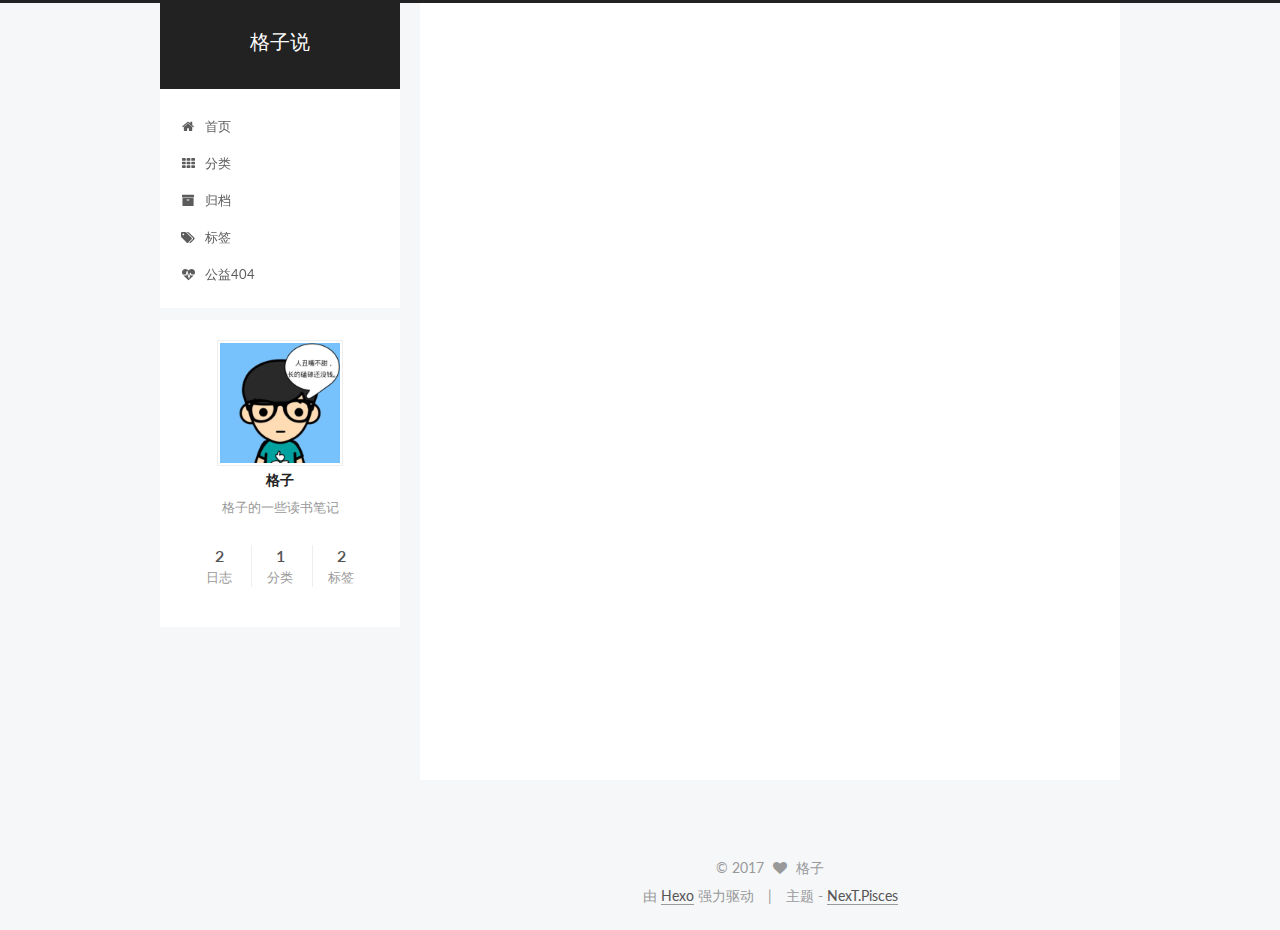
<file: index.html>
<!doctype html>



  


<html class="theme-next pisces use-motion" lang="zh-Hans">
<head>
  <meta charset="UTF-8"/>
<meta http-equiv="X-UA-Compatible" content="IE=edge" />
<meta name="viewport" content="width=device-width, initial-scale=1, maximum-scale=1"/>



<meta http-equiv="Cache-Control" content="no-transform" />
<meta http-equiv="Cache-Control" content="no-siteapp" />















  
  
  <link href="/lib/fancybox/source/jquery.fancybox.css?v=2.1.5" rel="stylesheet" type="text/css" />




  
  
  
  

  
    
    
  

  

  

  

  

  
    
    
    <link href="//fonts.googleapis.com/css?family=Lato:300,300italic,400,400italic,700,700italic&subset=latin,latin-ext" rel="stylesheet" type="text/css">
  






<link href="/lib/font-awesome/css/font-awesome.min.css?v=4.6.2" rel="stylesheet" type="text/css" />

<link href="/css/main.css?v=5.1.0" rel="stylesheet" type="text/css" />


  <meta name="keywords" content="Android, 格子" />








  <link rel="shortcut icon" type="image/x-icon" href="/favicon.ico?v=5.1.0" />






<meta name="description" content="格子的一些读书笔记">
<meta property="og:type" content="website">
<meta property="og:title" content="格子说">
<meta property="og:url" content="http://yoursite.com/index.html">
<meta property="og:site_name" content="格子说">
<meta property="og:description" content="格子的一些读书笔记">
<meta name="twitter:card" content="summary">
<meta name="twitter:title" content="格子说">
<meta name="twitter:description" content="格子的一些读书笔记">



<script type="text/javascript" id="hexo.configurations">
  var NexT = window.NexT || {};
  var CONFIG = {
    root: '/',
    scheme: 'Pisces',
    sidebar: {"position":"left","display":"post","offset":12,"offset_float":0,"b2t":false,"scrollpercent":false},
    fancybox: true,
    motion: true,
    duoshuo: {
      userId: '0',
      author: '格子'
    },
    algolia: {
      applicationID: '',
      apiKey: '',
      indexName: '',
      hits: {"per_page":10},
      labels: {"input_placeholder":"Search for Posts","hits_empty":"We didn't find any results for the search: ${query}","hits_stats":"${hits} results found in ${time} ms"}
    }
  };
</script>



  <link rel="canonical" href="http://yoursite.com/"/>





  <title> 格子说 </title>
</head>

<body itemscope itemtype="http://schema.org/WebPage" lang="zh-Hans">

  





  <script type="text/javascript">
    var _hmt = _hmt || [];
    (function() {
      var hm = document.createElement("script");
      hm.src = "https://hm.baidu.com/hm.js?bf0b036dc6d84a9d2aab6a64a4e96981";
      var s = document.getElementsByTagName("script")[0];
      s.parentNode.insertBefore(hm, s);
    })();
  </script>










  
  
    
  

  <div class="container one-collumn sidebar-position-left 
   page-home 
 ">
    <div class="headband"></div>

    <header id="header" class="header" itemscope itemtype="http://schema.org/WPHeader">
      <div class="header-inner"><div class="site-brand-wrapper">
  <div class="site-meta ">
    

    <div class="custom-logo-site-title">
      <a href="/"  class="brand" rel="start">
        <span class="logo-line-before"><i></i></span>
        <span class="site-title">格子说</span>
        <span class="logo-line-after"><i></i></span>
      </a>
    </div>
      
        <p class="site-subtitle"></p>
      
  </div>

  <div class="site-nav-toggle">
    <button>
      <span class="btn-bar"></span>
      <span class="btn-bar"></span>
      <span class="btn-bar"></span>
    </button>
  </div>
</div>

<nav class="site-nav">
  

  
    <ul id="menu" class="menu">
      
        
        <li class="menu-item menu-item-home">
          <a href="/" rel="section">
            
              <i class="menu-item-icon fa fa-fw fa-home"></i> <br />
            
            首页
          </a>
        </li>
      
        
        <li class="menu-item menu-item-categories">
          <a href="/categories" rel="section">
            
              <i class="menu-item-icon fa fa-fw fa-th"></i> <br />
            
            分类
          </a>
        </li>
      
        
        <li class="menu-item menu-item-archives">
          <a href="/archives" rel="section">
            
              <i class="menu-item-icon fa fa-fw fa-archive"></i> <br />
            
            归档
          </a>
        </li>
      
        
        <li class="menu-item menu-item-tags">
          <a href="/tags" rel="section">
            
              <i class="menu-item-icon fa fa-fw fa-tags"></i> <br />
            
            标签
          </a>
        </li>
      
        
        <li class="menu-item menu-item-commonweal">
          <a href="/404.html" rel="section">
            
              <i class="menu-item-icon fa fa-fw fa-heartbeat"></i> <br />
            
            公益404
          </a>
        </li>
      

      
    </ul>
  

  
</nav>



 </div>
    </header>

    <main id="main" class="main">
      <div class="main-inner">
        <div class="content-wrap">
          <div id="content" class="content">
            
  <section id="posts" class="posts-expand">
    
      

  

  
  
  

  <article class="post post-type-normal " itemscope itemtype="http://schema.org/Article">
    <link itemprop="mainEntityOfPage" href="http://yoursite.com/2017/03/18/name/">

    <span hidden itemprop="author" itemscope itemtype="http://schema.org/Person">
      <meta itemprop="name" content="格子">
      <meta itemprop="description" content="">
      <meta itemprop="image" content="/uploads/head_icon.JPG">
    </span>

    <span hidden itemprop="publisher" itemscope itemtype="http://schema.org/Organization">
      <meta itemprop="name" content="格子说">
    </span>

    
      <header class="post-header">

        
        
          <h1 class="post-title" itemprop="name headline">
            
            
              
                
                <a class="post-title-link" href="/2017/03/18/name/" itemprop="url">
                  这是我的第一篇笔记
                </a>
              
            
          </h1>
        

        <div class="post-meta">
          <span class="post-time">
            
              <span class="post-meta-item-icon">
                <i class="fa fa-calendar-o"></i>
              </span>
              
                <span class="post-meta-item-text">发表于</span>
              
              <time title="创建于" itemprop="dateCreated datePublished" datetime="2017-03-18T13:54:56+08:00">
                2017-03-18
              </time>
            

            

            
          </span>

          
            <span class="post-category" >
            
              <span class="post-meta-divider">|</span>
            
              <span class="post-meta-item-icon">
                <i class="fa fa-folder-o"></i>
              </span>
              
                <span class="post-meta-item-text">分类于</span>
              
              
                <span itemprop="about" itemscope itemtype="http://schema.org/Thing">
                  <a href="/categories/随笔/" itemprop="url" rel="index">
                    <span itemprop="name">随笔</span>
                  </a>
                </span>

                
                
              
            </span>
          

          
            
              <span class="post-comments-count">
                <span class="post-meta-divider">|</span>
                <span class="post-meta-item-icon">
                  <i class="fa fa-comment-o"></i>
                </span>
                <a href="/2017/03/18/name/#comments" itemprop="discussionUrl">
                  <span class="post-comments-count ds-thread-count" data-thread-key="2017/03/18/name/" itemprop="commentCount"></span>
                </a>
              </span>
            
          

          
          

          

          

          

        </div>
      </header>
    


    <div class="post-body" itemprop="articleBody">

      
      

      
        
          
          啦啦啦啦

          
          <!--noindex-->
          <div class="post-button text-center">
            <a class="btn" href="/2017/03/18/name/#more" rel="contents">
              阅读全文 &raquo;
            </a>
          </div>
          <!--/noindex-->
        
      
    </div>

    <div>
      
    </div>

    <div>
      
    </div>

    <div>
      
    </div>

    <footer class="post-footer">
      

      

      

      
      
        <div class="post-eof"></div>
      
    </footer>
  </article>


    
      

  

  
  
  

  <article class="post post-type-normal " itemscope itemtype="http://schema.org/Article">
    <link itemprop="mainEntityOfPage" href="http://yoursite.com/2017/03/18/hello-world/">

    <span hidden itemprop="author" itemscope itemtype="http://schema.org/Person">
      <meta itemprop="name" content="格子">
      <meta itemprop="description" content="">
      <meta itemprop="image" content="/uploads/head_icon.JPG">
    </span>

    <span hidden itemprop="publisher" itemscope itemtype="http://schema.org/Organization">
      <meta itemprop="name" content="格子说">
    </span>

    
      <header class="post-header">

        
        
          <h1 class="post-title" itemprop="name headline">
            
            
              
                
                <a class="post-title-link" href="/2017/03/18/hello-world/" itemprop="url">
                  Hello World
                </a>
              
            
          </h1>
        

        <div class="post-meta">
          <span class="post-time">
            
              <span class="post-meta-item-icon">
                <i class="fa fa-calendar-o"></i>
              </span>
              
                <span class="post-meta-item-text">发表于</span>
              
              <time title="创建于" itemprop="dateCreated datePublished" datetime="2017-03-18T11:15:34+08:00">
                2017-03-18
              </time>
            

            

            
          </span>

          

          
            
              <span class="post-comments-count">
                <span class="post-meta-divider">|</span>
                <span class="post-meta-item-icon">
                  <i class="fa fa-comment-o"></i>
                </span>
                <a href="/2017/03/18/hello-world/#comments" itemprop="discussionUrl">
                  <span class="post-comments-count ds-thread-count" data-thread-key="2017/03/18/hello-world/" itemprop="commentCount"></span>
                </a>
              </span>
            
          

          
          

          

          

          

        </div>
      </header>
    


    <div class="post-body" itemprop="articleBody">

      
      

      
        
          
          Welcome to Hexo! This is your very first post. Check documentation for more info. If you get any problems when using Hexo, you can find the answer in 
          ...
          <!--noindex-->
          <div class="post-button text-center">
            <a class="btn" href="/2017/03/18/hello-world/#more" rel="contents">
              阅读全文 &raquo;
            </a>
          </div>
          <!--/noindex-->
        
      
    </div>

    <div>
      
    </div>

    <div>
      
    </div>

    <div>
      
    </div>

    <footer class="post-footer">
      

      

      

      
      
        <div class="post-eof"></div>
      
    </footer>
  </article>


    
  </section>

  

          
          </div>
          


          

        </div>
        
          
  
  <div class="sidebar-toggle">
    <div class="sidebar-toggle-line-wrap">
      <span class="sidebar-toggle-line sidebar-toggle-line-first"></span>
      <span class="sidebar-toggle-line sidebar-toggle-line-middle"></span>
      <span class="sidebar-toggle-line sidebar-toggle-line-last"></span>
    </div>
  </div>

  <aside id="sidebar" class="sidebar">
    <div class="sidebar-inner">

      

      

      <section class="site-overview sidebar-panel sidebar-panel-active">
        <div class="site-author motion-element" itemprop="author" itemscope itemtype="http://schema.org/Person">
          <img class="site-author-image" itemprop="image"
               src="/uploads/head_icon.JPG"
               alt="格子" />
          <p class="site-author-name" itemprop="name">格子</p>
           
              <p class="site-description motion-element" itemprop="description">格子的一些读书笔记</p>
          
        </div>
        <nav class="site-state motion-element">

          
            <div class="site-state-item site-state-posts">
              <a href="/archives">
                <span class="site-state-item-count">2</span>
                <span class="site-state-item-name">日志</span>
              </a>
            </div>
          

          
            
            
            <div class="site-state-item site-state-categories">
              <a href="/categories/index.html">
                <span class="site-state-item-count">1</span>
                <span class="site-state-item-name">分类</span>
              </a>
            </div>
          

          
            
            
            <div class="site-state-item site-state-tags">
              <a href="/tags/index.html">
                <span class="site-state-item-count">2</span>
                <span class="site-state-item-name">标签</span>
              </a>
            </div>
          

        </nav>

        

        <div class="links-of-author motion-element">
          
        </div>

        
        

        
        

        


      </section>

      

      

    </div>
  </aside>


        
      </div>
    </main>

    <footer id="footer" class="footer">
      <div class="footer-inner">
        <div class="copyright" >
  
  &copy; 
  <span itemprop="copyrightYear">2017</span>
  <span class="with-love">
    <i class="fa fa-heart"></i>
  </span>
  <span class="author" itemprop="copyrightHolder">格子</span>
</div>


<div class="powered-by">
  由 <a class="theme-link" href="https://hexo.io">Hexo</a> 强力驱动
</div>

<div class="theme-info">
  主题 -
  <a class="theme-link" href="https://github.com/iissnan/hexo-theme-next">
    NexT.Pisces
  </a>
</div>


        

        
      </div>
    </footer>

    
      <div class="back-to-top">
        <i class="fa fa-arrow-up"></i>
        
      </div>
    
    
  </div>

  

<script type="text/javascript">
  if (Object.prototype.toString.call(window.Promise) !== '[object Function]') {
    window.Promise = null;
  }
</script>









  




  
  <script type="text/javascript" src="/lib/jquery/index.js?v=2.1.3"></script>

  
  <script type="text/javascript" src="/lib/fastclick/lib/fastclick.min.js?v=1.0.6"></script>

  
  <script type="text/javascript" src="/lib/jquery_lazyload/jquery.lazyload.js?v=1.9.7"></script>

  
  <script type="text/javascript" src="/lib/velocity/velocity.min.js?v=1.2.1"></script>

  
  <script type="text/javascript" src="/lib/velocity/velocity.ui.min.js?v=1.2.1"></script>

  
  <script type="text/javascript" src="/lib/fancybox/source/jquery.fancybox.pack.js?v=2.1.5"></script>


  


  <script type="text/javascript" src="/js/src/utils.js?v=5.1.0"></script>

  <script type="text/javascript" src="/js/src/motion.js?v=5.1.0"></script>



  
  


  <script type="text/javascript" src="/js/src/affix.js?v=5.1.0"></script>

  <script type="text/javascript" src="/js/src/schemes/pisces.js?v=5.1.0"></script>



  

  


  <script type="text/javascript" src="/js/src/bootstrap.js?v=5.1.0"></script>



  

  
    
  

  <script type="text/javascript">
    var duoshuoQuery = {short_name:"xiaogezi"};
    (function() {
      var ds = document.createElement('script');
      ds.type = 'text/javascript';ds.async = true;
      ds.id = 'duoshuo-script';
      ds.src = (document.location.protocol == 'https:' ? 'https:' : 'http:') + '//static.duoshuo.com/embed.js';
      ds.charset = 'UTF-8';
      (document.getElementsByTagName('head')[0]
      || document.getElementsByTagName('body')[0]).appendChild(ds);
    })();
  </script>

  
    
      
      <script src="/lib/ua-parser-js/dist/ua-parser.min.js?v=0.7.9"></script>
      <script src="/js/src/hook-duoshuo.js?v=5.1.0"></script>
    
    
    <script src="/lib/ua-parser-js/dist/ua-parser.min.js?v=0.7.9"></script>
    <script src="/js/src/hook-duoshuo.js"></script>
  













  
  

  

  

  

  


  

</body>
</html>
</file>
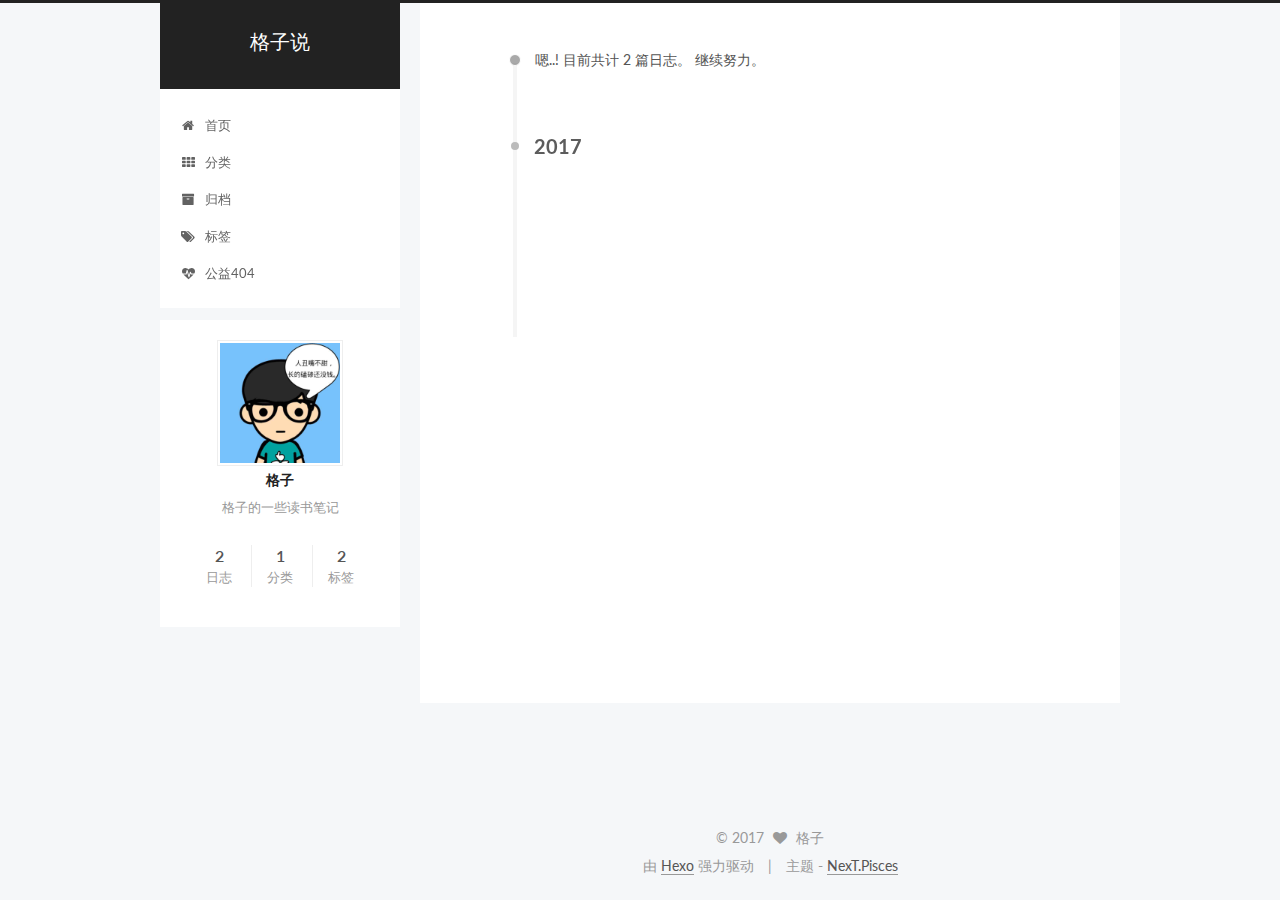
<file: archives/index.html>
<!doctype html>



  


<html class="theme-next pisces use-motion" lang="zh-Hans">
<head>
  <meta charset="UTF-8"/>
<meta http-equiv="X-UA-Compatible" content="IE=edge" />
<meta name="viewport" content="width=device-width, initial-scale=1, maximum-scale=1"/>



<meta http-equiv="Cache-Control" content="no-transform" />
<meta http-equiv="Cache-Control" content="no-siteapp" />















  
  
  <link href="/lib/fancybox/source/jquery.fancybox.css?v=2.1.5" rel="stylesheet" type="text/css" />




  
  
  
  

  
    
    
  

  

  

  

  

  
    
    
    <link href="//fonts.googleapis.com/css?family=Lato:300,300italic,400,400italic,700,700italic&subset=latin,latin-ext" rel="stylesheet" type="text/css">
  






<link href="/lib/font-awesome/css/font-awesome.min.css?v=4.6.2" rel="stylesheet" type="text/css" />

<link href="/css/main.css?v=5.1.0" rel="stylesheet" type="text/css" />


  <meta name="keywords" content="Android, 格子" />








  <link rel="shortcut icon" type="image/x-icon" href="/favicon.ico?v=5.1.0" />






<meta name="description" content="格子的一些读书笔记">
<meta property="og:type" content="website">
<meta property="og:title" content="格子说">
<meta property="og:url" content="http://yoursite.com/archives/index.html">
<meta property="og:site_name" content="格子说">
<meta property="og:description" content="格子的一些读书笔记">
<meta name="twitter:card" content="summary">
<meta name="twitter:title" content="格子说">
<meta name="twitter:description" content="格子的一些读书笔记">



<script type="text/javascript" id="hexo.configurations">
  var NexT = window.NexT || {};
  var CONFIG = {
    root: '/',
    scheme: 'Pisces',
    sidebar: {"position":"left","display":"post","offset":12,"offset_float":0,"b2t":false,"scrollpercent":false},
    fancybox: true,
    motion: true,
    duoshuo: {
      userId: '0',
      author: '格子'
    },
    algolia: {
      applicationID: '',
      apiKey: '',
      indexName: '',
      hits: {"per_page":10},
      labels: {"input_placeholder":"Search for Posts","hits_empty":"We didn't find any results for the search: ${query}","hits_stats":"${hits} results found in ${time} ms"}
    }
  };
</script>



  <link rel="canonical" href="http://yoursite.com/archives/"/>





  <title> 归档 | 格子说 </title>
</head>

<body itemscope itemtype="http://schema.org/WebPage" lang="zh-Hans">

  





  <script type="text/javascript">
    var _hmt = _hmt || [];
    (function() {
      var hm = document.createElement("script");
      hm.src = "https://hm.baidu.com/hm.js?bf0b036dc6d84a9d2aab6a64a4e96981";
      var s = document.getElementsByTagName("script")[0];
      s.parentNode.insertBefore(hm, s);
    })();
  </script>










  
  
    
  

  <div class="container one-collumn sidebar-position-left  page-archive  ">
    <div class="headband"></div>

    <header id="header" class="header" itemscope itemtype="http://schema.org/WPHeader">
      <div class="header-inner"><div class="site-brand-wrapper">
  <div class="site-meta ">
    

    <div class="custom-logo-site-title">
      <a href="/"  class="brand" rel="start">
        <span class="logo-line-before"><i></i></span>
        <span class="site-title">格子说</span>
        <span class="logo-line-after"><i></i></span>
      </a>
    </div>
      
        <p class="site-subtitle"></p>
      
  </div>

  <div class="site-nav-toggle">
    <button>
      <span class="btn-bar"></span>
      <span class="btn-bar"></span>
      <span class="btn-bar"></span>
    </button>
  </div>
</div>

<nav class="site-nav">
  

  
    <ul id="menu" class="menu">
      
        
        <li class="menu-item menu-item-home">
          <a href="/" rel="section">
            
              <i class="menu-item-icon fa fa-fw fa-home"></i> <br />
            
            首页
          </a>
        </li>
      
        
        <li class="menu-item menu-item-categories">
          <a href="/categories" rel="section">
            
              <i class="menu-item-icon fa fa-fw fa-th"></i> <br />
            
            分类
          </a>
        </li>
      
        
        <li class="menu-item menu-item-archives">
          <a href="/archives" rel="section">
            
              <i class="menu-item-icon fa fa-fw fa-archive"></i> <br />
            
            归档
          </a>
        </li>
      
        
        <li class="menu-item menu-item-tags">
          <a href="/tags" rel="section">
            
              <i class="menu-item-icon fa fa-fw fa-tags"></i> <br />
            
            标签
          </a>
        </li>
      
        
        <li class="menu-item menu-item-commonweal">
          <a href="/404.html" rel="section">
            
              <i class="menu-item-icon fa fa-fw fa-heartbeat"></i> <br />
            
            公益404
          </a>
        </li>
      

      
    </ul>
  

  
</nav>



 </div>
    </header>

    <main id="main" class="main">
      <div class="main-inner">
        <div class="content-wrap">
          <div id="content" class="content">
            

  <section id="posts" class="posts-collapse">
    <span class="archive-move-on"></span>

    <span class="archive-page-counter">
      
      
      
        
      
      嗯..! 目前共计 2 篇日志。 继续努力。
    </span>

    

      
      
      

      
        
        <div class="collection-title">
          <h2 class="archive-year motion-element" id="archive-year-2017">2017</h2>
        </div>
      
      

      

  <article class="post post-type-normal" itemscope itemtype="http://schema.org/Article">
    <header class="post-header">

      <h1 class="post-title">
        
            <a class="post-title-link" href="/2017/03/18/name/" itemprop="url">
              
                <span itemprop="name">这是我的第一篇笔记</span>
              
            </a>
        
      </h1>

      <div class="post-meta">
        <time class="post-time" itemprop="dateCreated"
              datetime="2017-03-18T13:54:56+08:00"
              content="2017-03-18" >
          03-18
        </time>
      </div>

    </header>
  </article>



    

      
      
      

      
      

      

  <article class="post post-type-normal" itemscope itemtype="http://schema.org/Article">
    <header class="post-header">

      <h1 class="post-title">
        
            <a class="post-title-link" href="/2017/03/18/hello-world/" itemprop="url">
              
                <span itemprop="name">Hello World</span>
              
            </a>
        
      </h1>

      <div class="post-meta">
        <time class="post-time" itemprop="dateCreated"
              datetime="2017-03-18T11:15:34+08:00"
              content="2017-03-18" >
          03-18
        </time>
      </div>

    </header>
  </article>



    

  </section>

  


          
          </div>
          


          

        </div>
        
          
  
  <div class="sidebar-toggle">
    <div class="sidebar-toggle-line-wrap">
      <span class="sidebar-toggle-line sidebar-toggle-line-first"></span>
      <span class="sidebar-toggle-line sidebar-toggle-line-middle"></span>
      <span class="sidebar-toggle-line sidebar-toggle-line-last"></span>
    </div>
  </div>

  <aside id="sidebar" class="sidebar">
    <div class="sidebar-inner">

      

      

      <section class="site-overview sidebar-panel sidebar-panel-active">
        <div class="site-author motion-element" itemprop="author" itemscope itemtype="http://schema.org/Person">
          <img class="site-author-image" itemprop="image"
               src="/uploads/head_icon.JPG"
               alt="格子" />
          <p class="site-author-name" itemprop="name">格子</p>
           
              <p class="site-description motion-element" itemprop="description">格子的一些读书笔记</p>
          
        </div>
        <nav class="site-state motion-element">

          
            <div class="site-state-item site-state-posts">
              <a href="/archives">
                <span class="site-state-item-count">2</span>
                <span class="site-state-item-name">日志</span>
              </a>
            </div>
          

          
            
            
            <div class="site-state-item site-state-categories">
              <a href="/categories/index.html">
                <span class="site-state-item-count">1</span>
                <span class="site-state-item-name">分类</span>
              </a>
            </div>
          

          
            
            
            <div class="site-state-item site-state-tags">
              <a href="/tags/index.html">
                <span class="site-state-item-count">2</span>
                <span class="site-state-item-name">标签</span>
              </a>
            </div>
          

        </nav>

        

        <div class="links-of-author motion-element">
          
        </div>

        
        

        
        

        


      </section>

      

      

    </div>
  </aside>


        
      </div>
    </main>

    <footer id="footer" class="footer">
      <div class="footer-inner">
        <div class="copyright" >
  
  &copy; 
  <span itemprop="copyrightYear">2017</span>
  <span class="with-love">
    <i class="fa fa-heart"></i>
  </span>
  <span class="author" itemprop="copyrightHolder">格子</span>
</div>


<div class="powered-by">
  由 <a class="theme-link" href="https://hexo.io">Hexo</a> 强力驱动
</div>

<div class="theme-info">
  主题 -
  <a class="theme-link" href="https://github.com/iissnan/hexo-theme-next">
    NexT.Pisces
  </a>
</div>


        

        
      </div>
    </footer>

    
      <div class="back-to-top">
        <i class="fa fa-arrow-up"></i>
        
      </div>
    
    
  </div>

  

<script type="text/javascript">
  if (Object.prototype.toString.call(window.Promise) !== '[object Function]') {
    window.Promise = null;
  }
</script>









  




  
  <script type="text/javascript" src="/lib/jquery/index.js?v=2.1.3"></script>

  
  <script type="text/javascript" src="/lib/fastclick/lib/fastclick.min.js?v=1.0.6"></script>

  
  <script type="text/javascript" src="/lib/jquery_lazyload/jquery.lazyload.js?v=1.9.7"></script>

  
  <script type="text/javascript" src="/lib/velocity/velocity.min.js?v=1.2.1"></script>

  
  <script type="text/javascript" src="/lib/velocity/velocity.ui.min.js?v=1.2.1"></script>

  
  <script type="text/javascript" src="/lib/fancybox/source/jquery.fancybox.pack.js?v=2.1.5"></script>


  


  <script type="text/javascript" src="/js/src/utils.js?v=5.1.0"></script>

  <script type="text/javascript" src="/js/src/motion.js?v=5.1.0"></script>



  
  


  <script type="text/javascript" src="/js/src/affix.js?v=5.1.0"></script>

  <script type="text/javascript" src="/js/src/schemes/pisces.js?v=5.1.0"></script>



  
  
    <script type="text/javascript" id="motion.page.archive">
      $('.archive-year').velocity('transition.slideLeftIn');
    </script>
  


  


  <script type="text/javascript" src="/js/src/bootstrap.js?v=5.1.0"></script>



  

  
    
  

  <script type="text/javascript">
    var duoshuoQuery = {short_name:"xiaogezi"};
    (function() {
      var ds = document.createElement('script');
      ds.type = 'text/javascript';ds.async = true;
      ds.id = 'duoshuo-script';
      ds.src = (document.location.protocol == 'https:' ? 'https:' : 'http:') + '//static.duoshuo.com/embed.js';
      ds.charset = 'UTF-8';
      (document.getElementsByTagName('head')[0]
      || document.getElementsByTagName('body')[0]).appendChild(ds);
    })();
  </script>

  
    
      
      <script src="/lib/ua-parser-js/dist/ua-parser.min.js?v=0.7.9"></script>
      <script src="/js/src/hook-duoshuo.js?v=5.1.0"></script>
    
    
    <script src="/lib/ua-parser-js/dist/ua-parser.min.js?v=0.7.9"></script>
    <script src="/js/src/hook-duoshuo.js"></script>
  













  
  

  

  

  

  


  

</body>
</html>
</file>
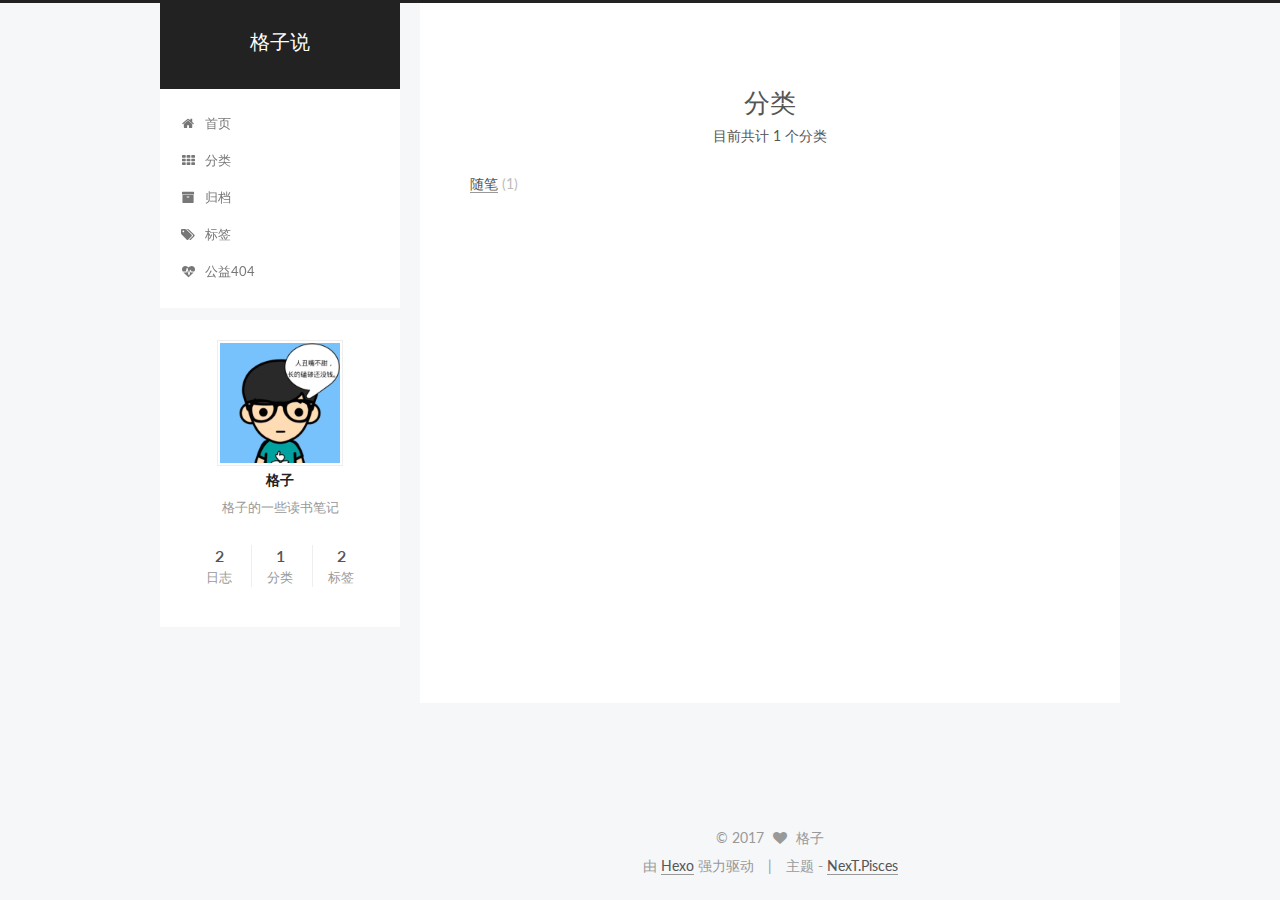
<file: categories/index.html>
<!doctype html>



  


<html class="theme-next pisces use-motion" lang="zh-Hans">
<head>
  <meta charset="UTF-8"/>
<meta http-equiv="X-UA-Compatible" content="IE=edge" />
<meta name="viewport" content="width=device-width, initial-scale=1, maximum-scale=1"/>



<meta http-equiv="Cache-Control" content="no-transform" />
<meta http-equiv="Cache-Control" content="no-siteapp" />















  
  
  <link href="/lib/fancybox/source/jquery.fancybox.css?v=2.1.5" rel="stylesheet" type="text/css" />




  
  
  
  

  
    
    
  

  

  

  

  

  
    
    
    <link href="//fonts.googleapis.com/css?family=Lato:300,300italic,400,400italic,700,700italic&subset=latin,latin-ext" rel="stylesheet" type="text/css">
  






<link href="/lib/font-awesome/css/font-awesome.min.css?v=4.6.2" rel="stylesheet" type="text/css" />

<link href="/css/main.css?v=5.1.0" rel="stylesheet" type="text/css" />


  <meta name="keywords" content="Android, 格子" />








  <link rel="shortcut icon" type="image/x-icon" href="/favicon.ico?v=5.1.0" />






<meta name="description" content="格子的一些读书笔记">
<meta property="og:type" content="website">
<meta property="og:title" content="分类">
<meta property="og:url" content="http://yoursite.com/categories/index.html">
<meta property="og:site_name" content="格子说">
<meta property="og:description" content="格子的一些读书笔记">
<meta property="og:updated_time" content="2017-03-18T06:03:57.304Z">
<meta name="twitter:card" content="summary">
<meta name="twitter:title" content="分类">
<meta name="twitter:description" content="格子的一些读书笔记">



<script type="text/javascript" id="hexo.configurations">
  var NexT = window.NexT || {};
  var CONFIG = {
    root: '/',
    scheme: 'Pisces',
    sidebar: {"position":"left","display":"post","offset":12,"offset_float":0,"b2t":false,"scrollpercent":false},
    fancybox: true,
    motion: true,
    duoshuo: {
      userId: '0',
      author: '格子'
    },
    algolia: {
      applicationID: '',
      apiKey: '',
      indexName: '',
      hits: {"per_page":10},
      labels: {"input_placeholder":"Search for Posts","hits_empty":"We didn't find any results for the search: ${query}","hits_stats":"${hits} results found in ${time} ms"}
    }
  };
</script>



  <link rel="canonical" href="http://yoursite.com/categories/"/>





  <title>
  

  
    分类 | 格子说
  
</title>
</head>

<body itemscope itemtype="http://schema.org/WebPage" lang="zh-Hans">

  





  <script type="text/javascript">
    var _hmt = _hmt || [];
    (function() {
      var hm = document.createElement("script");
      hm.src = "https://hm.baidu.com/hm.js?bf0b036dc6d84a9d2aab6a64a4e96981";
      var s = document.getElementsByTagName("script")[0];
      s.parentNode.insertBefore(hm, s);
    })();
  </script>










  
  
    
  

  <div class="container one-collumn sidebar-position-left  ">
    <div class="headband"></div>

    <header id="header" class="header" itemscope itemtype="http://schema.org/WPHeader">
      <div class="header-inner"><div class="site-brand-wrapper">
  <div class="site-meta ">
    

    <div class="custom-logo-site-title">
      <a href="/"  class="brand" rel="start">
        <span class="logo-line-before"><i></i></span>
        <span class="site-title">格子说</span>
        <span class="logo-line-after"><i></i></span>
      </a>
    </div>
      
        <p class="site-subtitle"></p>
      
  </div>

  <div class="site-nav-toggle">
    <button>
      <span class="btn-bar"></span>
      <span class="btn-bar"></span>
      <span class="btn-bar"></span>
    </button>
  </div>
</div>

<nav class="site-nav">
  

  
    <ul id="menu" class="menu">
      
        
        <li class="menu-item menu-item-home">
          <a href="/" rel="section">
            
              <i class="menu-item-icon fa fa-fw fa-home"></i> <br />
            
            首页
          </a>
        </li>
      
        
        <li class="menu-item menu-item-categories">
          <a href="/categories" rel="section">
            
              <i class="menu-item-icon fa fa-fw fa-th"></i> <br />
            
            分类
          </a>
        </li>
      
        
        <li class="menu-item menu-item-archives">
          <a href="/archives" rel="section">
            
              <i class="menu-item-icon fa fa-fw fa-archive"></i> <br />
            
            归档
          </a>
        </li>
      
        
        <li class="menu-item menu-item-tags">
          <a href="/tags" rel="section">
            
              <i class="menu-item-icon fa fa-fw fa-tags"></i> <br />
            
            标签
          </a>
        </li>
      
        
        <li class="menu-item menu-item-commonweal">
          <a href="/404.html" rel="section">
            
              <i class="menu-item-icon fa fa-fw fa-heartbeat"></i> <br />
            
            公益404
          </a>
        </li>
      

      
    </ul>
  

  
</nav>



 </div>
    </header>

    <main id="main" class="main">
      <div class="main-inner">
        <div class="content-wrap">
          <div id="content" class="content">
            

  <div id="posts" class="posts-expand">
  <header class="post-header">

	<h1 class="post-title" itemprop="name headline">分类</h1>



</header>

    
    
      <div class="category-all-page">
        <div class="category-all-title">
            目前共计 1 个分类
        </div>
        <div class="category-all">
          <ul class="category-list"><li class="category-list-item"><a class="category-list-link" href="/categories/随笔/">随笔</a><span class="category-list-count">1</span></li></ul>
        </div>
      </div>
    
  </div>

          
          </div>
          


          
  <div class="comments" id="comments">
    
      <div class="ds-thread" data-thread-key="categories/index.html"
           data-title="分类" data-url="http://yoursite.com/categories/index.html">
      </div>
    
  </div>


        </div>
        
          
  
  <div class="sidebar-toggle">
    <div class="sidebar-toggle-line-wrap">
      <span class="sidebar-toggle-line sidebar-toggle-line-first"></span>
      <span class="sidebar-toggle-line sidebar-toggle-line-middle"></span>
      <span class="sidebar-toggle-line sidebar-toggle-line-last"></span>
    </div>
  </div>

  <aside id="sidebar" class="sidebar">
    <div class="sidebar-inner">

      

      

      <section class="site-overview sidebar-panel sidebar-panel-active">
        <div class="site-author motion-element" itemprop="author" itemscope itemtype="http://schema.org/Person">
          <img class="site-author-image" itemprop="image"
               src="/uploads/head_icon.JPG"
               alt="格子" />
          <p class="site-author-name" itemprop="name">格子</p>
           
              <p class="site-description motion-element" itemprop="description">格子的一些读书笔记</p>
          
        </div>
        <nav class="site-state motion-element">

          
            <div class="site-state-item site-state-posts">
              <a href="/archives">
                <span class="site-state-item-count">2</span>
                <span class="site-state-item-name">日志</span>
              </a>
            </div>
          

          
            
            
            <div class="site-state-item site-state-categories">
              <a href="/categories/index.html">
                <span class="site-state-item-count">1</span>
                <span class="site-state-item-name">分类</span>
              </a>
            </div>
          

          
            
            
            <div class="site-state-item site-state-tags">
              <a href="/tags/index.html">
                <span class="site-state-item-count">2</span>
                <span class="site-state-item-name">标签</span>
              </a>
            </div>
          

        </nav>

        

        <div class="links-of-author motion-element">
          
        </div>

        
        

        
        

        


      </section>

      

      

    </div>
  </aside>


        
      </div>
    </main>

    <footer id="footer" class="footer">
      <div class="footer-inner">
        <div class="copyright" >
  
  &copy; 
  <span itemprop="copyrightYear">2017</span>
  <span class="with-love">
    <i class="fa fa-heart"></i>
  </span>
  <span class="author" itemprop="copyrightHolder">格子</span>
</div>


<div class="powered-by">
  由 <a class="theme-link" href="https://hexo.io">Hexo</a> 强力驱动
</div>

<div class="theme-info">
  主题 -
  <a class="theme-link" href="https://github.com/iissnan/hexo-theme-next">
    NexT.Pisces
  </a>
</div>


        

        
      </div>
    </footer>

    
      <div class="back-to-top">
        <i class="fa fa-arrow-up"></i>
        
      </div>
    
    
  </div>

  

<script type="text/javascript">
  if (Object.prototype.toString.call(window.Promise) !== '[object Function]') {
    window.Promise = null;
  }
</script>









  




  
  <script type="text/javascript" src="/lib/jquery/index.js?v=2.1.3"></script>

  
  <script type="text/javascript" src="/lib/fastclick/lib/fastclick.min.js?v=1.0.6"></script>

  
  <script type="text/javascript" src="/lib/jquery_lazyload/jquery.lazyload.js?v=1.9.7"></script>

  
  <script type="text/javascript" src="/lib/velocity/velocity.min.js?v=1.2.1"></script>

  
  <script type="text/javascript" src="/lib/velocity/velocity.ui.min.js?v=1.2.1"></script>

  
  <script type="text/javascript" src="/lib/fancybox/source/jquery.fancybox.pack.js?v=2.1.5"></script>


  


  <script type="text/javascript" src="/js/src/utils.js?v=5.1.0"></script>

  <script type="text/javascript" src="/js/src/motion.js?v=5.1.0"></script>



  
  


  <script type="text/javascript" src="/js/src/affix.js?v=5.1.0"></script>

  <script type="text/javascript" src="/js/src/schemes/pisces.js?v=5.1.0"></script>



  

  


  <script type="text/javascript" src="/js/src/bootstrap.js?v=5.1.0"></script>



  

  
    
  

  <script type="text/javascript">
    var duoshuoQuery = {short_name:"xiaogezi"};
    (function() {
      var ds = document.createElement('script');
      ds.type = 'text/javascript';ds.async = true;
      ds.id = 'duoshuo-script';
      ds.src = (document.location.protocol == 'https:' ? 'https:' : 'http:') + '//static.duoshuo.com/embed.js';
      ds.charset = 'UTF-8';
      (document.getElementsByTagName('head')[0]
      || document.getElementsByTagName('body')[0]).appendChild(ds);
    })();
  </script>

  
    
      
      <script src="/lib/ua-parser-js/dist/ua-parser.min.js?v=0.7.9"></script>
      <script src="/js/src/hook-duoshuo.js?v=5.1.0"></script>
    
    
    <script src="/lib/ua-parser-js/dist/ua-parser.min.js?v=0.7.9"></script>
    <script src="/js/src/hook-duoshuo.js"></script>
  













  
  

  

  

  

  


  

</body>
</html>
</file>
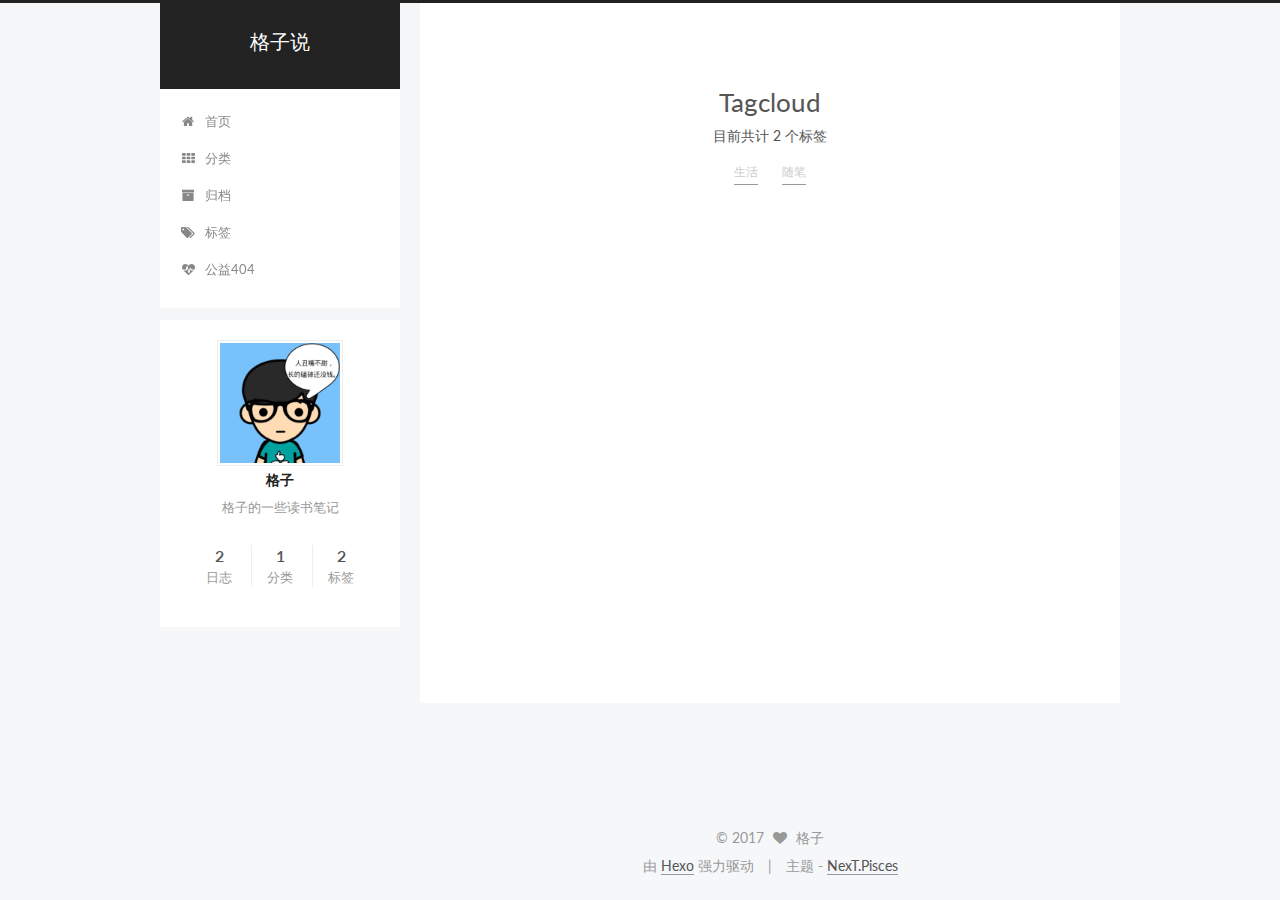
<file: tags/index.html>
<!doctype html>



  


<html class="theme-next pisces use-motion" lang="zh-Hans">
<head>
  <meta charset="UTF-8"/>
<meta http-equiv="X-UA-Compatible" content="IE=edge" />
<meta name="viewport" content="width=device-width, initial-scale=1, maximum-scale=1"/>



<meta http-equiv="Cache-Control" content="no-transform" />
<meta http-equiv="Cache-Control" content="no-siteapp" />















  
  
  <link href="/lib/fancybox/source/jquery.fancybox.css?v=2.1.5" rel="stylesheet" type="text/css" />




  
  
  
  

  
    
    
  

  

  

  

  

  
    
    
    <link href="//fonts.googleapis.com/css?family=Lato:300,300italic,400,400italic,700,700italic&subset=latin,latin-ext" rel="stylesheet" type="text/css">
  






<link href="/lib/font-awesome/css/font-awesome.min.css?v=4.6.2" rel="stylesheet" type="text/css" />

<link href="/css/main.css?v=5.1.0" rel="stylesheet" type="text/css" />


  <meta name="keywords" content="Android, 格子" />








  <link rel="shortcut icon" type="image/x-icon" href="/favicon.ico?v=5.1.0" />






<meta name="description" content="格子的一些读书笔记">
<meta property="og:type" content="website">
<meta property="og:title" content="Tagcloud">
<meta property="og:url" content="http://yoursite.com/tags/index.html">
<meta property="og:site_name" content="格子说">
<meta property="og:description" content="格子的一些读书笔记">
<meta property="og:updated_time" content="2017-03-18T06:04:21.459Z">
<meta name="twitter:card" content="summary">
<meta name="twitter:title" content="Tagcloud">
<meta name="twitter:description" content="格子的一些读书笔记">



<script type="text/javascript" id="hexo.configurations">
  var NexT = window.NexT || {};
  var CONFIG = {
    root: '/',
    scheme: 'Pisces',
    sidebar: {"position":"left","display":"post","offset":12,"offset_float":0,"b2t":false,"scrollpercent":false},
    fancybox: true,
    motion: true,
    duoshuo: {
      userId: '0',
      author: '格子'
    },
    algolia: {
      applicationID: '',
      apiKey: '',
      indexName: '',
      hits: {"per_page":10},
      labels: {"input_placeholder":"Search for Posts","hits_empty":"We didn't find any results for the search: ${query}","hits_stats":"${hits} results found in ${time} ms"}
    }
  };
</script>



  <link rel="canonical" href="http://yoursite.com/tags/"/>





  <title>
  

  
    Tagcloud | 格子说
  
</title>
</head>

<body itemscope itemtype="http://schema.org/WebPage" lang="zh-Hans">

  





  <script type="text/javascript">
    var _hmt = _hmt || [];
    (function() {
      var hm = document.createElement("script");
      hm.src = "https://hm.baidu.com/hm.js?bf0b036dc6d84a9d2aab6a64a4e96981";
      var s = document.getElementsByTagName("script")[0];
      s.parentNode.insertBefore(hm, s);
    })();
  </script>










  
  
    
  

  <div class="container one-collumn sidebar-position-left  ">
    <div class="headband"></div>

    <header id="header" class="header" itemscope itemtype="http://schema.org/WPHeader">
      <div class="header-inner"><div class="site-brand-wrapper">
  <div class="site-meta ">
    

    <div class="custom-logo-site-title">
      <a href="/"  class="brand" rel="start">
        <span class="logo-line-before"><i></i></span>
        <span class="site-title">格子说</span>
        <span class="logo-line-after"><i></i></span>
      </a>
    </div>
      
        <p class="site-subtitle"></p>
      
  </div>

  <div class="site-nav-toggle">
    <button>
      <span class="btn-bar"></span>
      <span class="btn-bar"></span>
      <span class="btn-bar"></span>
    </button>
  </div>
</div>

<nav class="site-nav">
  

  
    <ul id="menu" class="menu">
      
        
        <li class="menu-item menu-item-home">
          <a href="/" rel="section">
            
              <i class="menu-item-icon fa fa-fw fa-home"></i> <br />
            
            首页
          </a>
        </li>
      
        
        <li class="menu-item menu-item-categories">
          <a href="/categories" rel="section">
            
              <i class="menu-item-icon fa fa-fw fa-th"></i> <br />
            
            分类
          </a>
        </li>
      
        
        <li class="menu-item menu-item-archives">
          <a href="/archives" rel="section">
            
              <i class="menu-item-icon fa fa-fw fa-archive"></i> <br />
            
            归档
          </a>
        </li>
      
        
        <li class="menu-item menu-item-tags">
          <a href="/tags" rel="section">
            
              <i class="menu-item-icon fa fa-fw fa-tags"></i> <br />
            
            标签
          </a>
        </li>
      
        
        <li class="menu-item menu-item-commonweal">
          <a href="/404.html" rel="section">
            
              <i class="menu-item-icon fa fa-fw fa-heartbeat"></i> <br />
            
            公益404
          </a>
        </li>
      

      
    </ul>
  

  
</nav>



 </div>
    </header>

    <main id="main" class="main">
      <div class="main-inner">
        <div class="content-wrap">
          <div id="content" class="content">
            

  <div id="posts" class="posts-expand">
  <header class="post-header">

	<h1 class="post-title" itemprop="name headline">Tagcloud</h1>



</header>

    
    
      <div class="tag-cloud">
        <div class="tag-cloud-title">
            目前共计 2 个标签
        </div>
        <div class="tag-cloud-tags">
          <a href="/tags/生活/" style="font-size: 12px; color: #ccc">生活</a> <a href="/tags/随笔/" style="font-size: 12px; color: #ccc">随笔</a>
        </div>
      </div>
    
  </div>

          
          </div>
          


          
  <div class="comments" id="comments">
    
      <div class="ds-thread" data-thread-key="tags/index.html"
           data-title="Tagcloud" data-url="http://yoursite.com/tags/index.html">
      </div>
    
  </div>


        </div>
        
          
  
  <div class="sidebar-toggle">
    <div class="sidebar-toggle-line-wrap">
      <span class="sidebar-toggle-line sidebar-toggle-line-first"></span>
      <span class="sidebar-toggle-line sidebar-toggle-line-middle"></span>
      <span class="sidebar-toggle-line sidebar-toggle-line-last"></span>
    </div>
  </div>

  <aside id="sidebar" class="sidebar">
    <div class="sidebar-inner">

      

      

      <section class="site-overview sidebar-panel sidebar-panel-active">
        <div class="site-author motion-element" itemprop="author" itemscope itemtype="http://schema.org/Person">
          <img class="site-author-image" itemprop="image"
               src="/uploads/head_icon.JPG"
               alt="格子" />
          <p class="site-author-name" itemprop="name">格子</p>
           
              <p class="site-description motion-element" itemprop="description">格子的一些读书笔记</p>
          
        </div>
        <nav class="site-state motion-element">

          
            <div class="site-state-item site-state-posts">
              <a href="/archives">
                <span class="site-state-item-count">2</span>
                <span class="site-state-item-name">日志</span>
              </a>
            </div>
          

          
            
            
            <div class="site-state-item site-state-categories">
              <a href="/categories/index.html">
                <span class="site-state-item-count">1</span>
                <span class="site-state-item-name">分类</span>
              </a>
            </div>
          

          
            
            
            <div class="site-state-item site-state-tags">
              <a href="/tags/index.html">
                <span class="site-state-item-count">2</span>
                <span class="site-state-item-name">标签</span>
              </a>
            </div>
          

        </nav>

        

        <div class="links-of-author motion-element">
          
        </div>

        
        

        
        

        


      </section>

      

      

    </div>
  </aside>


        
      </div>
    </main>

    <footer id="footer" class="footer">
      <div class="footer-inner">
        <div class="copyright" >
  
  &copy; 
  <span itemprop="copyrightYear">2017</span>
  <span class="with-love">
    <i class="fa fa-heart"></i>
  </span>
  <span class="author" itemprop="copyrightHolder">格子</span>
</div>


<div class="powered-by">
  由 <a class="theme-link" href="https://hexo.io">Hexo</a> 强力驱动
</div>

<div class="theme-info">
  主题 -
  <a class="theme-link" href="https://github.com/iissnan/hexo-theme-next">
    NexT.Pisces
  </a>
</div>


        

        
      </div>
    </footer>

    
      <div class="back-to-top">
        <i class="fa fa-arrow-up"></i>
        
      </div>
    
    
  </div>

  

<script type="text/javascript">
  if (Object.prototype.toString.call(window.Promise) !== '[object Function]') {
    window.Promise = null;
  }
</script>









  




  
  <script type="text/javascript" src="/lib/jquery/index.js?v=2.1.3"></script>

  
  <script type="text/javascript" src="/lib/fastclick/lib/fastclick.min.js?v=1.0.6"></script>

  
  <script type="text/javascript" src="/lib/jquery_lazyload/jquery.lazyload.js?v=1.9.7"></script>

  
  <script type="text/javascript" src="/lib/velocity/velocity.min.js?v=1.2.1"></script>

  
  <script type="text/javascript" src="/lib/velocity/velocity.ui.min.js?v=1.2.1"></script>

  
  <script type="text/javascript" src="/lib/fancybox/source/jquery.fancybox.pack.js?v=2.1.5"></script>


  


  <script type="text/javascript" src="/js/src/utils.js?v=5.1.0"></script>

  <script type="text/javascript" src="/js/src/motion.js?v=5.1.0"></script>



  
  


  <script type="text/javascript" src="/js/src/affix.js?v=5.1.0"></script>

  <script type="text/javascript" src="/js/src/schemes/pisces.js?v=5.1.0"></script>



  

  


  <script type="text/javascript" src="/js/src/bootstrap.js?v=5.1.0"></script>



  

  
    
  

  <script type="text/javascript">
    var duoshuoQuery = {short_name:"xiaogezi"};
    (function() {
      var ds = document.createElement('script');
      ds.type = 'text/javascript';ds.async = true;
      ds.id = 'duoshuo-script';
      ds.src = (document.location.protocol == 'https:' ? 'https:' : 'http:') + '//static.duoshuo.com/embed.js';
      ds.charset = 'UTF-8';
      (document.getElementsByTagName('head')[0]
      || document.getElementsByTagName('body')[0]).appendChild(ds);
    })();
  </script>

  
    
      
      <script src="/lib/ua-parser-js/dist/ua-parser.min.js?v=0.7.9"></script>
      <script src="/js/src/hook-duoshuo.js?v=5.1.0"></script>
    
    
    <script src="/lib/ua-parser-js/dist/ua-parser.min.js?v=0.7.9"></script>
    <script src="/js/src/hook-duoshuo.js"></script>
  













  
  

  

  

  

  


  

</body>
</html>
</file>
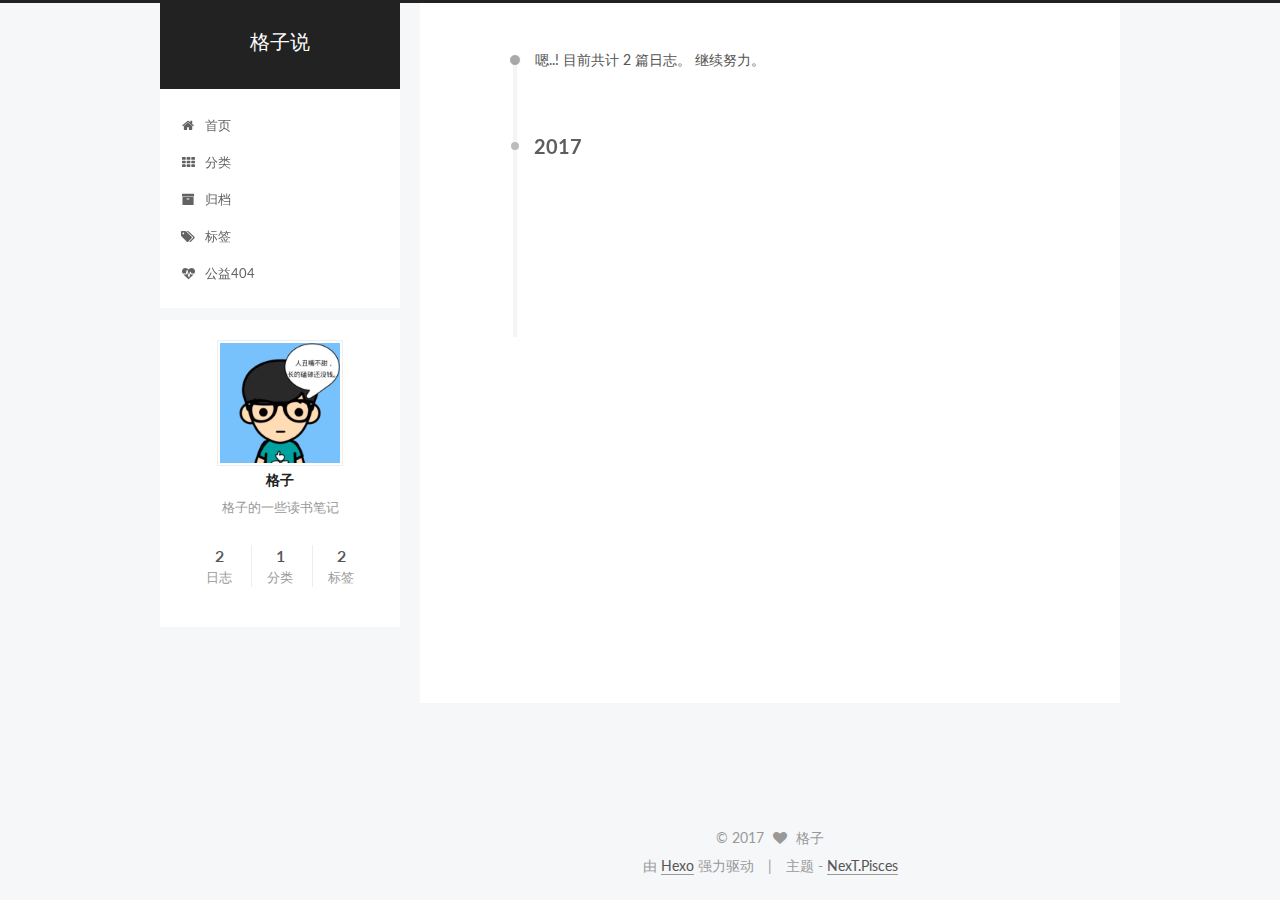
<file: archives/2017/index.html>
<!doctype html>



  


<html class="theme-next pisces use-motion" lang="zh-Hans">
<head>
  <meta charset="UTF-8"/>
<meta http-equiv="X-UA-Compatible" content="IE=edge" />
<meta name="viewport" content="width=device-width, initial-scale=1, maximum-scale=1"/>



<meta http-equiv="Cache-Control" content="no-transform" />
<meta http-equiv="Cache-Control" content="no-siteapp" />















  
  
  <link href="/lib/fancybox/source/jquery.fancybox.css?v=2.1.5" rel="stylesheet" type="text/css" />




  
  
  
  

  
    
    
  

  

  

  

  

  
    
    
    <link href="//fonts.googleapis.com/css?family=Lato:300,300italic,400,400italic,700,700italic&subset=latin,latin-ext" rel="stylesheet" type="text/css">
  






<link href="/lib/font-awesome/css/font-awesome.min.css?v=4.6.2" rel="stylesheet" type="text/css" />

<link href="/css/main.css?v=5.1.0" rel="stylesheet" type="text/css" />


  <meta name="keywords" content="Android, 格子" />








  <link rel="shortcut icon" type="image/x-icon" href="/favicon.ico?v=5.1.0" />






<meta name="description" content="格子的一些读书笔记">
<meta property="og:type" content="website">
<meta property="og:title" content="格子说">
<meta property="og:url" content="http://yoursite.com/archives/2017/index.html">
<meta property="og:site_name" content="格子说">
<meta property="og:description" content="格子的一些读书笔记">
<meta name="twitter:card" content="summary">
<meta name="twitter:title" content="格子说">
<meta name="twitter:description" content="格子的一些读书笔记">



<script type="text/javascript" id="hexo.configurations">
  var NexT = window.NexT || {};
  var CONFIG = {
    root: '/',
    scheme: 'Pisces',
    sidebar: {"position":"left","display":"post","offset":12,"offset_float":0,"b2t":false,"scrollpercent":false},
    fancybox: true,
    motion: true,
    duoshuo: {
      userId: '0',
      author: '格子'
    },
    algolia: {
      applicationID: '',
      apiKey: '',
      indexName: '',
      hits: {"per_page":10},
      labels: {"input_placeholder":"Search for Posts","hits_empty":"We didn't find any results for the search: ${query}","hits_stats":"${hits} results found in ${time} ms"}
    }
  };
</script>



  <link rel="canonical" href="http://yoursite.com/archives/2017/"/>





  <title> 归档 | 格子说 </title>
</head>

<body itemscope itemtype="http://schema.org/WebPage" lang="zh-Hans">

  





  <script type="text/javascript">
    var _hmt = _hmt || [];
    (function() {
      var hm = document.createElement("script");
      hm.src = "https://hm.baidu.com/hm.js?bf0b036dc6d84a9d2aab6a64a4e96981";
      var s = document.getElementsByTagName("script")[0];
      s.parentNode.insertBefore(hm, s);
    })();
  </script>










  
  
    
  

  <div class="container one-collumn sidebar-position-left  page-archive  ">
    <div class="headband"></div>

    <header id="header" class="header" itemscope itemtype="http://schema.org/WPHeader">
      <div class="header-inner"><div class="site-brand-wrapper">
  <div class="site-meta ">
    

    <div class="custom-logo-site-title">
      <a href="/"  class="brand" rel="start">
        <span class="logo-line-before"><i></i></span>
        <span class="site-title">格子说</span>
        <span class="logo-line-after"><i></i></span>
      </a>
    </div>
      
        <p class="site-subtitle"></p>
      
  </div>

  <div class="site-nav-toggle">
    <button>
      <span class="btn-bar"></span>
      <span class="btn-bar"></span>
      <span class="btn-bar"></span>
    </button>
  </div>
</div>

<nav class="site-nav">
  

  
    <ul id="menu" class="menu">
      
        
        <li class="menu-item menu-item-home">
          <a href="/" rel="section">
            
              <i class="menu-item-icon fa fa-fw fa-home"></i> <br />
            
            首页
          </a>
        </li>
      
        
        <li class="menu-item menu-item-categories">
          <a href="/categories" rel="section">
            
              <i class="menu-item-icon fa fa-fw fa-th"></i> <br />
            
            分类
          </a>
        </li>
      
        
        <li class="menu-item menu-item-archives">
          <a href="/archives" rel="section">
            
              <i class="menu-item-icon fa fa-fw fa-archive"></i> <br />
            
            归档
          </a>
        </li>
      
        
        <li class="menu-item menu-item-tags">
          <a href="/tags" rel="section">
            
              <i class="menu-item-icon fa fa-fw fa-tags"></i> <br />
            
            标签
          </a>
        </li>
      
        
        <li class="menu-item menu-item-commonweal">
          <a href="/404.html" rel="section">
            
              <i class="menu-item-icon fa fa-fw fa-heartbeat"></i> <br />
            
            公益404
          </a>
        </li>
      

      
    </ul>
  

  
</nav>



 </div>
    </header>

    <main id="main" class="main">
      <div class="main-inner">
        <div class="content-wrap">
          <div id="content" class="content">
            

  <section id="posts" class="posts-collapse">
    <span class="archive-move-on"></span>

    <span class="archive-page-counter">
      
      
      
        
      
      嗯..! 目前共计 2 篇日志。 继续努力。
    </span>

    

      
      
      

      
        
        <div class="collection-title">
          <h2 class="archive-year motion-element" id="archive-year-2017">2017</h2>
        </div>
      
      

      

  <article class="post post-type-normal" itemscope itemtype="http://schema.org/Article">
    <header class="post-header">

      <h1 class="post-title">
        
            <a class="post-title-link" href="/2017/03/18/name/" itemprop="url">
              
                <span itemprop="name">这是我的第一篇笔记</span>
              
            </a>
        
      </h1>

      <div class="post-meta">
        <time class="post-time" itemprop="dateCreated"
              datetime="2017-03-18T13:54:56+08:00"
              content="2017-03-18" >
          03-18
        </time>
      </div>

    </header>
  </article>



    

      
      
      

      
      

      

  <article class="post post-type-normal" itemscope itemtype="http://schema.org/Article">
    <header class="post-header">

      <h1 class="post-title">
        
            <a class="post-title-link" href="/2017/03/18/hello-world/" itemprop="url">
              
                <span itemprop="name">Hello World</span>
              
            </a>
        
      </h1>

      <div class="post-meta">
        <time class="post-time" itemprop="dateCreated"
              datetime="2017-03-18T11:15:34+08:00"
              content="2017-03-18" >
          03-18
        </time>
      </div>

    </header>
  </article>



    

  </section>

  


          
          </div>
          


          

        </div>
        
          
  
  <div class="sidebar-toggle">
    <div class="sidebar-toggle-line-wrap">
      <span class="sidebar-toggle-line sidebar-toggle-line-first"></span>
      <span class="sidebar-toggle-line sidebar-toggle-line-middle"></span>
      <span class="sidebar-toggle-line sidebar-toggle-line-last"></span>
    </div>
  </div>

  <aside id="sidebar" class="sidebar">
    <div class="sidebar-inner">

      

      

      <section class="site-overview sidebar-panel sidebar-panel-active">
        <div class="site-author motion-element" itemprop="author" itemscope itemtype="http://schema.org/Person">
          <img class="site-author-image" itemprop="image"
               src="/uploads/head_icon.JPG"
               alt="格子" />
          <p class="site-author-name" itemprop="name">格子</p>
           
              <p class="site-description motion-element" itemprop="description">格子的一些读书笔记</p>
          
        </div>
        <nav class="site-state motion-element">

          
            <div class="site-state-item site-state-posts">
              <a href="/archives">
                <span class="site-state-item-count">2</span>
                <span class="site-state-item-name">日志</span>
              </a>
            </div>
          

          
            
            
            <div class="site-state-item site-state-categories">
              <a href="/categories/index.html">
                <span class="site-state-item-count">1</span>
                <span class="site-state-item-name">分类</span>
              </a>
            </div>
          

          
            
            
            <div class="site-state-item site-state-tags">
              <a href="/tags/index.html">
                <span class="site-state-item-count">2</span>
                <span class="site-state-item-name">标签</span>
              </a>
            </div>
          

        </nav>

        

        <div class="links-of-author motion-element">
          
        </div>

        
        

        
        

        


      </section>

      

      

    </div>
  </aside>


        
      </div>
    </main>

    <footer id="footer" class="footer">
      <div class="footer-inner">
        <div class="copyright" >
  
  &copy; 
  <span itemprop="copyrightYear">2017</span>
  <span class="with-love">
    <i class="fa fa-heart"></i>
  </span>
  <span class="author" itemprop="copyrightHolder">格子</span>
</div>


<div class="powered-by">
  由 <a class="theme-link" href="https://hexo.io">Hexo</a> 强力驱动
</div>

<div class="theme-info">
  主题 -
  <a class="theme-link" href="https://github.com/iissnan/hexo-theme-next">
    NexT.Pisces
  </a>
</div>


        

        
      </div>
    </footer>

    
      <div class="back-to-top">
        <i class="fa fa-arrow-up"></i>
        
      </div>
    
    
  </div>

  

<script type="text/javascript">
  if (Object.prototype.toString.call(window.Promise) !== '[object Function]') {
    window.Promise = null;
  }
</script>









  




  
  <script type="text/javascript" src="/lib/jquery/index.js?v=2.1.3"></script>

  
  <script type="text/javascript" src="/lib/fastclick/lib/fastclick.min.js?v=1.0.6"></script>

  
  <script type="text/javascript" src="/lib/jquery_lazyload/jquery.lazyload.js?v=1.9.7"></script>

  
  <script type="text/javascript" src="/lib/velocity/velocity.min.js?v=1.2.1"></script>

  
  <script type="text/javascript" src="/lib/velocity/velocity.ui.min.js?v=1.2.1"></script>

  
  <script type="text/javascript" src="/lib/fancybox/source/jquery.fancybox.pack.js?v=2.1.5"></script>


  


  <script type="text/javascript" src="/js/src/utils.js?v=5.1.0"></script>

  <script type="text/javascript" src="/js/src/motion.js?v=5.1.0"></script>



  
  


  <script type="text/javascript" src="/js/src/affix.js?v=5.1.0"></script>

  <script type="text/javascript" src="/js/src/schemes/pisces.js?v=5.1.0"></script>



  
  
    <script type="text/javascript" id="motion.page.archive">
      $('.archive-year').velocity('transition.slideLeftIn');
    </script>
  


  


  <script type="text/javascript" src="/js/src/bootstrap.js?v=5.1.0"></script>



  

  
    
  

  <script type="text/javascript">
    var duoshuoQuery = {short_name:"xiaogezi"};
    (function() {
      var ds = document.createElement('script');
      ds.type = 'text/javascript';ds.async = true;
      ds.id = 'duoshuo-script';
      ds.src = (document.location.protocol == 'https:' ? 'https:' : 'http:') + '//static.duoshuo.com/embed.js';
      ds.charset = 'UTF-8';
      (document.getElementsByTagName('head')[0]
      || document.getElementsByTagName('body')[0]).appendChild(ds);
    })();
  </script>

  
    
      
      <script src="/lib/ua-parser-js/dist/ua-parser.min.js?v=0.7.9"></script>
      <script src="/js/src/hook-duoshuo.js?v=5.1.0"></script>
    
    
    <script src="/lib/ua-parser-js/dist/ua-parser.min.js?v=0.7.9"></script>
    <script src="/js/src/hook-duoshuo.js"></script>
  













  
  

  

  

  

  


  

</body>
</html>
</file>
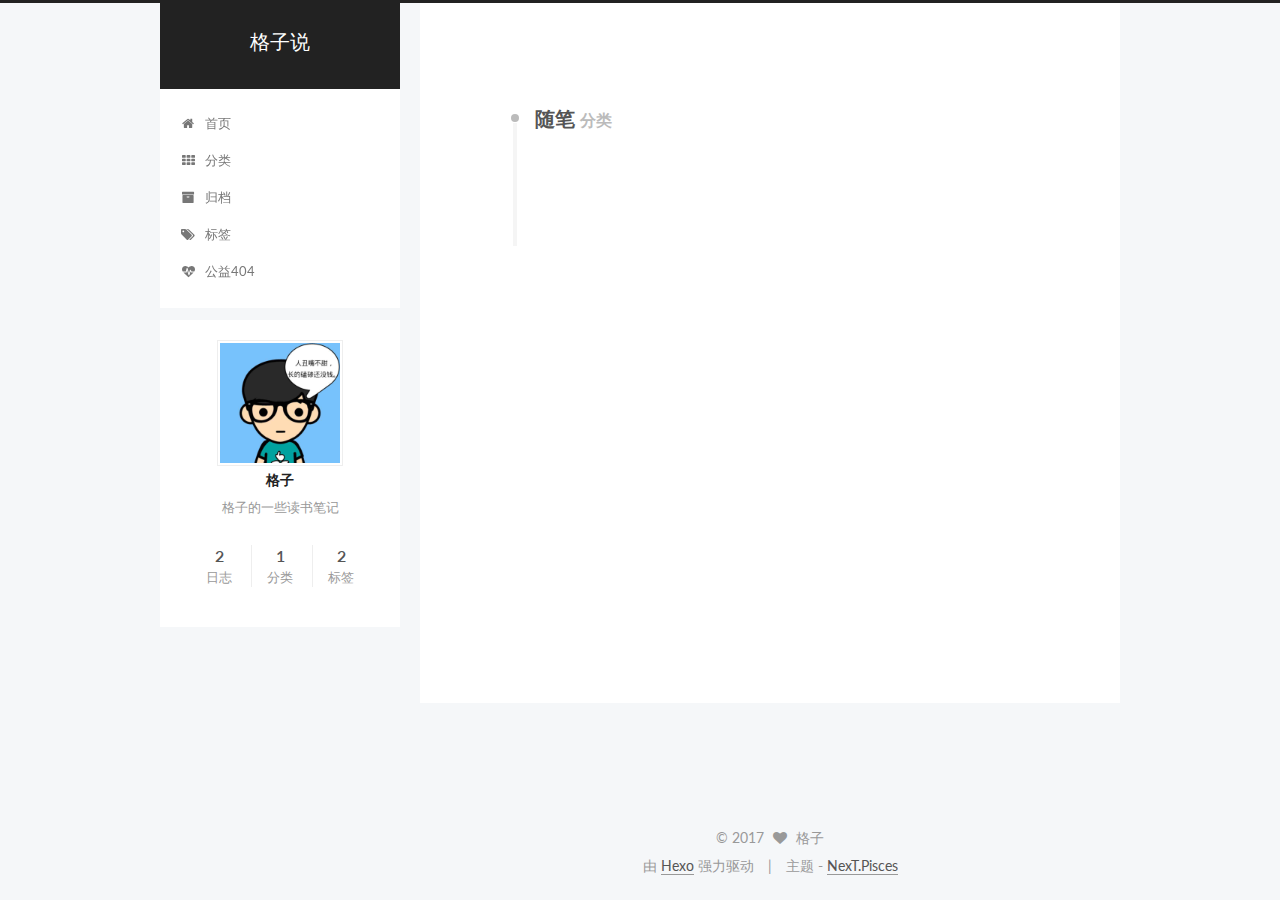
<file: categories/随笔/index.html>
<!doctype html>



  


<html class="theme-next pisces use-motion" lang="zh-Hans">
<head>
  <meta charset="UTF-8"/>
<meta http-equiv="X-UA-Compatible" content="IE=edge" />
<meta name="viewport" content="width=device-width, initial-scale=1, maximum-scale=1"/>



<meta http-equiv="Cache-Control" content="no-transform" />
<meta http-equiv="Cache-Control" content="no-siteapp" />















  
  
  <link href="/lib/fancybox/source/jquery.fancybox.css?v=2.1.5" rel="stylesheet" type="text/css" />




  
  
  
  

  
    
    
  

  

  

  

  

  
    
    
    <link href="//fonts.googleapis.com/css?family=Lato:300,300italic,400,400italic,700,700italic&subset=latin,latin-ext" rel="stylesheet" type="text/css">
  






<link href="/lib/font-awesome/css/font-awesome.min.css?v=4.6.2" rel="stylesheet" type="text/css" />

<link href="/css/main.css?v=5.1.0" rel="stylesheet" type="text/css" />


  <meta name="keywords" content="Android, 格子" />








  <link rel="shortcut icon" type="image/x-icon" href="/favicon.ico?v=5.1.0" />






<meta name="description" content="格子的一些读书笔记">
<meta property="og:type" content="website">
<meta property="og:title" content="格子说">
<meta property="og:url" content="http://yoursite.com/categories/随笔/index.html">
<meta property="og:site_name" content="格子说">
<meta property="og:description" content="格子的一些读书笔记">
<meta name="twitter:card" content="summary">
<meta name="twitter:title" content="格子说">
<meta name="twitter:description" content="格子的一些读书笔记">



<script type="text/javascript" id="hexo.configurations">
  var NexT = window.NexT || {};
  var CONFIG = {
    root: '/',
    scheme: 'Pisces',
    sidebar: {"position":"left","display":"post","offset":12,"offset_float":0,"b2t":false,"scrollpercent":false},
    fancybox: true,
    motion: true,
    duoshuo: {
      userId: '0',
      author: '格子'
    },
    algolia: {
      applicationID: '',
      apiKey: '',
      indexName: '',
      hits: {"per_page":10},
      labels: {"input_placeholder":"Search for Posts","hits_empty":"We didn't find any results for the search: ${query}","hits_stats":"${hits} results found in ${time} ms"}
    }
  };
</script>



  <link rel="canonical" href="http://yoursite.com/categories/随笔/"/>





  <title> 分类: 随笔 | 格子说 </title>
</head>

<body itemscope itemtype="http://schema.org/WebPage" lang="zh-Hans">

  





  <script type="text/javascript">
    var _hmt = _hmt || [];
    (function() {
      var hm = document.createElement("script");
      hm.src = "https://hm.baidu.com/hm.js?bf0b036dc6d84a9d2aab6a64a4e96981";
      var s = document.getElementsByTagName("script")[0];
      s.parentNode.insertBefore(hm, s);
    })();
  </script>










  
  
    
  

  <div class="container one-collumn sidebar-position-left  ">
    <div class="headband"></div>

    <header id="header" class="header" itemscope itemtype="http://schema.org/WPHeader">
      <div class="header-inner"><div class="site-brand-wrapper">
  <div class="site-meta ">
    

    <div class="custom-logo-site-title">
      <a href="/"  class="brand" rel="start">
        <span class="logo-line-before"><i></i></span>
        <span class="site-title">格子说</span>
        <span class="logo-line-after"><i></i></span>
      </a>
    </div>
      
        <p class="site-subtitle"></p>
      
  </div>

  <div class="site-nav-toggle">
    <button>
      <span class="btn-bar"></span>
      <span class="btn-bar"></span>
      <span class="btn-bar"></span>
    </button>
  </div>
</div>

<nav class="site-nav">
  

  
    <ul id="menu" class="menu">
      
        
        <li class="menu-item menu-item-home">
          <a href="/" rel="section">
            
              <i class="menu-item-icon fa fa-fw fa-home"></i> <br />
            
            首页
          </a>
        </li>
      
        
        <li class="menu-item menu-item-categories">
          <a href="/categories" rel="section">
            
              <i class="menu-item-icon fa fa-fw fa-th"></i> <br />
            
            分类
          </a>
        </li>
      
        
        <li class="menu-item menu-item-archives">
          <a href="/archives" rel="section">
            
              <i class="menu-item-icon fa fa-fw fa-archive"></i> <br />
            
            归档
          </a>
        </li>
      
        
        <li class="menu-item menu-item-tags">
          <a href="/tags" rel="section">
            
              <i class="menu-item-icon fa fa-fw fa-tags"></i> <br />
            
            标签
          </a>
        </li>
      
        
        <li class="menu-item menu-item-commonweal">
          <a href="/404.html" rel="section">
            
              <i class="menu-item-icon fa fa-fw fa-heartbeat"></i> <br />
            
            公益404
          </a>
        </li>
      

      
    </ul>
  

  
</nav>



 </div>
    </header>

    <main id="main" class="main">
      <div class="main-inner">
        <div class="content-wrap">
          <div id="content" class="content">
            

  <section id="posts" class="posts-collapse">
    <div class="collection-title">
      <h2 >
        随笔
        <small>分类</small>
      </h2>
    </div>

    
      

  <article class="post post-type-normal" itemscope itemtype="http://schema.org/Article">
    <header class="post-header">

      <h1 class="post-title">
        
            <a class="post-title-link" href="/2017/03/18/name/" itemprop="url">
              
                <span itemprop="name">这是我的第一篇笔记</span>
              
            </a>
        
      </h1>

      <div class="post-meta">
        <time class="post-time" itemprop="dateCreated"
              datetime="2017-03-18T13:54:56+08:00"
              content="2017-03-18" >
          03-18
        </time>
      </div>

    </header>
  </article>


    
  </section>

  


          
          </div>
          


          

        </div>
        
          
  
  <div class="sidebar-toggle">
    <div class="sidebar-toggle-line-wrap">
      <span class="sidebar-toggle-line sidebar-toggle-line-first"></span>
      <span class="sidebar-toggle-line sidebar-toggle-line-middle"></span>
      <span class="sidebar-toggle-line sidebar-toggle-line-last"></span>
    </div>
  </div>

  <aside id="sidebar" class="sidebar">
    <div class="sidebar-inner">

      

      

      <section class="site-overview sidebar-panel sidebar-panel-active">
        <div class="site-author motion-element" itemprop="author" itemscope itemtype="http://schema.org/Person">
          <img class="site-author-image" itemprop="image"
               src="/uploads/head_icon.JPG"
               alt="格子" />
          <p class="site-author-name" itemprop="name">格子</p>
           
              <p class="site-description motion-element" itemprop="description">格子的一些读书笔记</p>
          
        </div>
        <nav class="site-state motion-element">

          
            <div class="site-state-item site-state-posts">
              <a href="/archives">
                <span class="site-state-item-count">2</span>
                <span class="site-state-item-name">日志</span>
              </a>
            </div>
          

          
            
            
            <div class="site-state-item site-state-categories">
              <a href="/categories/index.html">
                <span class="site-state-item-count">1</span>
                <span class="site-state-item-name">分类</span>
              </a>
            </div>
          

          
            
            
            <div class="site-state-item site-state-tags">
              <a href="/tags/index.html">
                <span class="site-state-item-count">2</span>
                <span class="site-state-item-name">标签</span>
              </a>
            </div>
          

        </nav>

        

        <div class="links-of-author motion-element">
          
        </div>

        
        

        
        

        


      </section>

      

      

    </div>
  </aside>


        
      </div>
    </main>

    <footer id="footer" class="footer">
      <div class="footer-inner">
        <div class="copyright" >
  
  &copy; 
  <span itemprop="copyrightYear">2017</span>
  <span class="with-love">
    <i class="fa fa-heart"></i>
  </span>
  <span class="author" itemprop="copyrightHolder">格子</span>
</div>


<div class="powered-by">
  由 <a class="theme-link" href="https://hexo.io">Hexo</a> 强力驱动
</div>

<div class="theme-info">
  主题 -
  <a class="theme-link" href="https://github.com/iissnan/hexo-theme-next">
    NexT.Pisces
  </a>
</div>


        

        
      </div>
    </footer>

    
      <div class="back-to-top">
        <i class="fa fa-arrow-up"></i>
        
      </div>
    
    
  </div>

  

<script type="text/javascript">
  if (Object.prototype.toString.call(window.Promise) !== '[object Function]') {
    window.Promise = null;
  }
</script>









  




  
  <script type="text/javascript" src="/lib/jquery/index.js?v=2.1.3"></script>

  
  <script type="text/javascript" src="/lib/fastclick/lib/fastclick.min.js?v=1.0.6"></script>

  
  <script type="text/javascript" src="/lib/jquery_lazyload/jquery.lazyload.js?v=1.9.7"></script>

  
  <script type="text/javascript" src="/lib/velocity/velocity.min.js?v=1.2.1"></script>

  
  <script type="text/javascript" src="/lib/velocity/velocity.ui.min.js?v=1.2.1"></script>

  
  <script type="text/javascript" src="/lib/fancybox/source/jquery.fancybox.pack.js?v=2.1.5"></script>


  


  <script type="text/javascript" src="/js/src/utils.js?v=5.1.0"></script>

  <script type="text/javascript" src="/js/src/motion.js?v=5.1.0"></script>



  
  


  <script type="text/javascript" src="/js/src/affix.js?v=5.1.0"></script>

  <script type="text/javascript" src="/js/src/schemes/pisces.js?v=5.1.0"></script>



  

  


  <script type="text/javascript" src="/js/src/bootstrap.js?v=5.1.0"></script>



  

  
    
  

  <script type="text/javascript">
    var duoshuoQuery = {short_name:"xiaogezi"};
    (function() {
      var ds = document.createElement('script');
      ds.type = 'text/javascript';ds.async = true;
      ds.id = 'duoshuo-script';
      ds.src = (document.location.protocol == 'https:' ? 'https:' : 'http:') + '//static.duoshuo.com/embed.js';
      ds.charset = 'UTF-8';
      (document.getElementsByTagName('head')[0]
      || document.getElementsByTagName('body')[0]).appendChild(ds);
    })();
  </script>

  
    
      
      <script src="/lib/ua-parser-js/dist/ua-parser.min.js?v=0.7.9"></script>
      <script src="/js/src/hook-duoshuo.js?v=5.1.0"></script>
    
    
    <script src="/lib/ua-parser-js/dist/ua-parser.min.js?v=0.7.9"></script>
    <script src="/js/src/hook-duoshuo.js"></script>
  













  
  

  

  

  

  


  

</body>
</html>
</file>
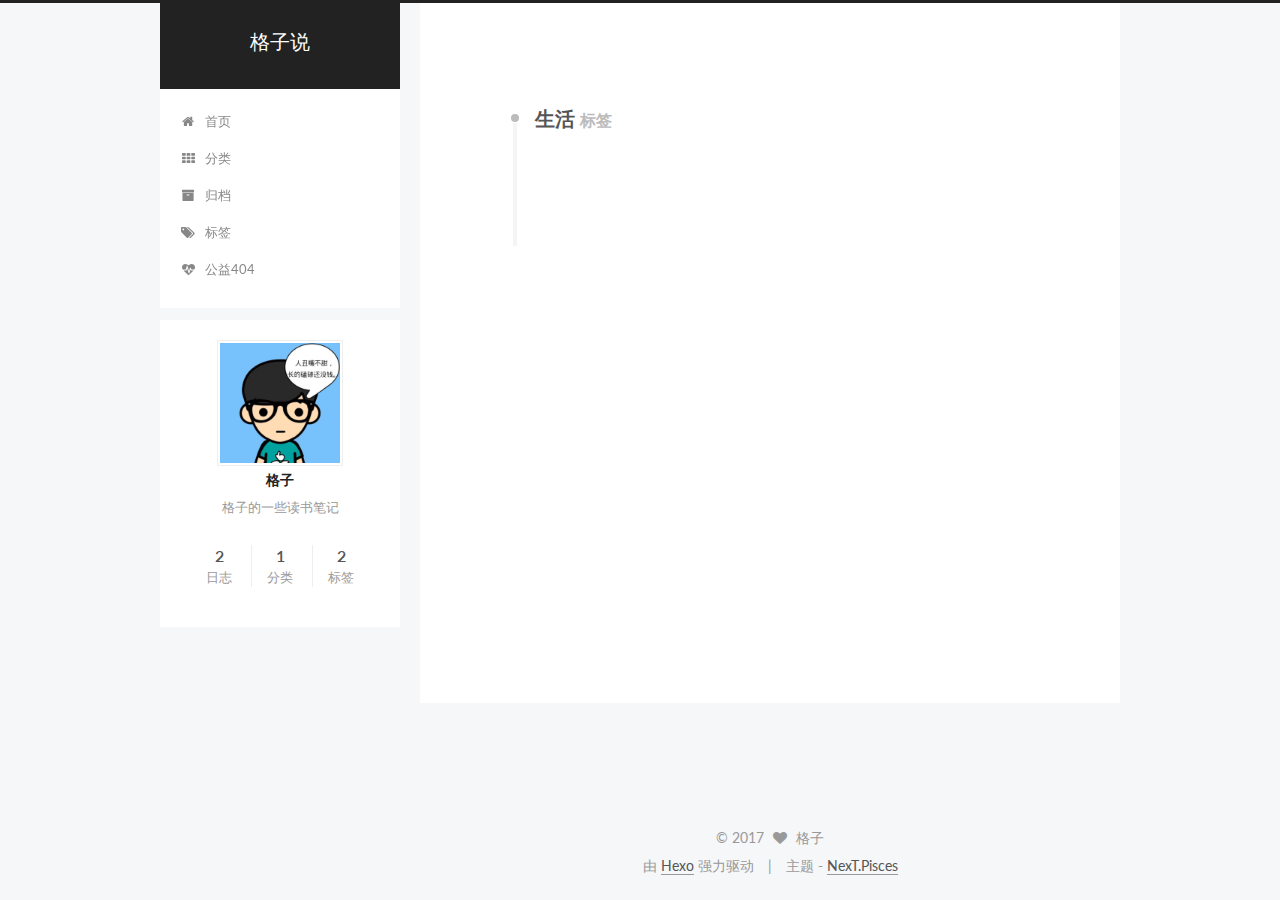
<file: tags/生活/index.html>
<!doctype html>



  


<html class="theme-next pisces use-motion" lang="zh-Hans">
<head>
  <meta charset="UTF-8"/>
<meta http-equiv="X-UA-Compatible" content="IE=edge" />
<meta name="viewport" content="width=device-width, initial-scale=1, maximum-scale=1"/>



<meta http-equiv="Cache-Control" content="no-transform" />
<meta http-equiv="Cache-Control" content="no-siteapp" />















  
  
  <link href="/lib/fancybox/source/jquery.fancybox.css?v=2.1.5" rel="stylesheet" type="text/css" />




  
  
  
  

  
    
    
  

  

  

  

  

  
    
    
    <link href="//fonts.googleapis.com/css?family=Lato:300,300italic,400,400italic,700,700italic&subset=latin,latin-ext" rel="stylesheet" type="text/css">
  






<link href="/lib/font-awesome/css/font-awesome.min.css?v=4.6.2" rel="stylesheet" type="text/css" />

<link href="/css/main.css?v=5.1.0" rel="stylesheet" type="text/css" />


  <meta name="keywords" content="Android, 格子" />








  <link rel="shortcut icon" type="image/x-icon" href="/favicon.ico?v=5.1.0" />






<meta name="description" content="格子的一些读书笔记">
<meta property="og:type" content="website">
<meta property="og:title" content="格子说">
<meta property="og:url" content="http://yoursite.com/tags/生活/index.html">
<meta property="og:site_name" content="格子说">
<meta property="og:description" content="格子的一些读书笔记">
<meta name="twitter:card" content="summary">
<meta name="twitter:title" content="格子说">
<meta name="twitter:description" content="格子的一些读书笔记">



<script type="text/javascript" id="hexo.configurations">
  var NexT = window.NexT || {};
  var CONFIG = {
    root: '/',
    scheme: 'Pisces',
    sidebar: {"position":"left","display":"post","offset":12,"offset_float":0,"b2t":false,"scrollpercent":false},
    fancybox: true,
    motion: true,
    duoshuo: {
      userId: '0',
      author: '格子'
    },
    algolia: {
      applicationID: '',
      apiKey: '',
      indexName: '',
      hits: {"per_page":10},
      labels: {"input_placeholder":"Search for Posts","hits_empty":"We didn't find any results for the search: ${query}","hits_stats":"${hits} results found in ${time} ms"}
    }
  };
</script>



  <link rel="canonical" href="http://yoursite.com/tags/生活/"/>





  <title> 标签: 生活 | 格子说 </title>
</head>

<body itemscope itemtype="http://schema.org/WebPage" lang="zh-Hans">

  





  <script type="text/javascript">
    var _hmt = _hmt || [];
    (function() {
      var hm = document.createElement("script");
      hm.src = "https://hm.baidu.com/hm.js?bf0b036dc6d84a9d2aab6a64a4e96981";
      var s = document.getElementsByTagName("script")[0];
      s.parentNode.insertBefore(hm, s);
    })();
  </script>










  
  
    
  

  <div class="container one-collumn sidebar-position-left  ">
    <div class="headband"></div>

    <header id="header" class="header" itemscope itemtype="http://schema.org/WPHeader">
      <div class="header-inner"><div class="site-brand-wrapper">
  <div class="site-meta ">
    

    <div class="custom-logo-site-title">
      <a href="/"  class="brand" rel="start">
        <span class="logo-line-before"><i></i></span>
        <span class="site-title">格子说</span>
        <span class="logo-line-after"><i></i></span>
      </a>
    </div>
      
        <p class="site-subtitle"></p>
      
  </div>

  <div class="site-nav-toggle">
    <button>
      <span class="btn-bar"></span>
      <span class="btn-bar"></span>
      <span class="btn-bar"></span>
    </button>
  </div>
</div>

<nav class="site-nav">
  

  
    <ul id="menu" class="menu">
      
        
        <li class="menu-item menu-item-home">
          <a href="/" rel="section">
            
              <i class="menu-item-icon fa fa-fw fa-home"></i> <br />
            
            首页
          </a>
        </li>
      
        
        <li class="menu-item menu-item-categories">
          <a href="/categories" rel="section">
            
              <i class="menu-item-icon fa fa-fw fa-th"></i> <br />
            
            分类
          </a>
        </li>
      
        
        <li class="menu-item menu-item-archives">
          <a href="/archives" rel="section">
            
              <i class="menu-item-icon fa fa-fw fa-archive"></i> <br />
            
            归档
          </a>
        </li>
      
        
        <li class="menu-item menu-item-tags">
          <a href="/tags" rel="section">
            
              <i class="menu-item-icon fa fa-fw fa-tags"></i> <br />
            
            标签
          </a>
        </li>
      
        
        <li class="menu-item menu-item-commonweal">
          <a href="/404.html" rel="section">
            
              <i class="menu-item-icon fa fa-fw fa-heartbeat"></i> <br />
            
            公益404
          </a>
        </li>
      

      
    </ul>
  

  
</nav>



 </div>
    </header>

    <main id="main" class="main">
      <div class="main-inner">
        <div class="content-wrap">
          <div id="content" class="content">
            

  <div id="posts" class="posts-collapse">
    <div class="collection-title">
      <h2 >
        生活
        <small>标签</small>
      </h2>
    </div>

    
      

  <article class="post post-type-normal" itemscope itemtype="http://schema.org/Article">
    <header class="post-header">

      <h1 class="post-title">
        
            <a class="post-title-link" href="/2017/03/18/name/" itemprop="url">
              
                <span itemprop="name">这是我的第一篇笔记</span>
              
            </a>
        
      </h1>

      <div class="post-meta">
        <time class="post-time" itemprop="dateCreated"
              datetime="2017-03-18T13:54:56+08:00"
              content="2017-03-18" >
          03-18
        </time>
      </div>

    </header>
  </article>


    
  </div>

  

          
          </div>
          


          

        </div>
        
          
  
  <div class="sidebar-toggle">
    <div class="sidebar-toggle-line-wrap">
      <span class="sidebar-toggle-line sidebar-toggle-line-first"></span>
      <span class="sidebar-toggle-line sidebar-toggle-line-middle"></span>
      <span class="sidebar-toggle-line sidebar-toggle-line-last"></span>
    </div>
  </div>

  <aside id="sidebar" class="sidebar">
    <div class="sidebar-inner">

      

      

      <section class="site-overview sidebar-panel sidebar-panel-active">
        <div class="site-author motion-element" itemprop="author" itemscope itemtype="http://schema.org/Person">
          <img class="site-author-image" itemprop="image"
               src="/uploads/head_icon.JPG"
               alt="格子" />
          <p class="site-author-name" itemprop="name">格子</p>
           
              <p class="site-description motion-element" itemprop="description">格子的一些读书笔记</p>
          
        </div>
        <nav class="site-state motion-element">

          
            <div class="site-state-item site-state-posts">
              <a href="/archives">
                <span class="site-state-item-count">2</span>
                <span class="site-state-item-name">日志</span>
              </a>
            </div>
          

          
            
            
            <div class="site-state-item site-state-categories">
              <a href="/categories/index.html">
                <span class="site-state-item-count">1</span>
                <span class="site-state-item-name">分类</span>
              </a>
            </div>
          

          
            
            
            <div class="site-state-item site-state-tags">
              <a href="/tags/index.html">
                <span class="site-state-item-count">2</span>
                <span class="site-state-item-name">标签</span>
              </a>
            </div>
          

        </nav>

        

        <div class="links-of-author motion-element">
          
        </div>

        
        

        
        

        


      </section>

      

      

    </div>
  </aside>


        
      </div>
    </main>

    <footer id="footer" class="footer">
      <div class="footer-inner">
        <div class="copyright" >
  
  &copy; 
  <span itemprop="copyrightYear">2017</span>
  <span class="with-love">
    <i class="fa fa-heart"></i>
  </span>
  <span class="author" itemprop="copyrightHolder">格子</span>
</div>


<div class="powered-by">
  由 <a class="theme-link" href="https://hexo.io">Hexo</a> 强力驱动
</div>

<div class="theme-info">
  主题 -
  <a class="theme-link" href="https://github.com/iissnan/hexo-theme-next">
    NexT.Pisces
  </a>
</div>


        

        
      </div>
    </footer>

    
      <div class="back-to-top">
        <i class="fa fa-arrow-up"></i>
        
      </div>
    
    
  </div>

  

<script type="text/javascript">
  if (Object.prototype.toString.call(window.Promise) !== '[object Function]') {
    window.Promise = null;
  }
</script>









  




  
  <script type="text/javascript" src="/lib/jquery/index.js?v=2.1.3"></script>

  
  <script type="text/javascript" src="/lib/fastclick/lib/fastclick.min.js?v=1.0.6"></script>

  
  <script type="text/javascript" src="/lib/jquery_lazyload/jquery.lazyload.js?v=1.9.7"></script>

  
  <script type="text/javascript" src="/lib/velocity/velocity.min.js?v=1.2.1"></script>

  
  <script type="text/javascript" src="/lib/velocity/velocity.ui.min.js?v=1.2.1"></script>

  
  <script type="text/javascript" src="/lib/fancybox/source/jquery.fancybox.pack.js?v=2.1.5"></script>


  


  <script type="text/javascript" src="/js/src/utils.js?v=5.1.0"></script>

  <script type="text/javascript" src="/js/src/motion.js?v=5.1.0"></script>



  
  


  <script type="text/javascript" src="/js/src/affix.js?v=5.1.0"></script>

  <script type="text/javascript" src="/js/src/schemes/pisces.js?v=5.1.0"></script>



  

  


  <script type="text/javascript" src="/js/src/bootstrap.js?v=5.1.0"></script>



  

  
    
  

  <script type="text/javascript">
    var duoshuoQuery = {short_name:"xiaogezi"};
    (function() {
      var ds = document.createElement('script');
      ds.type = 'text/javascript';ds.async = true;
      ds.id = 'duoshuo-script';
      ds.src = (document.location.protocol == 'https:' ? 'https:' : 'http:') + '//static.duoshuo.com/embed.js';
      ds.charset = 'UTF-8';
      (document.getElementsByTagName('head')[0]
      || document.getElementsByTagName('body')[0]).appendChild(ds);
    })();
  </script>

  
    
      
      <script src="/lib/ua-parser-js/dist/ua-parser.min.js?v=0.7.9"></script>
      <script src="/js/src/hook-duoshuo.js?v=5.1.0"></script>
    
    
    <script src="/lib/ua-parser-js/dist/ua-parser.min.js?v=0.7.9"></script>
    <script src="/js/src/hook-duoshuo.js"></script>
  













  
  

  

  

  

  


  

</body>
</html>
</file>
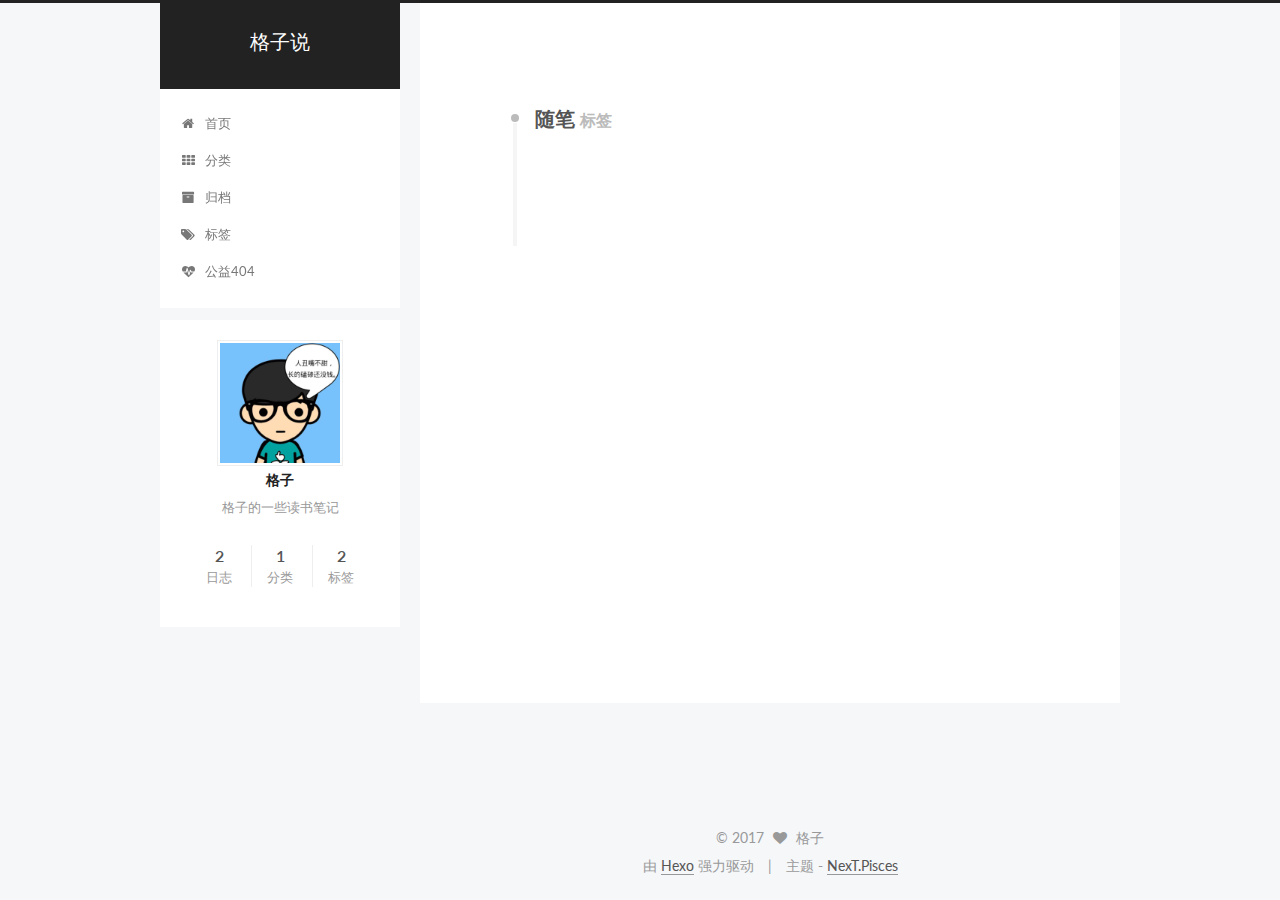
<file: tags/随笔/index.html>
<!doctype html>



  


<html class="theme-next pisces use-motion" lang="zh-Hans">
<head>
  <meta charset="UTF-8"/>
<meta http-equiv="X-UA-Compatible" content="IE=edge" />
<meta name="viewport" content="width=device-width, initial-scale=1, maximum-scale=1"/>



<meta http-equiv="Cache-Control" content="no-transform" />
<meta http-equiv="Cache-Control" content="no-siteapp" />















  
  
  <link href="/lib/fancybox/source/jquery.fancybox.css?v=2.1.5" rel="stylesheet" type="text/css" />




  
  
  
  

  
    
    
  

  

  

  

  

  
    
    
    <link href="//fonts.googleapis.com/css?family=Lato:300,300italic,400,400italic,700,700italic&subset=latin,latin-ext" rel="stylesheet" type="text/css">
  






<link href="/lib/font-awesome/css/font-awesome.min.css?v=4.6.2" rel="stylesheet" type="text/css" />

<link href="/css/main.css?v=5.1.0" rel="stylesheet" type="text/css" />


  <meta name="keywords" content="Android, 格子" />








  <link rel="shortcut icon" type="image/x-icon" href="/favicon.ico?v=5.1.0" />






<meta name="description" content="格子的一些读书笔记">
<meta property="og:type" content="website">
<meta property="og:title" content="格子说">
<meta property="og:url" content="http://yoursite.com/tags/随笔/index.html">
<meta property="og:site_name" content="格子说">
<meta property="og:description" content="格子的一些读书笔记">
<meta name="twitter:card" content="summary">
<meta name="twitter:title" content="格子说">
<meta name="twitter:description" content="格子的一些读书笔记">



<script type="text/javascript" id="hexo.configurations">
  var NexT = window.NexT || {};
  var CONFIG = {
    root: '/',
    scheme: 'Pisces',
    sidebar: {"position":"left","display":"post","offset":12,"offset_float":0,"b2t":false,"scrollpercent":false},
    fancybox: true,
    motion: true,
    duoshuo: {
      userId: '0',
      author: '格子'
    },
    algolia: {
      applicationID: '',
      apiKey: '',
      indexName: '',
      hits: {"per_page":10},
      labels: {"input_placeholder":"Search for Posts","hits_empty":"We didn't find any results for the search: ${query}","hits_stats":"${hits} results found in ${time} ms"}
    }
  };
</script>



  <link rel="canonical" href="http://yoursite.com/tags/随笔/"/>





  <title> 标签: 随笔 | 格子说 </title>
</head>

<body itemscope itemtype="http://schema.org/WebPage" lang="zh-Hans">

  





  <script type="text/javascript">
    var _hmt = _hmt || [];
    (function() {
      var hm = document.createElement("script");
      hm.src = "https://hm.baidu.com/hm.js?bf0b036dc6d84a9d2aab6a64a4e96981";
      var s = document.getElementsByTagName("script")[0];
      s.parentNode.insertBefore(hm, s);
    })();
  </script>










  
  
    
  

  <div class="container one-collumn sidebar-position-left  ">
    <div class="headband"></div>

    <header id="header" class="header" itemscope itemtype="http://schema.org/WPHeader">
      <div class="header-inner"><div class="site-brand-wrapper">
  <div class="site-meta ">
    

    <div class="custom-logo-site-title">
      <a href="/"  class="brand" rel="start">
        <span class="logo-line-before"><i></i></span>
        <span class="site-title">格子说</span>
        <span class="logo-line-after"><i></i></span>
      </a>
    </div>
      
        <p class="site-subtitle"></p>
      
  </div>

  <div class="site-nav-toggle">
    <button>
      <span class="btn-bar"></span>
      <span class="btn-bar"></span>
      <span class="btn-bar"></span>
    </button>
  </div>
</div>

<nav class="site-nav">
  

  
    <ul id="menu" class="menu">
      
        
        <li class="menu-item menu-item-home">
          <a href="/" rel="section">
            
              <i class="menu-item-icon fa fa-fw fa-home"></i> <br />
            
            首页
          </a>
        </li>
      
        
        <li class="menu-item menu-item-categories">
          <a href="/categories" rel="section">
            
              <i class="menu-item-icon fa fa-fw fa-th"></i> <br />
            
            分类
          </a>
        </li>
      
        
        <li class="menu-item menu-item-archives">
          <a href="/archives" rel="section">
            
              <i class="menu-item-icon fa fa-fw fa-archive"></i> <br />
            
            归档
          </a>
        </li>
      
        
        <li class="menu-item menu-item-tags">
          <a href="/tags" rel="section">
            
              <i class="menu-item-icon fa fa-fw fa-tags"></i> <br />
            
            标签
          </a>
        </li>
      
        
        <li class="menu-item menu-item-commonweal">
          <a href="/404.html" rel="section">
            
              <i class="menu-item-icon fa fa-fw fa-heartbeat"></i> <br />
            
            公益404
          </a>
        </li>
      

      
    </ul>
  

  
</nav>



 </div>
    </header>

    <main id="main" class="main">
      <div class="main-inner">
        <div class="content-wrap">
          <div id="content" class="content">
            

  <div id="posts" class="posts-collapse">
    <div class="collection-title">
      <h2 >
        随笔
        <small>标签</small>
      </h2>
    </div>

    
      

  <article class="post post-type-normal" itemscope itemtype="http://schema.org/Article">
    <header class="post-header">

      <h1 class="post-title">
        
            <a class="post-title-link" href="/2017/03/18/name/" itemprop="url">
              
                <span itemprop="name">这是我的第一篇笔记</span>
              
            </a>
        
      </h1>

      <div class="post-meta">
        <time class="post-time" itemprop="dateCreated"
              datetime="2017-03-18T13:54:56+08:00"
              content="2017-03-18" >
          03-18
        </time>
      </div>

    </header>
  </article>


    
  </div>

  

          
          </div>
          


          

        </div>
        
          
  
  <div class="sidebar-toggle">
    <div class="sidebar-toggle-line-wrap">
      <span class="sidebar-toggle-line sidebar-toggle-line-first"></span>
      <span class="sidebar-toggle-line sidebar-toggle-line-middle"></span>
      <span class="sidebar-toggle-line sidebar-toggle-line-last"></span>
    </div>
  </div>

  <aside id="sidebar" class="sidebar">
    <div class="sidebar-inner">

      

      

      <section class="site-overview sidebar-panel sidebar-panel-active">
        <div class="site-author motion-element" itemprop="author" itemscope itemtype="http://schema.org/Person">
          <img class="site-author-image" itemprop="image"
               src="/uploads/head_icon.JPG"
               alt="格子" />
          <p class="site-author-name" itemprop="name">格子</p>
           
              <p class="site-description motion-element" itemprop="description">格子的一些读书笔记</p>
          
        </div>
        <nav class="site-state motion-element">

          
            <div class="site-state-item site-state-posts">
              <a href="/archives">
                <span class="site-state-item-count">2</span>
                <span class="site-state-item-name">日志</span>
              </a>
            </div>
          

          
            
            
            <div class="site-state-item site-state-categories">
              <a href="/categories/index.html">
                <span class="site-state-item-count">1</span>
                <span class="site-state-item-name">分类</span>
              </a>
            </div>
          

          
            
            
            <div class="site-state-item site-state-tags">
              <a href="/tags/index.html">
                <span class="site-state-item-count">2</span>
                <span class="site-state-item-name">标签</span>
              </a>
            </div>
          

        </nav>

        

        <div class="links-of-author motion-element">
          
        </div>

        
        

        
        

        


      </section>

      

      

    </div>
  </aside>


        
      </div>
    </main>

    <footer id="footer" class="footer">
      <div class="footer-inner">
        <div class="copyright" >
  
  &copy; 
  <span itemprop="copyrightYear">2017</span>
  <span class="with-love">
    <i class="fa fa-heart"></i>
  </span>
  <span class="author" itemprop="copyrightHolder">格子</span>
</div>


<div class="powered-by">
  由 <a class="theme-link" href="https://hexo.io">Hexo</a> 强力驱动
</div>

<div class="theme-info">
  主题 -
  <a class="theme-link" href="https://github.com/iissnan/hexo-theme-next">
    NexT.Pisces
  </a>
</div>


        

        
      </div>
    </footer>

    
      <div class="back-to-top">
        <i class="fa fa-arrow-up"></i>
        
      </div>
    
    
  </div>

  

<script type="text/javascript">
  if (Object.prototype.toString.call(window.Promise) !== '[object Function]') {
    window.Promise = null;
  }
</script>









  




  
  <script type="text/javascript" src="/lib/jquery/index.js?v=2.1.3"></script>

  
  <script type="text/javascript" src="/lib/fastclick/lib/fastclick.min.js?v=1.0.6"></script>

  
  <script type="text/javascript" src="/lib/jquery_lazyload/jquery.lazyload.js?v=1.9.7"></script>

  
  <script type="text/javascript" src="/lib/velocity/velocity.min.js?v=1.2.1"></script>

  
  <script type="text/javascript" src="/lib/velocity/velocity.ui.min.js?v=1.2.1"></script>

  
  <script type="text/javascript" src="/lib/fancybox/source/jquery.fancybox.pack.js?v=2.1.5"></script>


  


  <script type="text/javascript" src="/js/src/utils.js?v=5.1.0"></script>

  <script type="text/javascript" src="/js/src/motion.js?v=5.1.0"></script>



  
  


  <script type="text/javascript" src="/js/src/affix.js?v=5.1.0"></script>

  <script type="text/javascript" src="/js/src/schemes/pisces.js?v=5.1.0"></script>



  

  


  <script type="text/javascript" src="/js/src/bootstrap.js?v=5.1.0"></script>



  

  
    
  

  <script type="text/javascript">
    var duoshuoQuery = {short_name:"xiaogezi"};
    (function() {
      var ds = document.createElement('script');
      ds.type = 'text/javascript';ds.async = true;
      ds.id = 'duoshuo-script';
      ds.src = (document.location.protocol == 'https:' ? 'https:' : 'http:') + '//static.duoshuo.com/embed.js';
      ds.charset = 'UTF-8';
      (document.getElementsByTagName('head')[0]
      || document.getElementsByTagName('body')[0]).appendChild(ds);
    })();
  </script>

  
    
      
      <script src="/lib/ua-parser-js/dist/ua-parser.min.js?v=0.7.9"></script>
      <script src="/js/src/hook-duoshuo.js?v=5.1.0"></script>
    
    
    <script src="/lib/ua-parser-js/dist/ua-parser.min.js?v=0.7.9"></script>
    <script src="/js/src/hook-duoshuo.js"></script>
  













  
  

  

  

  

  


  

</body>
</html>
</file>
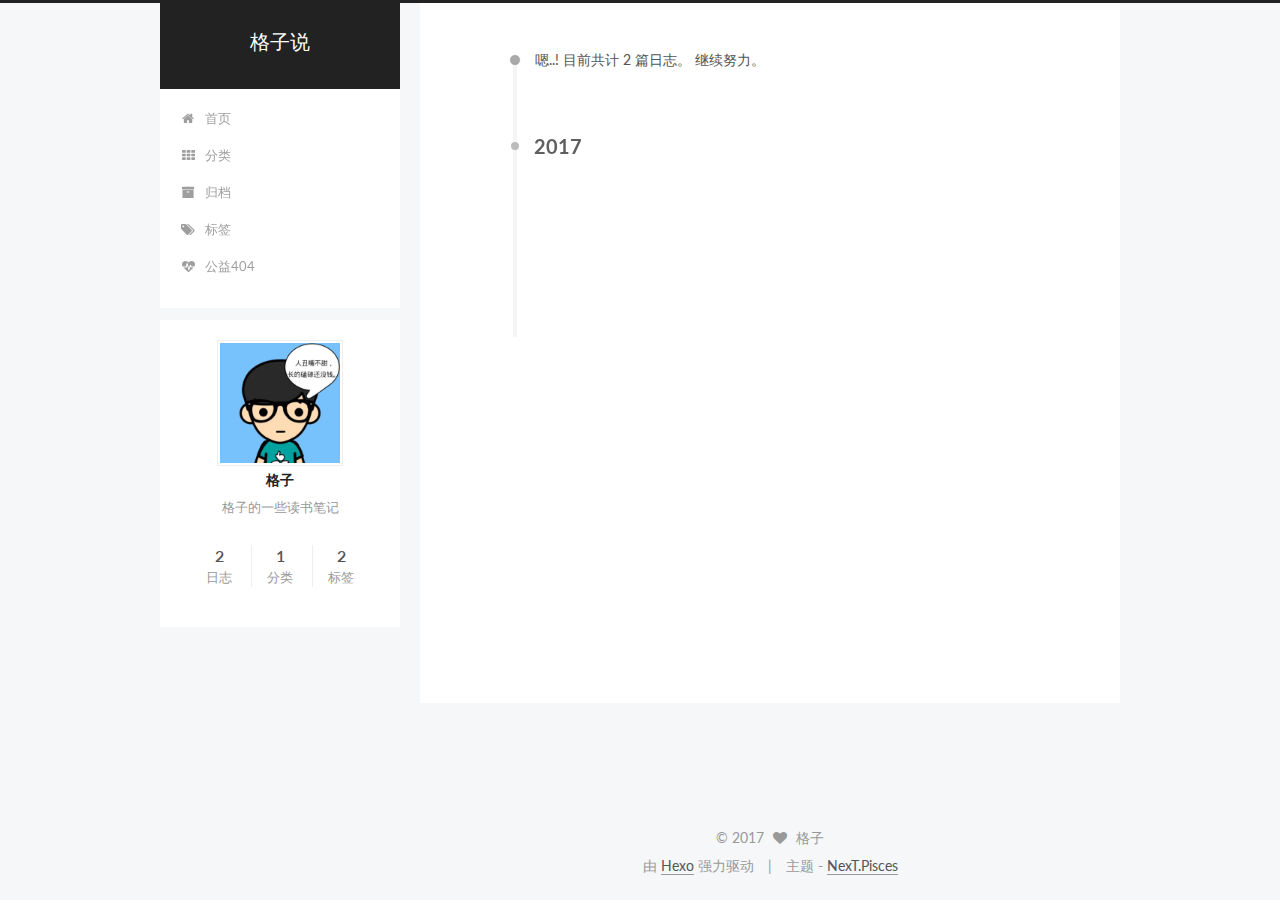
<file: archives/2017/03/index.html>
<!doctype html>



  


<html class="theme-next pisces use-motion" lang="zh-Hans">
<head>
  <meta charset="UTF-8"/>
<meta http-equiv="X-UA-Compatible" content="IE=edge" />
<meta name="viewport" content="width=device-width, initial-scale=1, maximum-scale=1"/>



<meta http-equiv="Cache-Control" content="no-transform" />
<meta http-equiv="Cache-Control" content="no-siteapp" />















  
  
  <link href="/lib/fancybox/source/jquery.fancybox.css?v=2.1.5" rel="stylesheet" type="text/css" />




  
  
  
  

  
    
    
  

  

  

  

  

  
    
    
    <link href="//fonts.googleapis.com/css?family=Lato:300,300italic,400,400italic,700,700italic&subset=latin,latin-ext" rel="stylesheet" type="text/css">
  






<link href="/lib/font-awesome/css/font-awesome.min.css?v=4.6.2" rel="stylesheet" type="text/css" />

<link href="/css/main.css?v=5.1.0" rel="stylesheet" type="text/css" />


  <meta name="keywords" content="Android, 格子" />








  <link rel="shortcut icon" type="image/x-icon" href="/favicon.ico?v=5.1.0" />






<meta name="description" content="格子的一些读书笔记">
<meta property="og:type" content="website">
<meta property="og:title" content="格子说">
<meta property="og:url" content="http://yoursite.com/archives/2017/03/index.html">
<meta property="og:site_name" content="格子说">
<meta property="og:description" content="格子的一些读书笔记">
<meta name="twitter:card" content="summary">
<meta name="twitter:title" content="格子说">
<meta name="twitter:description" content="格子的一些读书笔记">



<script type="text/javascript" id="hexo.configurations">
  var NexT = window.NexT || {};
  var CONFIG = {
    root: '/',
    scheme: 'Pisces',
    sidebar: {"position":"left","display":"post","offset":12,"offset_float":0,"b2t":false,"scrollpercent":false},
    fancybox: true,
    motion: true,
    duoshuo: {
      userId: '0',
      author: '格子'
    },
    algolia: {
      applicationID: '',
      apiKey: '',
      indexName: '',
      hits: {"per_page":10},
      labels: {"input_placeholder":"Search for Posts","hits_empty":"We didn't find any results for the search: ${query}","hits_stats":"${hits} results found in ${time} ms"}
    }
  };
</script>



  <link rel="canonical" href="http://yoursite.com/archives/2017/03/"/>





  <title> 归档 | 格子说 </title>
</head>

<body itemscope itemtype="http://schema.org/WebPage" lang="zh-Hans">

  





  <script type="text/javascript">
    var _hmt = _hmt || [];
    (function() {
      var hm = document.createElement("script");
      hm.src = "https://hm.baidu.com/hm.js?bf0b036dc6d84a9d2aab6a64a4e96981";
      var s = document.getElementsByTagName("script")[0];
      s.parentNode.insertBefore(hm, s);
    })();
  </script>










  
  
    
  

  <div class="container one-collumn sidebar-position-left  page-archive  ">
    <div class="headband"></div>

    <header id="header" class="header" itemscope itemtype="http://schema.org/WPHeader">
      <div class="header-inner"><div class="site-brand-wrapper">
  <div class="site-meta ">
    

    <div class="custom-logo-site-title">
      <a href="/"  class="brand" rel="start">
        <span class="logo-line-before"><i></i></span>
        <span class="site-title">格子说</span>
        <span class="logo-line-after"><i></i></span>
      </a>
    </div>
      
        <p class="site-subtitle"></p>
      
  </div>

  <div class="site-nav-toggle">
    <button>
      <span class="btn-bar"></span>
      <span class="btn-bar"></span>
      <span class="btn-bar"></span>
    </button>
  </div>
</div>

<nav class="site-nav">
  

  
    <ul id="menu" class="menu">
      
        
        <li class="menu-item menu-item-home">
          <a href="/" rel="section">
            
              <i class="menu-item-icon fa fa-fw fa-home"></i> <br />
            
            首页
          </a>
        </li>
      
        
        <li class="menu-item menu-item-categories">
          <a href="/categories" rel="section">
            
              <i class="menu-item-icon fa fa-fw fa-th"></i> <br />
            
            分类
          </a>
        </li>
      
        
        <li class="menu-item menu-item-archives">
          <a href="/archives" rel="section">
            
              <i class="menu-item-icon fa fa-fw fa-archive"></i> <br />
            
            归档
          </a>
        </li>
      
        
        <li class="menu-item menu-item-tags">
          <a href="/tags" rel="section">
            
              <i class="menu-item-icon fa fa-fw fa-tags"></i> <br />
            
            标签
          </a>
        </li>
      
        
        <li class="menu-item menu-item-commonweal">
          <a href="/404.html" rel="section">
            
              <i class="menu-item-icon fa fa-fw fa-heartbeat"></i> <br />
            
            公益404
          </a>
        </li>
      

      
    </ul>
  

  
</nav>



 </div>
    </header>

    <main id="main" class="main">
      <div class="main-inner">
        <div class="content-wrap">
          <div id="content" class="content">
            

  <section id="posts" class="posts-collapse">
    <span class="archive-move-on"></span>

    <span class="archive-page-counter">
      
      
      
        
      
      嗯..! 目前共计 2 篇日志。 继续努力。
    </span>

    

      
      
      

      
        
        <div class="collection-title">
          <h2 class="archive-year motion-element" id="archive-year-2017">2017</h2>
        </div>
      
      

      

  <article class="post post-type-normal" itemscope itemtype="http://schema.org/Article">
    <header class="post-header">

      <h1 class="post-title">
        
            <a class="post-title-link" href="/2017/03/18/name/" itemprop="url">
              
                <span itemprop="name">这是我的第一篇笔记</span>
              
            </a>
        
      </h1>

      <div class="post-meta">
        <time class="post-time" itemprop="dateCreated"
              datetime="2017-03-18T13:54:56+08:00"
              content="2017-03-18" >
          03-18
        </time>
      </div>

    </header>
  </article>



    

      
      
      

      
      

      

  <article class="post post-type-normal" itemscope itemtype="http://schema.org/Article">
    <header class="post-header">

      <h1 class="post-title">
        
            <a class="post-title-link" href="/2017/03/18/hello-world/" itemprop="url">
              
                <span itemprop="name">Hello World</span>
              
            </a>
        
      </h1>

      <div class="post-meta">
        <time class="post-time" itemprop="dateCreated"
              datetime="2017-03-18T11:15:34+08:00"
              content="2017-03-18" >
          03-18
        </time>
      </div>

    </header>
  </article>



    

  </section>

  


          
          </div>
          


          

        </div>
        
          
  
  <div class="sidebar-toggle">
    <div class="sidebar-toggle-line-wrap">
      <span class="sidebar-toggle-line sidebar-toggle-line-first"></span>
      <span class="sidebar-toggle-line sidebar-toggle-line-middle"></span>
      <span class="sidebar-toggle-line sidebar-toggle-line-last"></span>
    </div>
  </div>

  <aside id="sidebar" class="sidebar">
    <div class="sidebar-inner">

      

      

      <section class="site-overview sidebar-panel sidebar-panel-active">
        <div class="site-author motion-element" itemprop="author" itemscope itemtype="http://schema.org/Person">
          <img class="site-author-image" itemprop="image"
               src="/uploads/head_icon.JPG"
               alt="格子" />
          <p class="site-author-name" itemprop="name">格子</p>
           
              <p class="site-description motion-element" itemprop="description">格子的一些读书笔记</p>
          
        </div>
        <nav class="site-state motion-element">

          
            <div class="site-state-item site-state-posts">
              <a href="/archives">
                <span class="site-state-item-count">2</span>
                <span class="site-state-item-name">日志</span>
              </a>
            </div>
          

          
            
            
            <div class="site-state-item site-state-categories">
              <a href="/categories/index.html">
                <span class="site-state-item-count">1</span>
                <span class="site-state-item-name">分类</span>
              </a>
            </div>
          

          
            
            
            <div class="site-state-item site-state-tags">
              <a href="/tags/index.html">
                <span class="site-state-item-count">2</span>
                <span class="site-state-item-name">标签</span>
              </a>
            </div>
          

        </nav>

        

        <div class="links-of-author motion-element">
          
        </div>

        
        

        
        

        


      </section>

      

      

    </div>
  </aside>


        
      </div>
    </main>

    <footer id="footer" class="footer">
      <div class="footer-inner">
        <div class="copyright" >
  
  &copy; 
  <span itemprop="copyrightYear">2017</span>
  <span class="with-love">
    <i class="fa fa-heart"></i>
  </span>
  <span class="author" itemprop="copyrightHolder">格子</span>
</div>


<div class="powered-by">
  由 <a class="theme-link" href="https://hexo.io">Hexo</a> 强力驱动
</div>

<div class="theme-info">
  主题 -
  <a class="theme-link" href="https://github.com/iissnan/hexo-theme-next">
    NexT.Pisces
  </a>
</div>


        

        
      </div>
    </footer>

    
      <div class="back-to-top">
        <i class="fa fa-arrow-up"></i>
        
      </div>
    
    
  </div>

  

<script type="text/javascript">
  if (Object.prototype.toString.call(window.Promise) !== '[object Function]') {
    window.Promise = null;
  }
</script>









  




  
  <script type="text/javascript" src="/lib/jquery/index.js?v=2.1.3"></script>

  
  <script type="text/javascript" src="/lib/fastclick/lib/fastclick.min.js?v=1.0.6"></script>

  
  <script type="text/javascript" src="/lib/jquery_lazyload/jquery.lazyload.js?v=1.9.7"></script>

  
  <script type="text/javascript" src="/lib/velocity/velocity.min.js?v=1.2.1"></script>

  
  <script type="text/javascript" src="/lib/velocity/velocity.ui.min.js?v=1.2.1"></script>

  
  <script type="text/javascript" src="/lib/fancybox/source/jquery.fancybox.pack.js?v=2.1.5"></script>


  


  <script type="text/javascript" src="/js/src/utils.js?v=5.1.0"></script>

  <script type="text/javascript" src="/js/src/motion.js?v=5.1.0"></script>



  
  


  <script type="text/javascript" src="/js/src/affix.js?v=5.1.0"></script>

  <script type="text/javascript" src="/js/src/schemes/pisces.js?v=5.1.0"></script>



  
  
    <script type="text/javascript" id="motion.page.archive">
      $('.archive-year').velocity('transition.slideLeftIn');
    </script>
  


  


  <script type="text/javascript" src="/js/src/bootstrap.js?v=5.1.0"></script>



  

  
    
  

  <script type="text/javascript">
    var duoshuoQuery = {short_name:"xiaogezi"};
    (function() {
      var ds = document.createElement('script');
      ds.type = 'text/javascript';ds.async = true;
      ds.id = 'duoshuo-script';
      ds.src = (document.location.protocol == 'https:' ? 'https:' : 'http:') + '//static.duoshuo.com/embed.js';
      ds.charset = 'UTF-8';
      (document.getElementsByTagName('head')[0]
      || document.getElementsByTagName('body')[0]).appendChild(ds);
    })();
  </script>

  
    
      
      <script src="/lib/ua-parser-js/dist/ua-parser.min.js?v=0.7.9"></script>
      <script src="/js/src/hook-duoshuo.js?v=5.1.0"></script>
    
    
    <script src="/lib/ua-parser-js/dist/ua-parser.min.js?v=0.7.9"></script>
    <script src="/js/src/hook-duoshuo.js"></script>
  













  
  

  

  

  

  


  

</body>
</html>
</file>
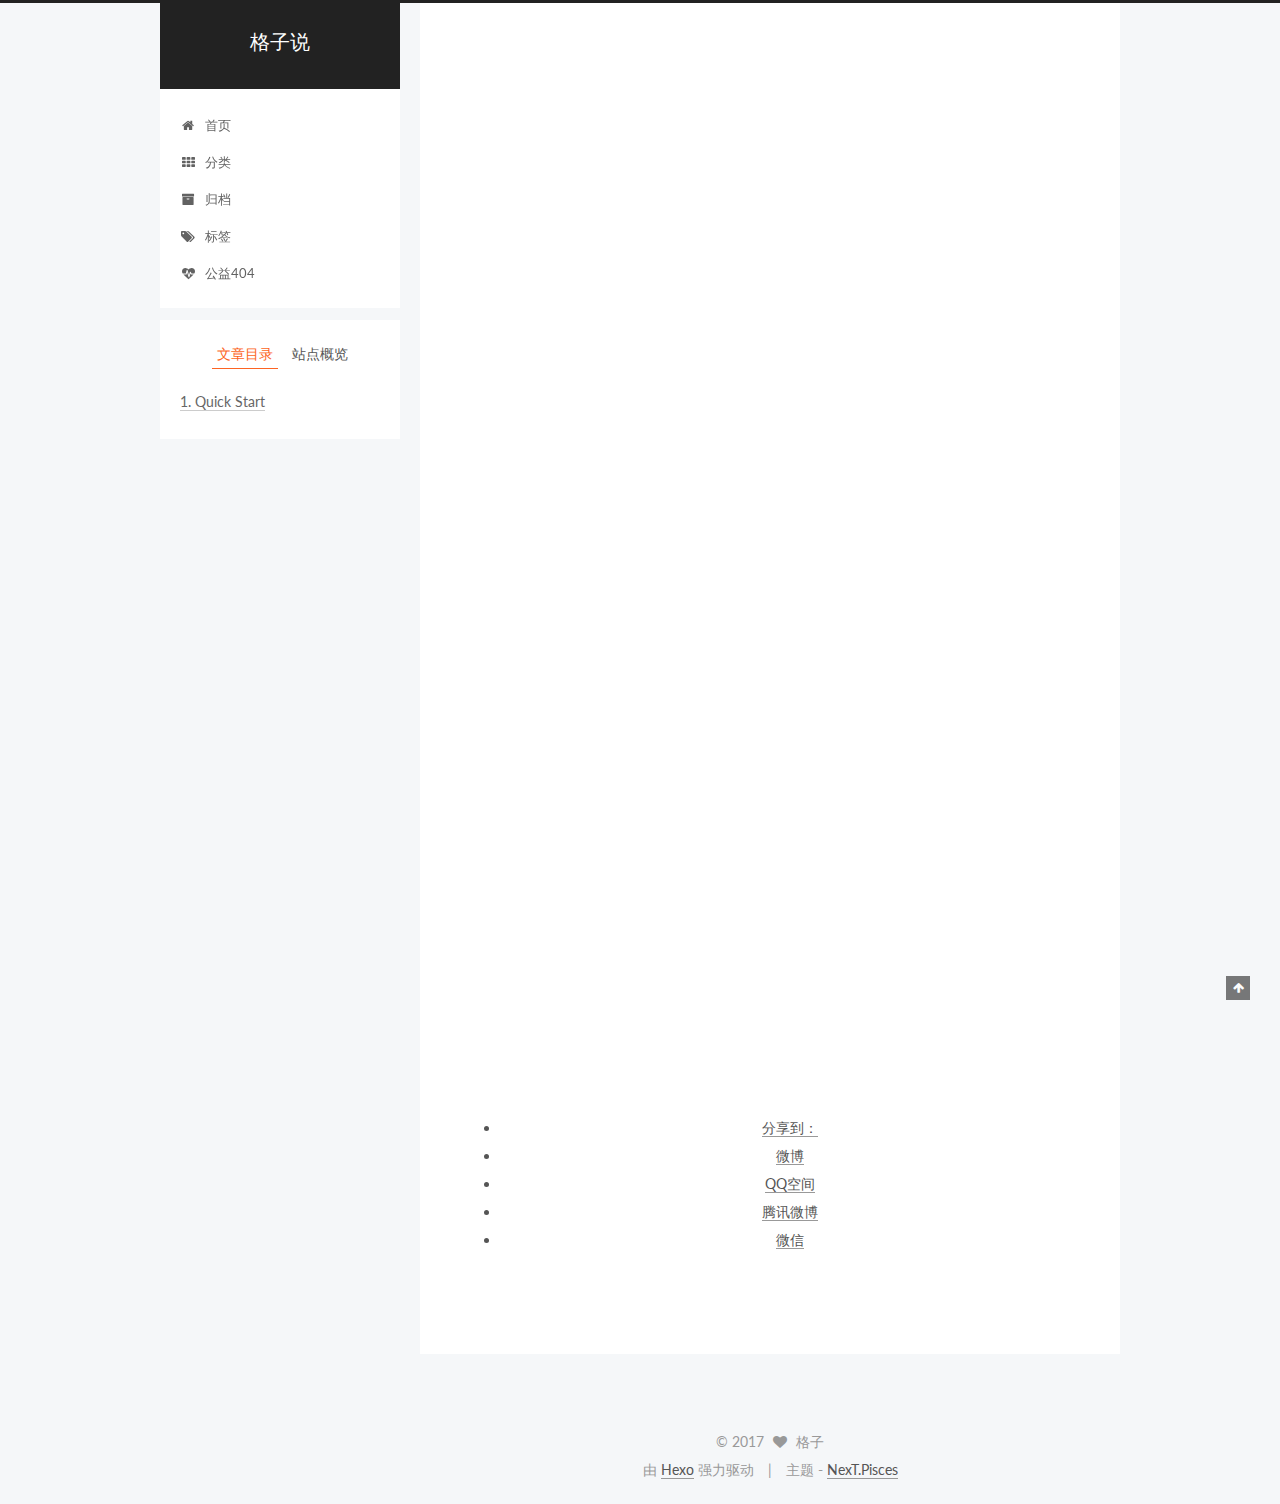
<file: 2017/03/18/hello-world/index.html>
<!doctype html>



  


<html class="theme-next pisces use-motion" lang="zh-Hans">
<head>
  <meta charset="UTF-8"/>
<meta http-equiv="X-UA-Compatible" content="IE=edge" />
<meta name="viewport" content="width=device-width, initial-scale=1, maximum-scale=1"/>



<meta http-equiv="Cache-Control" content="no-transform" />
<meta http-equiv="Cache-Control" content="no-siteapp" />















  
  
  <link href="/lib/fancybox/source/jquery.fancybox.css?v=2.1.5" rel="stylesheet" type="text/css" />




  
  
  
  

  
    
    
  

  

  

  

  

  
    
    
    <link href="//fonts.googleapis.com/css?family=Lato:300,300italic,400,400italic,700,700italic&subset=latin,latin-ext" rel="stylesheet" type="text/css">
  






<link href="/lib/font-awesome/css/font-awesome.min.css?v=4.6.2" rel="stylesheet" type="text/css" />

<link href="/css/main.css?v=5.1.0" rel="stylesheet" type="text/css" />


  <meta name="keywords" content="Android, 格子" />








  <link rel="shortcut icon" type="image/x-icon" href="/favicon.ico?v=5.1.0" />






<meta name="description" content="Welcome to Hexo! This is your very first post. Check documentation for more info. If you get any problems when using Hexo, you can find the answer in troubleshooting or you can ask me on GitHub.
Quick">
<meta property="og:type" content="article">
<meta property="og:title" content="Hello World">
<meta property="og:url" content="http://yoursite.com/2017/03/18/hello-world/index.html">
<meta property="og:site_name" content="格子说">
<meta property="og:description" content="Welcome to Hexo! This is your very first post. Check documentation for more info. If you get any problems when using Hexo, you can find the answer in troubleshooting or you can ask me on GitHub.
Quick">
<meta property="og:updated_time" content="2017-03-18T03:15:34.903Z">
<meta name="twitter:card" content="summary">
<meta name="twitter:title" content="Hello World">
<meta name="twitter:description" content="Welcome to Hexo! This is your very first post. Check documentation for more info. If you get any problems when using Hexo, you can find the answer in troubleshooting or you can ask me on GitHub.
Quick">



<script type="text/javascript" id="hexo.configurations">
  var NexT = window.NexT || {};
  var CONFIG = {
    root: '/',
    scheme: 'Pisces',
    sidebar: {"position":"left","display":"post","offset":12,"offset_float":0,"b2t":false,"scrollpercent":false},
    fancybox: true,
    motion: true,
    duoshuo: {
      userId: '0',
      author: '格子'
    },
    algolia: {
      applicationID: '',
      apiKey: '',
      indexName: '',
      hits: {"per_page":10},
      labels: {"input_placeholder":"Search for Posts","hits_empty":"We didn't find any results for the search: ${query}","hits_stats":"${hits} results found in ${time} ms"}
    }
  };
</script>



  <link rel="canonical" href="http://yoursite.com/2017/03/18/hello-world/"/>





  <title> Hello World | 格子说 </title>
</head>

<body itemscope itemtype="http://schema.org/WebPage" lang="zh-Hans">

  





  <script type="text/javascript">
    var _hmt = _hmt || [];
    (function() {
      var hm = document.createElement("script");
      hm.src = "https://hm.baidu.com/hm.js?bf0b036dc6d84a9d2aab6a64a4e96981";
      var s = document.getElementsByTagName("script")[0];
      s.parentNode.insertBefore(hm, s);
    })();
  </script>










  
  
    
  

  <div class="container one-collumn sidebar-position-left page-post-detail ">
    <div class="headband"></div>

    <header id="header" class="header" itemscope itemtype="http://schema.org/WPHeader">
      <div class="header-inner"><div class="site-brand-wrapper">
  <div class="site-meta ">
    

    <div class="custom-logo-site-title">
      <a href="/"  class="brand" rel="start">
        <span class="logo-line-before"><i></i></span>
        <span class="site-title">格子说</span>
        <span class="logo-line-after"><i></i></span>
      </a>
    </div>
      
        <p class="site-subtitle"></p>
      
  </div>

  <div class="site-nav-toggle">
    <button>
      <span class="btn-bar"></span>
      <span class="btn-bar"></span>
      <span class="btn-bar"></span>
    </button>
  </div>
</div>

<nav class="site-nav">
  

  
    <ul id="menu" class="menu">
      
        
        <li class="menu-item menu-item-home">
          <a href="/" rel="section">
            
              <i class="menu-item-icon fa fa-fw fa-home"></i> <br />
            
            首页
          </a>
        </li>
      
        
        <li class="menu-item menu-item-categories">
          <a href="/categories" rel="section">
            
              <i class="menu-item-icon fa fa-fw fa-th"></i> <br />
            
            分类
          </a>
        </li>
      
        
        <li class="menu-item menu-item-archives">
          <a href="/archives" rel="section">
            
              <i class="menu-item-icon fa fa-fw fa-archive"></i> <br />
            
            归档
          </a>
        </li>
      
        
        <li class="menu-item menu-item-tags">
          <a href="/tags" rel="section">
            
              <i class="menu-item-icon fa fa-fw fa-tags"></i> <br />
            
            标签
          </a>
        </li>
      
        
        <li class="menu-item menu-item-commonweal">
          <a href="/404.html" rel="section">
            
              <i class="menu-item-icon fa fa-fw fa-heartbeat"></i> <br />
            
            公益404
          </a>
        </li>
      

      
    </ul>
  

  
</nav>



 </div>
    </header>

    <main id="main" class="main">
      <div class="main-inner">
        <div class="content-wrap">
          <div id="content" class="content">
            

  <div id="posts" class="posts-expand">
    

  

  
  
  

  <article class="post post-type-normal " itemscope itemtype="http://schema.org/Article">
    <link itemprop="mainEntityOfPage" href="http://yoursite.com/2017/03/18/hello-world/">

    <span hidden itemprop="author" itemscope itemtype="http://schema.org/Person">
      <meta itemprop="name" content="格子">
      <meta itemprop="description" content="">
      <meta itemprop="image" content="/uploads/head_icon.JPG">
    </span>

    <span hidden itemprop="publisher" itemscope itemtype="http://schema.org/Organization">
      <meta itemprop="name" content="格子说">
    </span>

    
      <header class="post-header">

        
        
          <h1 class="post-title" itemprop="name headline">
            
            
              
                Hello World
              
            
          </h1>
        

        <div class="post-meta">
          <span class="post-time">
            
              <span class="post-meta-item-icon">
                <i class="fa fa-calendar-o"></i>
              </span>
              
                <span class="post-meta-item-text">发表于</span>
              
              <time title="创建于" itemprop="dateCreated datePublished" datetime="2017-03-18T11:15:34+08:00">
                2017-03-18
              </time>
            

            

            
          </span>

          

          
            
              <span class="post-comments-count">
                <span class="post-meta-divider">|</span>
                <span class="post-meta-item-icon">
                  <i class="fa fa-comment-o"></i>
                </span>
                <a href="/2017/03/18/hello-world/#comments" itemprop="discussionUrl">
                  <span class="post-comments-count ds-thread-count" data-thread-key="2017/03/18/hello-world/" itemprop="commentCount"></span>
                </a>
              </span>
            
          

          
          

          

          

          

        </div>
      </header>
    


    <div class="post-body" itemprop="articleBody">

      
      

      
        <p>Welcome to <a href="https://hexo.io/" target="_blank" rel="external">Hexo</a>! This is your very first post. Check <a href="https://hexo.io/docs/" target="_blank" rel="external">documentation</a> for more info. If you get any problems when using Hexo, you can find the answer in <a href="https://hexo.io/docs/troubleshooting.html" target="_blank" rel="external">troubleshooting</a> or you can ask me on <a href="https://github.com/hexojs/hexo/issues" target="_blank" rel="external">GitHub</a>.</p>
<h2 id="Quick-Start"><a href="#Quick-Start" class="headerlink" title="Quick Start"></a>Quick Start</h2><h3 id="Create-a-new-post"><a href="#Create-a-new-post" class="headerlink" title="Create a new post"></a>Create a new post</h3><figure class="highlight bash"><table><tr><td class="gutter"><pre><div class="line">1</div></pre></td><td class="code"><pre><div class="line">$ hexo new <span class="string">"My New Post"</span></div></pre></td></tr></table></figure>
<p>More info: <a href="https://hexo.io/docs/writing.html" target="_blank" rel="external">Writing</a></p>
<h3 id="Run-server"><a href="#Run-server" class="headerlink" title="Run server"></a>Run server</h3><figure class="highlight bash"><table><tr><td class="gutter"><pre><div class="line">1</div></pre></td><td class="code"><pre><div class="line">$ hexo server</div></pre></td></tr></table></figure>
<p>More info: <a href="https://hexo.io/docs/server.html" target="_blank" rel="external">Server</a></p>
<h3 id="Generate-static-files"><a href="#Generate-static-files" class="headerlink" title="Generate static files"></a>Generate static files</h3><figure class="highlight bash"><table><tr><td class="gutter"><pre><div class="line">1</div></pre></td><td class="code"><pre><div class="line">$ hexo generate</div></pre></td></tr></table></figure>
<p>More info: <a href="https://hexo.io/docs/generating.html" target="_blank" rel="external">Generating</a></p>
<h3 id="Deploy-to-remote-sites"><a href="#Deploy-to-remote-sites" class="headerlink" title="Deploy to remote sites"></a>Deploy to remote sites</h3><figure class="highlight bash"><table><tr><td class="gutter"><pre><div class="line">1</div></pre></td><td class="code"><pre><div class="line">$ hexo deploy</div></pre></td></tr></table></figure>
<p>More info: <a href="https://hexo.io/docs/deployment.html" target="_blank" rel="external">Deployment</a></p>

      
    </div>

    <div>
      
        

      
    </div>

    <div>
      
        

      
    </div>

    <div>
      
        

      
    </div>

    <footer class="post-footer">
      

      
        
      

      
        <div class="post-nav">
          <div class="post-nav-next post-nav-item">
            
          </div>

          <span class="post-nav-divider"></span>

          <div class="post-nav-prev post-nav-item">
            
              <a href="/2017/03/18/name/" rel="prev" title="这是我的第一篇笔记">
                这是我的第一篇笔记 <i class="fa fa-chevron-right"></i>
              </a>
            
          </div>
        </div>
      

      
      
    </footer>
  </article>



    <div class="post-spread">
      
        <div class="ds-share flat" data-thread-key="2017/03/18/hello-world/"
     data-title="Hello World"
     data-content=""
     data-url="http://yoursite.com/2017/03/18/hello-world/">
  <div class="ds-share-inline">
    <ul  class="ds-share-icons-16">

      <li data-toggle="ds-share-icons-more"><a class="ds-more" href="javascript:void(0);">分享到：</a></li>
      <li><a class="ds-weibo" href="javascript:void(0);" data-service="weibo">微博</a></li>
      <li><a class="ds-qzone" href="javascript:void(0);" data-service="qzone">QQ空间</a></li>
      <li><a class="ds-qqt" href="javascript:void(0);" data-service="qqt">腾讯微博</a></li>
      <li><a class="ds-wechat" href="javascript:void(0);" data-service="wechat">微信</a></li>

    </ul>
    <div class="ds-share-icons-more">
    </div>
  </div>
</div>
      
    </div>
  </div>

          
          </div>
          


          
  <div class="comments" id="comments">
    
      <div class="ds-thread" data-thread-key="2017/03/18/hello-world/"
           data-title="Hello World" data-url="http://yoursite.com/2017/03/18/hello-world/">
      </div>
    
  </div>


        </div>
        
          
  
  <div class="sidebar-toggle">
    <div class="sidebar-toggle-line-wrap">
      <span class="sidebar-toggle-line sidebar-toggle-line-first"></span>
      <span class="sidebar-toggle-line sidebar-toggle-line-middle"></span>
      <span class="sidebar-toggle-line sidebar-toggle-line-last"></span>
    </div>
  </div>

  <aside id="sidebar" class="sidebar">
    <div class="sidebar-inner">

      

      
        <ul class="sidebar-nav motion-element">
          <li class="sidebar-nav-toc sidebar-nav-active" data-target="post-toc-wrap" >
            文章目录
          </li>
          <li class="sidebar-nav-overview" data-target="site-overview">
            站点概览
          </li>
        </ul>
      

      <section class="site-overview sidebar-panel">
        <div class="site-author motion-element" itemprop="author" itemscope itemtype="http://schema.org/Person">
          <img class="site-author-image" itemprop="image"
               src="/uploads/head_icon.JPG"
               alt="格子" />
          <p class="site-author-name" itemprop="name">格子</p>
           
              <p class="site-description motion-element" itemprop="description">格子的一些读书笔记</p>
          
        </div>
        <nav class="site-state motion-element">

          
            <div class="site-state-item site-state-posts">
              <a href="/archives">
                <span class="site-state-item-count">2</span>
                <span class="site-state-item-name">日志</span>
              </a>
            </div>
          

          
            
            
            <div class="site-state-item site-state-categories">
              <a href="/categories/index.html">
                <span class="site-state-item-count">1</span>
                <span class="site-state-item-name">分类</span>
              </a>
            </div>
          

          
            
            
            <div class="site-state-item site-state-tags">
              <a href="/tags/index.html">
                <span class="site-state-item-count">2</span>
                <span class="site-state-item-name">标签</span>
              </a>
            </div>
          

        </nav>

        

        <div class="links-of-author motion-element">
          
        </div>

        
        

        
        

        


      </section>

      
      <!--noindex-->
        <section class="post-toc-wrap motion-element sidebar-panel sidebar-panel-active">
          <div class="post-toc">

            
              
            

            
              <div class="post-toc-content"><ol class="nav"><li class="nav-item nav-level-2"><a class="nav-link" href="#Quick-Start"><span class="nav-number">1.</span> <span class="nav-text">Quick Start</span></a><ol class="nav-child"><li class="nav-item nav-level-3"><a class="nav-link" href="#Create-a-new-post"><span class="nav-number">1.1.</span> <span class="nav-text">Create a new post</span></a></li><li class="nav-item nav-level-3"><a class="nav-link" href="#Run-server"><span class="nav-number">1.2.</span> <span class="nav-text">Run server</span></a></li><li class="nav-item nav-level-3"><a class="nav-link" href="#Generate-static-files"><span class="nav-number">1.3.</span> <span class="nav-text">Generate static files</span></a></li><li class="nav-item nav-level-3"><a class="nav-link" href="#Deploy-to-remote-sites"><span class="nav-number">1.4.</span> <span class="nav-text">Deploy to remote sites</span></a></li></ol></li></ol></div>
            

          </div>
        </section>
      <!--/noindex-->
      

      

    </div>
  </aside>


        
      </div>
    </main>

    <footer id="footer" class="footer">
      <div class="footer-inner">
        <div class="copyright" >
  
  &copy; 
  <span itemprop="copyrightYear">2017</span>
  <span class="with-love">
    <i class="fa fa-heart"></i>
  </span>
  <span class="author" itemprop="copyrightHolder">格子</span>
</div>


<div class="powered-by">
  由 <a class="theme-link" href="https://hexo.io">Hexo</a> 强力驱动
</div>

<div class="theme-info">
  主题 -
  <a class="theme-link" href="https://github.com/iissnan/hexo-theme-next">
    NexT.Pisces
  </a>
</div>


        

        
      </div>
    </footer>

    
      <div class="back-to-top">
        <i class="fa fa-arrow-up"></i>
        
      </div>
    
    
  </div>

  

<script type="text/javascript">
  if (Object.prototype.toString.call(window.Promise) !== '[object Function]') {
    window.Promise = null;
  }
</script>









  




  
  <script type="text/javascript" src="/lib/jquery/index.js?v=2.1.3"></script>

  
  <script type="text/javascript" src="/lib/fastclick/lib/fastclick.min.js?v=1.0.6"></script>

  
  <script type="text/javascript" src="/lib/jquery_lazyload/jquery.lazyload.js?v=1.9.7"></script>

  
  <script type="text/javascript" src="/lib/velocity/velocity.min.js?v=1.2.1"></script>

  
  <script type="text/javascript" src="/lib/velocity/velocity.ui.min.js?v=1.2.1"></script>

  
  <script type="text/javascript" src="/lib/fancybox/source/jquery.fancybox.pack.js?v=2.1.5"></script>


  


  <script type="text/javascript" src="/js/src/utils.js?v=5.1.0"></script>

  <script type="text/javascript" src="/js/src/motion.js?v=5.1.0"></script>



  
  


  <script type="text/javascript" src="/js/src/affix.js?v=5.1.0"></script>

  <script type="text/javascript" src="/js/src/schemes/pisces.js?v=5.1.0"></script>



  
  <script type="text/javascript" src="/js/src/scrollspy.js?v=5.1.0"></script>
<script type="text/javascript" src="/js/src/post-details.js?v=5.1.0"></script>



  


  <script type="text/javascript" src="/js/src/bootstrap.js?v=5.1.0"></script>



  

  
    
  

  <script type="text/javascript">
    var duoshuoQuery = {short_name:"xiaogezi"};
    (function() {
      var ds = document.createElement('script');
      ds.type = 'text/javascript';ds.async = true;
      ds.id = 'duoshuo-script';
      ds.src = (document.location.protocol == 'https:' ? 'https:' : 'http:') + '//static.duoshuo.com/embed.js';
      ds.charset = 'UTF-8';
      (document.getElementsByTagName('head')[0]
      || document.getElementsByTagName('body')[0]).appendChild(ds);
    })();
  </script>

  
    
      
      <script src="/lib/ua-parser-js/dist/ua-parser.min.js?v=0.7.9"></script>
      <script src="/js/src/hook-duoshuo.js?v=5.1.0"></script>
    
    
    <script src="/lib/ua-parser-js/dist/ua-parser.min.js?v=0.7.9"></script>
    <script src="/js/src/hook-duoshuo.js"></script>
  













  
  

  

  

  

  


  

</body>
</html>
</file>
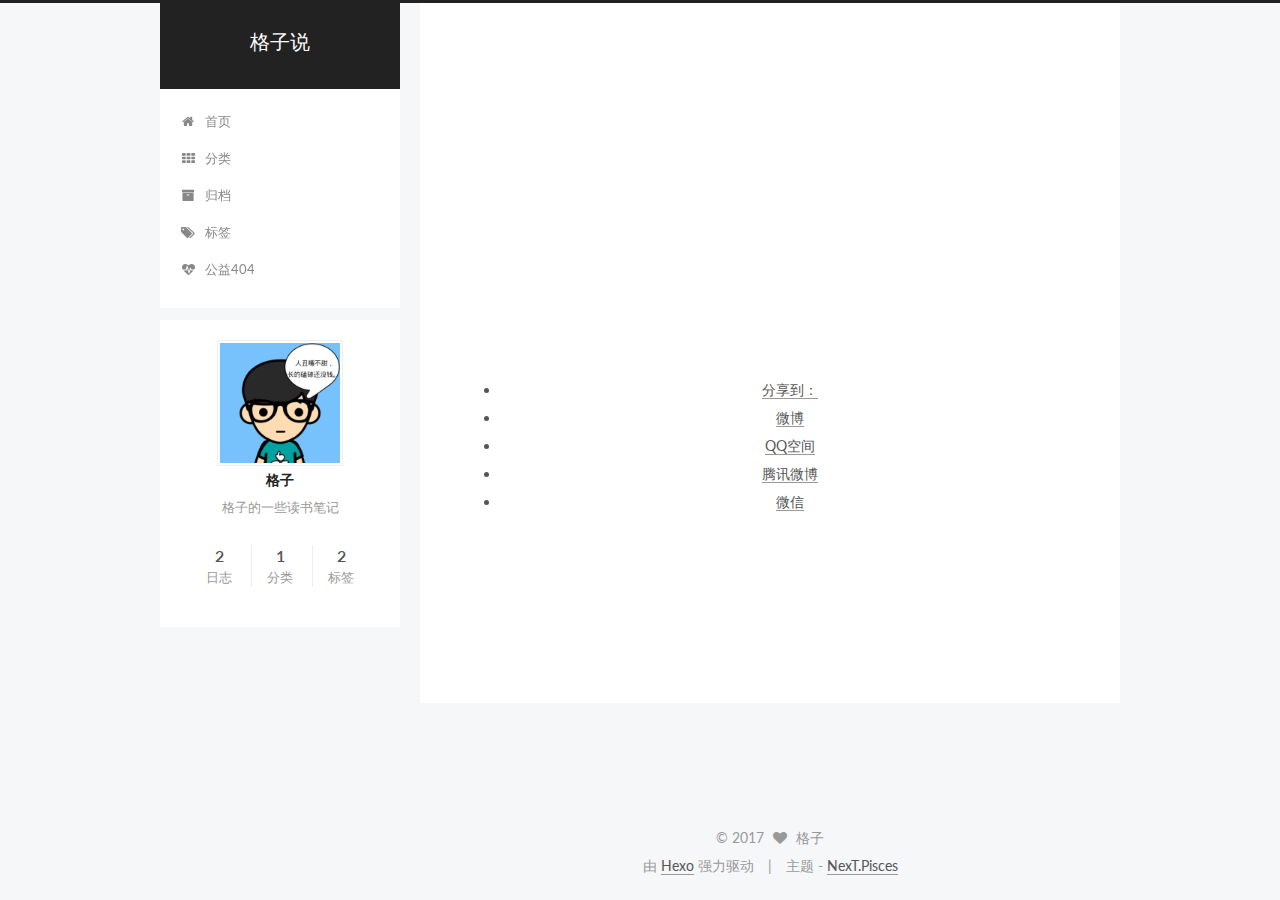
<file: 2017/03/18/name/index.html>
<!doctype html>



  


<html class="theme-next pisces use-motion" lang="zh-Hans">
<head>
  <meta charset="UTF-8"/>
<meta http-equiv="X-UA-Compatible" content="IE=edge" />
<meta name="viewport" content="width=device-width, initial-scale=1, maximum-scale=1"/>



<meta http-equiv="Cache-Control" content="no-transform" />
<meta http-equiv="Cache-Control" content="no-siteapp" />















  
  
  <link href="/lib/fancybox/source/jquery.fancybox.css?v=2.1.5" rel="stylesheet" type="text/css" />




  
  
  
  

  
    
    
  

  

  

  

  

  
    
    
    <link href="//fonts.googleapis.com/css?family=Lato:300,300italic,400,400italic,700,700italic&subset=latin,latin-ext" rel="stylesheet" type="text/css">
  






<link href="/lib/font-awesome/css/font-awesome.min.css?v=4.6.2" rel="stylesheet" type="text/css" />

<link href="/css/main.css?v=5.1.0" rel="stylesheet" type="text/css" />


  <meta name="keywords" content="生活,随笔," />








  <link rel="shortcut icon" type="image/x-icon" href="/favicon.ico?v=5.1.0" />






<meta name="description" content="啦啦啦啦">
<meta property="og:type" content="article">
<meta property="og:title" content="这是我的第一篇笔记">
<meta property="og:url" content="http://yoursite.com/2017/03/18/name/index.html">
<meta property="og:site_name" content="格子说">
<meta property="og:description" content="啦啦啦啦">
<meta property="og:updated_time" content="2017-03-18T05:57:40.369Z">
<meta name="twitter:card" content="summary">
<meta name="twitter:title" content="这是我的第一篇笔记">
<meta name="twitter:description" content="啦啦啦啦">



<script type="text/javascript" id="hexo.configurations">
  var NexT = window.NexT || {};
  var CONFIG = {
    root: '/',
    scheme: 'Pisces',
    sidebar: {"position":"left","display":"post","offset":12,"offset_float":0,"b2t":false,"scrollpercent":false},
    fancybox: true,
    motion: true,
    duoshuo: {
      userId: '0',
      author: '格子'
    },
    algolia: {
      applicationID: '',
      apiKey: '',
      indexName: '',
      hits: {"per_page":10},
      labels: {"input_placeholder":"Search for Posts","hits_empty":"We didn't find any results for the search: ${query}","hits_stats":"${hits} results found in ${time} ms"}
    }
  };
</script>



  <link rel="canonical" href="http://yoursite.com/2017/03/18/name/"/>





  <title> 这是我的第一篇笔记 | 格子说 </title>
</head>

<body itemscope itemtype="http://schema.org/WebPage" lang="zh-Hans">

  





  <script type="text/javascript">
    var _hmt = _hmt || [];
    (function() {
      var hm = document.createElement("script");
      hm.src = "https://hm.baidu.com/hm.js?bf0b036dc6d84a9d2aab6a64a4e96981";
      var s = document.getElementsByTagName("script")[0];
      s.parentNode.insertBefore(hm, s);
    })();
  </script>










  
  
    
  

  <div class="container one-collumn sidebar-position-left page-post-detail ">
    <div class="headband"></div>

    <header id="header" class="header" itemscope itemtype="http://schema.org/WPHeader">
      <div class="header-inner"><div class="site-brand-wrapper">
  <div class="site-meta ">
    

    <div class="custom-logo-site-title">
      <a href="/"  class="brand" rel="start">
        <span class="logo-line-before"><i></i></span>
        <span class="site-title">格子说</span>
        <span class="logo-line-after"><i></i></span>
      </a>
    </div>
      
        <p class="site-subtitle"></p>
      
  </div>

  <div class="site-nav-toggle">
    <button>
      <span class="btn-bar"></span>
      <span class="btn-bar"></span>
      <span class="btn-bar"></span>
    </button>
  </div>
</div>

<nav class="site-nav">
  

  
    <ul id="menu" class="menu">
      
        
        <li class="menu-item menu-item-home">
          <a href="/" rel="section">
            
              <i class="menu-item-icon fa fa-fw fa-home"></i> <br />
            
            首页
          </a>
        </li>
      
        
        <li class="menu-item menu-item-categories">
          <a href="/categories" rel="section">
            
              <i class="menu-item-icon fa fa-fw fa-th"></i> <br />
            
            分类
          </a>
        </li>
      
        
        <li class="menu-item menu-item-archives">
          <a href="/archives" rel="section">
            
              <i class="menu-item-icon fa fa-fw fa-archive"></i> <br />
            
            归档
          </a>
        </li>
      
        
        <li class="menu-item menu-item-tags">
          <a href="/tags" rel="section">
            
              <i class="menu-item-icon fa fa-fw fa-tags"></i> <br />
            
            标签
          </a>
        </li>
      
        
        <li class="menu-item menu-item-commonweal">
          <a href="/404.html" rel="section">
            
              <i class="menu-item-icon fa fa-fw fa-heartbeat"></i> <br />
            
            公益404
          </a>
        </li>
      

      
    </ul>
  

  
</nav>



 </div>
    </header>

    <main id="main" class="main">
      <div class="main-inner">
        <div class="content-wrap">
          <div id="content" class="content">
            

  <div id="posts" class="posts-expand">
    

  

  
  
  

  <article class="post post-type-normal " itemscope itemtype="http://schema.org/Article">
    <link itemprop="mainEntityOfPage" href="http://yoursite.com/2017/03/18/name/">

    <span hidden itemprop="author" itemscope itemtype="http://schema.org/Person">
      <meta itemprop="name" content="格子">
      <meta itemprop="description" content="">
      <meta itemprop="image" content="/uploads/head_icon.JPG">
    </span>

    <span hidden itemprop="publisher" itemscope itemtype="http://schema.org/Organization">
      <meta itemprop="name" content="格子说">
    </span>

    
      <header class="post-header">

        
        
          <h1 class="post-title" itemprop="name headline">
            
            
              
                这是我的第一篇笔记
              
            
          </h1>
        

        <div class="post-meta">
          <span class="post-time">
            
              <span class="post-meta-item-icon">
                <i class="fa fa-calendar-o"></i>
              </span>
              
                <span class="post-meta-item-text">发表于</span>
              
              <time title="创建于" itemprop="dateCreated datePublished" datetime="2017-03-18T13:54:56+08:00">
                2017-03-18
              </time>
            

            

            
          </span>

          
            <span class="post-category" >
            
              <span class="post-meta-divider">|</span>
            
              <span class="post-meta-item-icon">
                <i class="fa fa-folder-o"></i>
              </span>
              
                <span class="post-meta-item-text">分类于</span>
              
              
                <span itemprop="about" itemscope itemtype="http://schema.org/Thing">
                  <a href="/categories/随笔/" itemprop="url" rel="index">
                    <span itemprop="name">随笔</span>
                  </a>
                </span>

                
                
              
            </span>
          

          
            
              <span class="post-comments-count">
                <span class="post-meta-divider">|</span>
                <span class="post-meta-item-icon">
                  <i class="fa fa-comment-o"></i>
                </span>
                <a href="/2017/03/18/name/#comments" itemprop="discussionUrl">
                  <span class="post-comments-count ds-thread-count" data-thread-key="2017/03/18/name/" itemprop="commentCount"></span>
                </a>
              </span>
            
          

          
          

          

          

          

        </div>
      </header>
    


    <div class="post-body" itemprop="articleBody">

      
      

      
        <p>啦啦啦啦</p>

      
    </div>

    <div>
      
        

      
    </div>

    <div>
      
        

      
    </div>

    <div>
      
        

      
    </div>

    <footer class="post-footer">
      
        <div class="post-tags">
          
            <a href="/tags/生活/" rel="tag"># 生活</a>
          
            <a href="/tags/随笔/" rel="tag"># 随笔</a>
          
        </div>
      

      
        
      

      
        <div class="post-nav">
          <div class="post-nav-next post-nav-item">
            
              <a href="/2017/03/18/hello-world/" rel="next" title="Hello World">
                <i class="fa fa-chevron-left"></i> Hello World
              </a>
            
          </div>

          <span class="post-nav-divider"></span>

          <div class="post-nav-prev post-nav-item">
            
          </div>
        </div>
      

      
      
    </footer>
  </article>



    <div class="post-spread">
      
        <div class="ds-share flat" data-thread-key="2017/03/18/name/"
     data-title="这是我的第一篇笔记"
     data-content=""
     data-url="http://yoursite.com/2017/03/18/name/">
  <div class="ds-share-inline">
    <ul  class="ds-share-icons-16">

      <li data-toggle="ds-share-icons-more"><a class="ds-more" href="javascript:void(0);">分享到：</a></li>
      <li><a class="ds-weibo" href="javascript:void(0);" data-service="weibo">微博</a></li>
      <li><a class="ds-qzone" href="javascript:void(0);" data-service="qzone">QQ空间</a></li>
      <li><a class="ds-qqt" href="javascript:void(0);" data-service="qqt">腾讯微博</a></li>
      <li><a class="ds-wechat" href="javascript:void(0);" data-service="wechat">微信</a></li>

    </ul>
    <div class="ds-share-icons-more">
    </div>
  </div>
</div>
      
    </div>
  </div>

          
          </div>
          


          
  <div class="comments" id="comments">
    
      <div class="ds-thread" data-thread-key="2017/03/18/name/"
           data-title="这是我的第一篇笔记" data-url="http://yoursite.com/2017/03/18/name/">
      </div>
    
  </div>


        </div>
        
          
  
  <div class="sidebar-toggle">
    <div class="sidebar-toggle-line-wrap">
      <span class="sidebar-toggle-line sidebar-toggle-line-first"></span>
      <span class="sidebar-toggle-line sidebar-toggle-line-middle"></span>
      <span class="sidebar-toggle-line sidebar-toggle-line-last"></span>
    </div>
  </div>

  <aside id="sidebar" class="sidebar">
    <div class="sidebar-inner">

      

      

      <section class="site-overview sidebar-panel sidebar-panel-active">
        <div class="site-author motion-element" itemprop="author" itemscope itemtype="http://schema.org/Person">
          <img class="site-author-image" itemprop="image"
               src="/uploads/head_icon.JPG"
               alt="格子" />
          <p class="site-author-name" itemprop="name">格子</p>
           
              <p class="site-description motion-element" itemprop="description">格子的一些读书笔记</p>
          
        </div>
        <nav class="site-state motion-element">

          
            <div class="site-state-item site-state-posts">
              <a href="/archives">
                <span class="site-state-item-count">2</span>
                <span class="site-state-item-name">日志</span>
              </a>
            </div>
          

          
            
            
            <div class="site-state-item site-state-categories">
              <a href="/categories/index.html">
                <span class="site-state-item-count">1</span>
                <span class="site-state-item-name">分类</span>
              </a>
            </div>
          

          
            
            
            <div class="site-state-item site-state-tags">
              <a href="/tags/index.html">
                <span class="site-state-item-count">2</span>
                <span class="site-state-item-name">标签</span>
              </a>
            </div>
          

        </nav>

        

        <div class="links-of-author motion-element">
          
        </div>

        
        

        
        

        


      </section>

      

      

    </div>
  </aside>


        
      </div>
    </main>

    <footer id="footer" class="footer">
      <div class="footer-inner">
        <div class="copyright" >
  
  &copy; 
  <span itemprop="copyrightYear">2017</span>
  <span class="with-love">
    <i class="fa fa-heart"></i>
  </span>
  <span class="author" itemprop="copyrightHolder">格子</span>
</div>


<div class="powered-by">
  由 <a class="theme-link" href="https://hexo.io">Hexo</a> 强力驱动
</div>

<div class="theme-info">
  主题 -
  <a class="theme-link" href="https://github.com/iissnan/hexo-theme-next">
    NexT.Pisces
  </a>
</div>


        

        
      </div>
    </footer>

    
      <div class="back-to-top">
        <i class="fa fa-arrow-up"></i>
        
      </div>
    
    
  </div>

  

<script type="text/javascript">
  if (Object.prototype.toString.call(window.Promise) !== '[object Function]') {
    window.Promise = null;
  }
</script>









  




  
  <script type="text/javascript" src="/lib/jquery/index.js?v=2.1.3"></script>

  
  <script type="text/javascript" src="/lib/fastclick/lib/fastclick.min.js?v=1.0.6"></script>

  
  <script type="text/javascript" src="/lib/jquery_lazyload/jquery.lazyload.js?v=1.9.7"></script>

  
  <script type="text/javascript" src="/lib/velocity/velocity.min.js?v=1.2.1"></script>

  
  <script type="text/javascript" src="/lib/velocity/velocity.ui.min.js?v=1.2.1"></script>

  
  <script type="text/javascript" src="/lib/fancybox/source/jquery.fancybox.pack.js?v=2.1.5"></script>


  


  <script type="text/javascript" src="/js/src/utils.js?v=5.1.0"></script>

  <script type="text/javascript" src="/js/src/motion.js?v=5.1.0"></script>



  
  


  <script type="text/javascript" src="/js/src/affix.js?v=5.1.0"></script>

  <script type="text/javascript" src="/js/src/schemes/pisces.js?v=5.1.0"></script>



  
  <script type="text/javascript" src="/js/src/scrollspy.js?v=5.1.0"></script>
<script type="text/javascript" src="/js/src/post-details.js?v=5.1.0"></script>



  


  <script type="text/javascript" src="/js/src/bootstrap.js?v=5.1.0"></script>



  

  
    
  

  <script type="text/javascript">
    var duoshuoQuery = {short_name:"xiaogezi"};
    (function() {
      var ds = document.createElement('script');
      ds.type = 'text/javascript';ds.async = true;
      ds.id = 'duoshuo-script';
      ds.src = (document.location.protocol == 'https:' ? 'https:' : 'http:') + '//static.duoshuo.com/embed.js';
      ds.charset = 'UTF-8';
      (document.getElementsByTagName('head')[0]
      || document.getElementsByTagName('body')[0]).appendChild(ds);
    })();
  </script>

  
    
      
      <script src="/lib/ua-parser-js/dist/ua-parser.min.js?v=0.7.9"></script>
      <script src="/js/src/hook-duoshuo.js?v=5.1.0"></script>
    
    
    <script src="/lib/ua-parser-js/dist/ua-parser.min.js?v=0.7.9"></script>
    <script src="/js/src/hook-duoshuo.js"></script>
  













  
  

  

  

  

  


  

</body>
</html>
</file>
<file: css/main.css>
/* normalize.css v3.0.2 | MIT License | git.io/normalize */
html {
  font-family: sans-serif; /* 1 */
  -ms-text-size-adjust: 100%; /* 2 */
  -webkit-text-size-adjust: 100%; /* 2 */
}
body {
  margin: 0;
}
article,
aside,
details,
figcaption,
figure,
footer,
header,
hgroup,
main,
menu,
nav,
section,
summary {
  display: block;
}
audio,
canvas,
progress,
video {
  display: inline-block; /* 1 */
  vertical-align: baseline; /* 2 */
}
audio:not([controls]) {
  display: none;
  height: 0;
}
[hidden],
template {
  display: none;
}
a {
  background-color: transparent;
}
a:active,
a:hover {
  outline: 0;
}
abbr[title] {
  border-bottom: 1px dotted;
}
b,
strong {
  font-weight: bold;
}
dfn {
  font-style: italic;
}
h1 {
  font-size: 2em;
  margin: 0.67em 0;
}
mark {
  background: #ff0;
  color: #000;
}
small {
  font-size: 80%;
}
sub,
sup {
  font-size: 75%;
  line-height: 0;
  position: relative;
  vertical-align: baseline;
}
sup {
  top: -0.5em;
}
sub {
  bottom: -0.25em;
}
img {
  border: 0;
}
svg:not(:root) {
  overflow: hidden;
}
figure {
  margin: 1em 40px;
}
hr {
  -moz-box-sizing: content-box;
  box-sizing: content-box;
  height: 0;
}
pre {
  overflow: auto;
}
code,
kbd,
pre,
samp {
  font-family: monospace, monospace;
  font-size: 1em;
}
button,
input,
optgroup,
select,
textarea {
  color: inherit; /* 1 */
  font: inherit; /* 2 */
  margin: 0; /* 3 */
}
button {
  overflow: visible;
}
button,
select {
  text-transform: none;
}
button,
html input[type="button"],
input[type="reset"],
input[type="submit"] {
  -webkit-appearance: button; /* 2 */
  cursor: pointer; /* 3 */
}
button[disabled],
html input[disabled] {
  cursor: default;
}
button::-moz-focus-inner,
input::-moz-focus-inner {
  border: 0;
  padding: 0;
}
input {
  line-height: normal;
}
input[type="checkbox"],
input[type="radio"] {
  box-sizing: border-box; /* 1 */
  padding: 0; /* 2 */
}
input[type="number"]::-webkit-inner-spin-button,
input[type="number"]::-webkit-outer-spin-button {
  height: auto;
}
input[type="search"] {
  -webkit-appearance: textfield; /* 1 */
  -moz-box-sizing: content-box;
  -webkit-box-sizing: content-box; /* 2 */
  box-sizing: content-box;
}
input[type="search"]::-webkit-search-cancel-button,
input[type="search"]::-webkit-search-decoration {
  -webkit-appearance: none;
}
fieldset {
  border: 1px solid #c0c0c0;
  margin: 0 2px;
  padding: 0.35em 0.625em 0.75em;
}
legend {
  border: 0; /* 1 */
  padding: 0; /* 2 */
}
textarea {
  overflow: auto;
}
optgroup {
  font-weight: bold;
}
table {
  border-collapse: collapse;
  border-spacing: 0;
}
td,
th {
  padding: 0;
}
::selection {
  background: #262a30;
  color: #fff;
}
body {
  position: relative;
  font-family: 'Lato', "PingFang SC", "Microsoft YaHei", sans-serif;
  font-size: 14px;
  line-height: 2;
  color: #555;
  background: #f5f7f9;
}
@media (max-width: 767px) {
  body {
    padding-right: 0 !important;
  }
}
@media (min-width: 768px) and (max-width: 991px) {
  body {
    padding-right: 0 !important;
  }
}
@media (min-width: 1600px) {
  body {
    font-size: 16px;
  }
}
h1,
h2,
h3,
h4,
h5,
h6 {
  margin: 0;
  padding: 0;
  font-weight: bold;
  line-height: 1.5;
  font-family: 'Lato', "PingFang SC", "Microsoft YaHei", sans-serif;
}
h2,
h3,
h4,
h5,
h6 {
  margin: 20px 0 15px;
}
h1 {
  font-size: 22px;
}
@media (max-width: 767px) {
  h1 {
    font-size: 18px;
  }
}
h2 {
  font-size: 20px;
}
@media (max-width: 767px) {
  h2 {
    font-size: 16px;
  }
}
h3 {
  font-size: 18px;
}
@media (max-width: 767px) {
  h3 {
    font-size: 14px;
  }
}
h4 {
  font-size: 16px;
}
@media (max-width: 767px) {
  h4 {
    font-size: 12px;
  }
}
h5 {
  font-size: 14px;
}
@media (max-width: 767px) {
  h5 {
    font-size: 10px;
  }
}
h6 {
  font-size: 12px;
}
@media (max-width: 767px) {
  h6 {
    font-size: 8px;
  }
}
p {
  margin: 0 0 25px 0;
}
a {
  color: #555;
  text-decoration: none;
  border-bottom: 1px solid #999;
  word-wrap: break-word;
}
a:hover {
  color: #222;
  border-bottom-color: #222;
}
blockquote {
  margin: 0;
  padding: 0;
}
img {
  display: block;
  margin: auto;
  max-width: 100%;
  height: auto;
}
hr {
  margin: 40px 0;
  height: 3px;
  border: none;
  background-color: #ddd;
  background-image: repeating-linear-gradient(-45deg, #fff, #fff 4px, transparent 4px, transparent 8px);
}
blockquote {
  padding: 0 15px;
  color: #666;
  border-left: 4px solid #ddd;
}
blockquote cite::before {
  content: "-";
  padding: 0 5px;
}
dt {
  font-weight: 700;
}
dd {
  margin: 0;
  padding: 0;
}
.text-left {
  text-align: left;
}
.text-center {
  text-align: center;
}
.text-right {
  text-align: right;
}
.text-justify {
  text-align: justify;
}
.text-nowrap {
  white-space: nowrap;
}
.text-lowercase {
  text-transform: lowercase;
}
.text-uppercase {
  text-transform: uppercase;
}
.text-capitalize {
  text-transform: capitalize;
}
.center-block {
  display: block;
  margin-left: auto;
  margin-right: auto;
}
.clearfix:before,
.clearfix:after {
  content: " ";
  display: table;
}
.clearfix:after {
  clear: both;
}
.pullquote {
  width: 45%;
}
.pullquote.left {
  float: left;
  margin-left: 5px;
  margin-right: 10px;
}
.pullquote.right {
  float: right;
  margin-left: 10px;
  margin-right: 5px;
}
.affix.affix.affix {
  position: fixed;
}
.translation {
  margin-top: -20px;
  font-size: 14px;
  color: #999;
}
.scrollbar-measure {
  width: 100px;
  height: 100px;
  overflow: scroll;
  position: absolute;
  top: -9999px;
}
.use-motion .motion-element {
  opacity: 0;
}
table {
  margin: 20px 0;
  width: 100%;
  border-collapse: collapse;
  border-spacing: 0;
  border: 1px solid #ddd;
  font-size: 14px;
  table-layout: fixed;
  word-wrap: break-all;
}
table>tbody>tr:nth-of-type(odd) {
  background-color: #f9f9f9;
}
table>tbody>tr:hover {
  background-color: #f5f5f5;
}
caption,
th,
td {
  padding: 8px;
  text-align: left;
  vertical-align: middle;
  font-weight: normal;
}
th,
td {
  border-bottom: 3px solid #ddd;
  border-right: 1px solid #eee;
}
th {
  padding-bottom: 10px;
  font-weight: 700;
}
td {
  border-bottom-width: 1px;
}
html,
body {
  height: 100%;
}
.container {
  position: relative;
  min-height: 100%;
}
.header-inner {
  margin: 0 auto;
  padding: 100px 0 70px;
  width: 700px;
}
@media (min-width: 1600px) {
  .container .header-inner {
    width: 900px;
  }
}
.main {
  padding-bottom: 150px;
}
.main-inner {
  margin: 0 auto;
  width: 700px;
}
@media (min-width: 1600px) {
  .container .main-inner {
    width: 900px;
  }
}
.footer {
  position: absolute;
  left: 0;
  bottom: 0;
  width: 100%;
  min-height: 50px;
}
.footer-inner {
  box-sizing: border-box;
  margin: 20px auto;
  width: 700px;
}
@media (min-width: 1600px) {
  .container .footer-inner {
    width: 900px;
  }
}
pre,
.highlight {
  overflow: auto;
  margin: 20px 0;
  padding: 0;
  font-size: 13px;
  color: #ccc;
  background: #2d2d2d;
  line-height: 1.6;
}
pre,
code {
  font-family: consolas, Menlo, "PingFang SC", "Microsoft YaHei", monospace;
}
code {
  padding: 2px 4px;
  word-wrap: break-word;
  color: #555;
  background: #eee;
  border-radius: 3px;
  font-size: 13px;
}
pre code {
  padding: 0;
  color: #ccc;
  background: none;
  text-shadow: none;
}
.highlight {
  border-radius: 1px;
}
.highlight pre {
  border: none;
  margin: 0;
  padding: 10px 0;
}
.highlight table {
  margin: 0;
  width: auto;
  border: none;
}
.highlight td {
  border: none;
  padding: 0;
}
.highlight figcaption {
  font-size: 1em;
  color: #ccc;
  line-height: 1em;
  margin-bottom: 1em;
}
.highlight figcaption:before,
.highlight figcaption:after {
  content: " ";
  display: table;
}
.highlight figcaption:after {
  clear: both;
}
.highlight figcaption a {
  float: right;
  color: #ccc;
}
.highlight figcaption a:hover {
  border-bottom-color: #ccc;
}
.highlight .gutter pre {
  padding-left: 10px;
  padding-right: 10px;
  color: #999;
  text-align: right;
  background-color: #1b1b1b;
}
.highlight .code pre {
  padding-left: 10px;
  padding-right: 10px;
  background-color: #2d2d2d;
}
.highlight .line {
  height: 20px;
}
.gutter {
  -webkit-user-select: none;
  -moz-user-select: none;
  -ms-user-select: none;
  user-select: none;
}
.gist table {
  width: auto;
}
.gist table td {
  border: none;
}
pre .deletion {
  background: #008000;
}
pre .addition {
  background: #800000;
}
pre .meta {
  color: #c9c;
}
pre .comment {
  color: #999;
}
pre .variable,
pre .attribute,
pre .tag,
pre .regexp,
pre .ruby .constant,
pre .xml .tag .title,
pre .xml .pi,
pre .xml .doctype,
pre .html .doctype,
pre .css .id,
pre .css .class,
pre .css .pseudo {
  color: #f2777a;
}
pre .number,
pre .preprocessor,
pre .built_in,
pre .literal,
pre .params,
pre .constant,
pre .command {
  color: #f99157;
}
pre .ruby .class .title,
pre .css .rules .attribute,
pre .string,
pre .value,
pre .inheritance,
pre .header,
pre .ruby .symbol,
pre .xml .cdata,
pre .special,
pre .number,
pre .formula {
  color: #9c9;
}
pre .title,
pre .css .hexcolor {
  color: #6cc;
}
pre .function,
pre .python .decorator,
pre .python .title,
pre .ruby .function .title,
pre .ruby .title .keyword,
pre .perl .sub,
pre .javascript .title,
pre .coffeescript .title {
  color: #69c;
}
pre .keyword,
pre .javascript .function {
  color: #c9c;
}
.full-image.full-image.full-image {
  border: none;
  max-width: 100%;
  width: auto;
  margin: 20px auto;
}
@media (min-width: 992px) {
  .full-image.full-image.full-image {
    max-width: none;
    width: 118%;
    margin: 0 -9%;
  }
}
.blockquote-center,
.page-home .post-type-quote blockquote,
.page-post-detail .post-type-quote blockquote {
  position: relative;
  margin: 40px 0;
  padding: 0;
  border-left: none;
  text-align: center;
}
.blockquote-center::before,
.page-home .post-type-quote blockquote::before,
.page-post-detail .post-type-quote blockquote::before,
.blockquote-center::after,
.page-home .post-type-quote blockquote::after,
.page-post-detail .post-type-quote blockquote::after {
  position: absolute;
  content: ' ';
  display: block;
  width: 100%;
  height: 24px;
  opacity: 0.2;
  background-repeat: no-repeat;
  background-position: 0 -6px;
  background-size: 22px 22px;
}
.blockquote-center::before,
.page-home .post-type-quote blockquote::before,
.page-post-detail .post-type-quote blockquote::before {
  top: -20px;
  background-image: url("../images/quote-l.svg");
  border-top: 1px solid #ccc;
}
.blockquote-center::after,
.page-home .post-type-quote blockquote::after,
.page-post-detail .post-type-quote blockquote::after {
  bottom: -20px;
  background-image: url("../images/quote-r.svg");
  border-bottom: 1px solid #ccc;
  background-position: 100% 8px;
}
.blockquote-center p,
.page-home .post-type-quote blockquote p,
.page-post-detail .post-type-quote blockquote p,
.blockquote-center div,
.page-home .post-type-quote blockquote div,
.page-post-detail .post-type-quote blockquote div {
  text-align: center;
}
.post .post-body .group-picture img {
  box-sizing: border-box;
  padding: 0 3px;
  border: none;
}
.post .group-picture-row {
  overflow: hidden;
  margin-top: 6px;
}
.post .group-picture-row:first-child {
  margin-top: 0;
}
.post .group-picture-column {
  float: left;
}
.page-post-detail .post-body .group-picture-column {
  float: none;
  margin-top: 10px;
  width: auto !important;
}
.page-post-detail .post-body .group-picture-column img {
  margin: 0 auto;
}
.page-archive .group-picture-container {
  overflow: hidden;
}
.page-archive .group-picture-row {
  float: left;
}
.page-archive .group-picture-row:first-child {
  margin-top: 6px;
}
.page-archive .group-picture-column {
  max-width: 150px;
  max-height: 150px;
}
.note {
  padding: 20px;
  margin: 20px 0;
  border: 1px solid #eee;
  border-left-width: 5px;
  border-radius: 3px;
}
.note h2,
.note h3,
.note h4,
.note h5,
.note h6 {
  margin-top: 0;
  margin-bottom: 5px;
}
.note p:last-child {
  margin-bottom: 0;
}
.note code {
  border-radius: 3px;
}
.note+.note {
  margin-top: -5px;
}
.default {
  border-left-color: #777;
}
.default h2,
.default h3,
.default h4,
.default h5,
.default h6 {
  color: #777;
}
.primary {
  border-left-color: #428bca;
}
.primary h2,
.primary h3,
.primary h4,
.primary h5,
.primary h6 {
  color: #428bca;
}
.success {
  border-left-color: #5cb85c;
}
.success h2,
.success h3,
.success h4,
.success h5,
.success h6 {
  color: #5cb85c;
}
.danger {
  border-left-color: #d9534f;
}
.danger h2,
.danger h3,
.danger h4,
.danger h5,
.danger h6 {
  color: #d9534f;
}
.warning {
  border-left-color: #f0ad4e;
}
.warning h2,
.warning h3,
.warning h4,
.warning h5,
.warning h6 {
  color: #f0ad4e;
}
.info {
  border-left-color: #5bc0de;
}
.info h2,
.info h3,
.info h4,
.info h5,
.info h6 {
  color: #5bc0de;
}
.btn {
  display: inline-block;
  padding: 0 20px;
  font-size: 14px;
  color: #fff;
  background: #222;
  border: 2px solid #555;
  text-decoration: none;
  border-radius: 0;
  transition-property: background-color;
  transition-duration: 0.2s;
  transition-timing-function: ease-in-out;
  transition-delay: 0s;
}
.btn:hover,
.post-button .btn:hover {
  border-color: #222;
  color: #fff;
  background: #222;
}
.btn-bar {
  display: block;
  width: 22px;
  height: 2px;
  background: #555;
  border-radius: 1px;
}
.btn-bar+.btn-bar {
  margin-top: 4px;
}
.pagination {
  margin: 120px 0 40px;
  text-align: center;
  border-top: 1px solid #eee;
}
.page-number-basic,
.pagination .prev,
.pagination .next,
.pagination .page-number,
.pagination .space {
  display: inline-block;
  position: relative;
  top: -1px;
  margin: 0 10px;
  padding: 0 10px;
  line-height: 30px;
}
@media (max-width: 767px) {
  .page-number-basic,
  .pagination .prev,
  .pagination .next,
  .pagination .page-number,
  .pagination .space {
    margin: 0 5px;
  }
}
.pagination .prev,
.pagination .next,
.pagination .page-number {
  border-bottom: 0;
  border-top: 1px solid #eee;
  transition-property: border-color;
  transition-duration: 0.2s;
  transition-timing-function: ease-in-out;
  transition-delay: 0s;
}
.pagination .prev:hover,
.pagination .next:hover,
.pagination .page-number:hover {
  border-top-color: #222;
}
.pagination .space {
  padding: 0;
  margin: 0;
}
.pagination .prev {
  margin-left: 0;
}
.pagination .next {
  margin-right: 0;
}
.pagination .page-number.current {
  color: #fff;
  background: #ccc;
  border-top-color: #ccc;
}
@media (max-width: 767px) {
  .pagination {
    border-top: none;
  }
  .pagination .prev,
  .pagination .next,
  .pagination .page-number {
    margin-bottom: 10px;
    border-top: 0;
    border-bottom: 1px solid #eee;
  }
  .pagination .prev:hover,
  .pagination .next:hover,
  .pagination .page-number:hover {
    border-bottom-color: #222;
  }
}
.comments {
  margin: 60px 20px 0;
}
.tag-cloud {
  text-align: center;
}
.tag-cloud a {
  display: inline-block;
  margin: 10px;
}
.back-to-top {
  box-sizing: border-box;
  position: fixed;
  bottom: -100px;
  right: 30px;
  z-index: 1050;
  padding: 0 6px;
  width: 24px;
  background: #222;
  font-size: 12px;
  opacity: 0.6;
  color: #fff;
  cursor: pointer;
  text-align: center;
  -webkit-transform: translateZ(0);
  transition-property: bottom;
  transition-duration: 0.2s;
  transition-timing-function: ease-in-out;
  transition-delay: 0s;
}
@media (max-width: 767px) {
  .back-to-top {
    display: none;
  }
}
@media (min-width: 768px) and (max-width: 991px) {
  .back-to-top {
    display: none;
  }
}
.back-to-top.back-to-top-on {
  bottom: 30px;
}
.header {
  background: #fff;
}
.header-inner {
  position: relative;
}
.headband {
  height: 3px;
  background: #222;
}
.site-meta {
  margin: 0;
  text-align: center;
}
@media (max-width: 767px) {
  .site-meta {
    text-align: center;
  }
}
.brand {
  position: relative;
  display: inline-block;
  padding: 0 40px;
  color: #fff;
  background: #222;
  border-bottom: none;
}
.brand:hover {
  color: #fff;
}
.logo {
  display: inline-block;
  margin-right: 5px;
  line-height: 36px;
  vertical-align: top;
}
.site-title {
  display: inline-block;
  vertical-align: top;
  line-height: 36px;
  font-size: 20px;
  font-weight: normal;
  font-family: 'Lato', "PingFang SC", "Microsoft YaHei", sans-serif;
}
.site-subtitle {
  margin-top: 10px;
  font-size: 13px;
  color: #ddd;
}
.use-motion .brand {
  opacity: 0;
}
.use-motion .logo,
.use-motion .site-title,
.use-motion .site-subtitle {
  opacity: 0;
  position: relative;
  top: -10px;
}
.site-nav-toggle {
  display: none;
  position: absolute;
  top: 10px;
  left: 10px;
}
@media (max-width: 767px) {
  .site-nav-toggle {
    display: block;
  }
}
.site-nav-toggle button {
  margin-top: 2px;
  padding: 9px 10px;
  background: transparent;
  border: none;
}
@media (max-width: 767px) {
  .site-nav {
    display: none;
    margin: 0 -10px;
    padding: 0 10px;
    clear: both;
    border-top: 1px solid #ddd;
  }
}
@media (min-width: 768px) and (max-width: 991px) {
  .site-nav {
    display: block !important;
  }
}
@media (min-width: 992px) {
  .site-nav {
    display: block !important;
  }
}
.menu {
  margin-top: 20px;
  padding-left: 0;
  text-align: center;
}
.menu .menu-item {
  display: inline-block;
  margin: 0 10px;
  list-style: none;
}
@media screen and (max-width: 767px) {
  .menu .menu-item {
    margin-top: 10px;
  }
}
.menu .menu-item a {
  display: block;
  font-size: 13px;
  line-height: inherit;
  border-bottom: 1px solid transparent;
  transition-property: border-color;
  transition-duration: 0.2s;
  transition-timing-function: ease-in-out;
  transition-delay: 0s;
}
.menu .menu-item a:hover,
.menu-item-active a {
  border-bottom-color: #222;
}
.menu .menu-item .fa {
  margin-right: 5px;
}
.use-motion .menu-item {
  opacity: 0;
}
.post-body {
  font-family: 'Lato', "PingFang SC", "Microsoft YaHei", sans-serif;
}
@media (max-width: 767px) {
  .post-body {
    word-break: break-word;
  }
}
.post-body .fancybox img {
  display: block !important;
  margin: 0 auto;
  cursor: pointer;
  cursor: zoom-in;
  cursor: -webkit-zoom-in;
}
.post-body .image-caption,
.post-body .figure .caption {
  margin: 10px auto 15px;
  text-align: center;
  font-size: 14px;
  color: #999;
  font-weight: bold;
  line-height: 1;
}
.post-sticky-flag {
  display: inline-block;
  font-size: 16px;
  -ms-transform: rotate(30deg);
  -webkit-transform: rotate(30deg);
  -moz-transform: rotate(30deg);
  -ms-transform: rotate(30deg);
  -o-transform: rotate(30deg);
  transform: rotate(30deg);
}
.posts-expand {
  padding-top: 40px;
}
@media (max-width: 767px) {
  .posts-expand {
    margin: 0 20px;
  }
  .post-body pre,
  .post-body .highlight {
    padding: 10px;
  }
  .post-body pre .gutter pre,
  .post-body .highlight .gutter pre {
    padding-right: 10px;
  }
}
@media (min-width: 992px) {
  .posts-expand .post-body {
    text-align: justify;
  }
}
.posts-expand .post-body h2,
.posts-expand .post-body h3,
.posts-expand .post-body h4,
.posts-expand .post-body h5,
.posts-expand .post-body h6 {
  padding-top: 10px;
}
.posts-expand .post-body h2 .header-anchor,
.posts-expand .post-body h3 .header-anchor,
.posts-expand .post-body h4 .header-anchor,
.posts-expand .post-body h5 .header-anchor,
.posts-expand .post-body h6 .header-anchor {
  float: right;
  margin-left: 10px;
  color: #ccc;
  border-bottom-style: none;
  visibility: hidden;
}
.posts-expand .post-body h2 .header-anchor:hover,
.posts-expand .post-body h3 .header-anchor:hover,
.posts-expand .post-body h4 .header-anchor:hover,
.posts-expand .post-body h5 .header-anchor:hover,
.posts-expand .post-body h6 .header-anchor:hover {
  color: inherit;
}
.posts-expand .post-body h2:hover .header-anchor,
.posts-expand .post-body h3:hover .header-anchor,
.posts-expand .post-body h4:hover .header-anchor,
.posts-expand .post-body h5:hover .header-anchor,
.posts-expand .post-body h6:hover .header-anchor {
  visibility: visible;
}
.posts-expand .post-body ul li {
  list-style: circle;
}
.posts-expand .post-body img {
  box-sizing: border-box;
  margin: auto;
  padding: 3px;
  border: 1px solid #ddd;
}
.posts-expand .fancybox img {
  margin: 0 auto;
}
@media (max-width: 767px) {
  .posts-collapse {
    margin: 0 20px;
  }
  .posts-collapse .post-title,
  .posts-collapse .post-meta {
    display: block;
    width: auto;
    text-align: left;
  }
}
.posts-collapse {
  position: relative;
  z-index: 1010;
  margin-left: 55px;
}
.posts-collapse::after {
  content: " ";
  position: absolute;
  top: 20px;
  left: 0;
  margin-left: -2px;
  width: 4px;
  height: 100%;
  background: #f5f5f5;
  z-index: -1;
}
@media (max-width: 767px) {
  .posts-collapse {
    margin: 0 20px;
  }
}
.posts-collapse .collection-title {
  position: relative;
  margin: 60px 0;
}
.posts-collapse .collection-title h2 {
  margin-left: 20px;
}
.posts-collapse .collection-title small {
  color: #bbb;
}
.posts-collapse .collection-title::before {
  content: " ";
  position: absolute;
  left: 0;
  top: 50%;
  margin-left: -4px;
  margin-top: -4px;
  width: 8px;
  height: 8px;
  background: #bbb;
  border-radius: 50%;
}
.posts-collapse .post {
  margin: 30px 0;
}
.posts-collapse .post-header {
  position: relative;
  transition-duration: 0.2s;
  transition-timing-function: ease-in-out;
  transition-delay: 0s;
  transition-property: border;
  border-bottom: 1px dashed #ccc;
}
.posts-collapse .post-header::before {
  content: " ";
  position: absolute;
  left: 0;
  top: 12px;
  width: 6px;
  height: 6px;
  margin-left: -4px;
  background: #bbb;
  border-radius: 50%;
  border: 1px solid #fff;
  transition-duration: 0.2s;
  transition-timing-function: ease-in-out;
  transition-delay: 0s;
  transition-property: background;
}
.posts-collapse .post-header:hover {
  border-bottom-color: #666;
}
.posts-collapse .post-header:hover::before {
  background: #222;
}
.posts-collapse .post-meta {
  position: absolute;
  font-size: 12px;
  left: 20px;
  top: 5px;
}
.posts-collapse .post-comments-count {
  display: none;
}
.posts-collapse .post-title {
  margin-left: 60px;
  font-size: 16px;
  font-weight: normal;
  line-height: inherit;
}
.posts-collapse .post-title::after {
  margin-left: 3px;
  opacity: 0.6;
}
.posts-collapse .post-title a {
  color: #666;
  border-bottom: none;
}
.page-home .post-type-quote .post-header,
.page-post-detail .post-type-quote .post-header,
.page-home .post-type-quote .post-tags,
.page-post-detail .post-type-quote .post-tags {
  display: none;
}
.posts-expand .post-title {
  font-size: 26px;
  text-align: center;
  word-break: break-word;
  font-weight: 400;
}
@media (max-width: 767px) {
  .posts-expand .post-title {
    font-size: 22px;
  }
}
.posts-expand .post-title-link {
  display: inline-block;
  position: relative;
  color: #555;
  border-bottom: none;
  line-height: 1.2;
  vertical-align: top;
}
.posts-expand .post-title-link::before {
  content: "";
  position: absolute;
  width: 100%;
  height: 2px;
  bottom: 0;
  left: 0;
  background-color: #000;
  visibility: hidden;
  -webkit-transform: scaleX(0);
  -moz-transform: scaleX(0);
  -ms-transform: scaleX(0);
  -o-transform: scaleX(0);
  transform: scaleX(0);
  transition-duration: 0.2s;
  transition-timing-function: ease-in-out;
  transition-delay: 0s;
}
.posts-expand .post-title-link:hover::before {
  visibility: visible;
  -webkit-transform: scaleX(1);
  -moz-transform: scaleX(1);
  -ms-transform: scaleX(1);
  -o-transform: scaleX(1);
  transform: scaleX(1);
}
.posts-expand .post-title-link .fa {
  font-size: 16px;
}
.posts-expand .post-meta {
  margin: 3px 0 60px 0;
  color: #999;
  font-family: 'Lato', "PingFang SC", "Microsoft YaHei", sans-serif;
  font-size: 12px;
  text-align: center;
}
.posts-expand .post-meta .post-category-list {
  display: inline-block;
  margin: 0;
  padding: 3px;
}
.posts-expand .post-meta .post-category-list-link {
  color: #999;
}
.posts-expand .post-meta .post-description {
  font-size: 14px;
  margin-top: 2px;
}
.post-meta-divider {
  margin: 0 0.5em;
}
.post-meta-item-icon {
  margin-right: 3px;
}
@media (min-width: 768px) and (max-width: 991px) {
  .post-meta-item-icon {
    display: inline-block;
  }
}
@media (max-width: 767px) {
  .post-meta-item-icon {
    display: inline-block;
  }
}
@media (min-width: 768px) and (max-width: 991px) {
  .post-meta-item-text {
    display: none;
  }
}
@media (max-width: 767px) {
  .post-meta-item-text {
    display: none;
  }
}
@media (max-width: 767px) {
  .posts-expand .post-comments-count {
    display: none;
  }
}
.social-like {
  font-size: 14px;
  height: 20px;
  text-align: center;
  border-top: 1px solid #eee;
  padding-top: 9px;
  margin-top: 45px;
  display: flex;
  justify-content: center;
}
.vk_like {
  width: 85px;
  height: 21px;
  padding-top: 7px;
  align-self: center;
}
.fb_like {
  height: 30px;
  align-self: center;
}
.post-button {
  margin-top: 50px;
}
.post-button .btn {
  color: #555;
  font-size: 14px;
  background: #fff;
  border-radius: 2px;
  line-height: 2;
  margin: 0 4px 8px 4px;
}
.post-button .fa-fw {
  width: 1.285714285714286em;
  text-align: left;
}
.posts-expand .post-tags {
  margin-top: 40px;
  text-align: center;
}
.posts-expand .post-tags a {
  display: inline-block;
  margin-right: 10px;
  font-size: 13px;
}
.post-nav {
  display: table;
  margin-top: 15px;
  width: 100%;
  border-top: 1px solid #eee;
}
.post-nav-divider {
  display: table-cell;
  width: 10%;
}
.post-nav-item {
  display: table-cell;
  padding: 10px 0 0 0;
  width: 45%;
  vertical-align: top;
}
.post-nav-item a {
  position: relative;
  display: block;
  line-height: 25px;
  font-size: 14px;
  color: #555;
  border-bottom: none;
}
.post-nav-item a:hover {
  color: #222;
  border-bottom: none;
}
.post-nav-item a:active {
  top: 2px;
}
.post-nav-item .fa {
  position: absolute;
  top: 8px;
  left: 0;
  font-size: 12px;
}
.post-nav-next a {
  padding-left: 15px;
}
.post-nav-prev {
  text-align: right;
}
.post-nav-prev a {
  padding-right: 15px;
}
.post-nav-prev .fa {
  right: 0;
  left: auto;
}
.posts-expand .post-eof {
  display: block;
  margin: 80px auto 60px;
  width: 8%;
  height: 1px;
  background: #ccc;
  text-align: center;
}
.post:last-child .post-eof.post-eof.post-eof {
  display: none;
}
.post-gallery {
  display: table;
  table-layout: fixed;
  width: 100%;
  border-collapse: separate;
}
.post-gallery-row {
  display: table-row;
}
.post-gallery .post-gallery-img {
  display: table-cell;
  text-align: center;
  vertical-align: middle;
  border: none;
}
.post-gallery .post-gallery-img img {
  max-width: 100%;
  max-height: 100%;
  border: none;
}
.fancybox-close,
.fancybox-close:hover {
  border: none;
}
.sidebar {
  position: fixed;
  right: 0;
  top: 0;
  bottom: 0;
  width: 0;
  z-index: 1040;
  box-shadow: inset 0 2px 6px #000;
  background: #222;
  -webkit-transform: translateZ(0);
}
.sidebar a {
  color: #999;
  border-bottom-color: #555;
}
.sidebar a:hover {
  color: #eee;
}
@media (min-width: 768px) and (max-width: 991px) {
  .sidebar {
    display: none !important;
  }
}
@media (max-width: 767px) {
  .sidebar {
    display: none !important;
  }
}
.sidebar-inner {
  position: relative;
  padding: 20px 10px;
  color: #999;
  text-align: center;
}
.sidebar-toggle {
  position: fixed;
  right: 30px;
  bottom: 45px;
  width: 14px;
  height: 14px;
  padding: 5px;
  background: #222;
  line-height: 0;
  z-index: 1050;
  cursor: pointer;
  -webkit-transform: translateZ(0);
}
@media (min-width: 768px) and (max-width: 991px) {
  .sidebar-toggle {
    display: none;
  }
}
@media (max-width: 767px) {
  .sidebar-toggle {
    display: none;
  }
}
.sidebar-toggle-line {
  position: relative;
  display: inline-block;
  vertical-align: top;
  height: 2px;
  width: 100%;
  background: #fff;
  margin-top: 3px;
}
.sidebar-toggle-line:first-child {
  margin-top: 0;
}
.site-author-image {
  display: block;
  margin: 0 auto;
  padding: 2px;
  max-width: 120px;
  height: auto;
  border: 1px solid #eee;
}
.site-author-name {
  margin: 0;
  text-align: center;
  color: #222;
  font-weight: 600;
}
.site-description {
  margin-top: 0;
  text-align: center;
  font-size: 13px;
  color: #999;
}
.site-state {
  overflow: hidden;
  line-height: 1.4;
  white-space: nowrap;
  text-align: center;
}
.site-state-item {
  display: inline-block;
  padding: 0 15px;
  border-left: 1px solid #eee;
}
.site-state-item:first-child {
  border-left: none;
}
.site-state-item a {
  border-bottom: none;
}
.site-state-item-count {
  display: block;
  text-align: center;
  color: inherit;
  font-weight: 600;
  font-size: 16px;
}
.site-state-item-name {
  font-size: 13px;
  color: #999;
}
.feed-link {
  margin-top: 20px;
}
.feed-link a {
  display: inline-block;
  padding: 0 15px;
  color: #fc6423;
  border: 1px solid #fc6423;
  border-radius: 4px;
}
.feed-link a i {
  color: #fc6423;
  font-size: 14px;
}
.feed-link a:hover {
  color: #fff;
  background: #fc6423;
}
.feed-link a:hover i {
  color: #fff;
}
.links-of-author {
  margin-top: 20px;
}
.links-of-author a {
  display: inline-block;
  vertical-align: middle;
  margin-right: 10px;
  margin-bottom: 10px;
  border-bottom-color: #555;
  font-size: 13px;
}
.links-of-author a:before {
  display: inline-block;
  vertical-align: middle;
  margin-right: 3px;
  content: " ";
  width: 4px;
  height: 4px;
  border-radius: 50%;
  background: #c9ff53;
}
.links-of-blogroll {
  font-size: 13px;
}
.links-of-blogroll-title {
  margin-top: 20px;
  font-size: 14px;
  font-weight: 600;
}
.links-of-blogroll-list {
  margin: 0;
  padding: 0;
  list-style: none;
}
.links-of-blogroll-item {
  padding: 2px 10px;
}
.sidebar-nav {
  margin: 0 0 20px;
  padding-left: 0;
}
.sidebar-nav li {
  display: inline-block;
  cursor: pointer;
  border-bottom: 1px solid transparent;
  font-size: 14px;
  color: #555;
}
.sidebar-nav li:hover {
  color: #fc6423;
}
.page-post-detail .sidebar-nav-toc {
  padding: 0 5px;
}
.page-post-detail .sidebar-nav-overview {
  margin-left: 10px;
}
.sidebar-nav .sidebar-nav-active {
  color: #fc6423;
  border-bottom-color: #fc6423;
}
.sidebar-nav .sidebar-nav-active:hover {
  color: #fc6423;
}
.sidebar-panel {
  display: none;
}
.sidebar-panel-active {
  display: block;
}
.post-toc-empty {
  font-size: 14px;
  color: #666;
}
.post-toc-wrap {
  overflow: hidden;
}
.post-toc {
  overflow: auto;
}
.post-toc ol {
  margin: 0;
  padding: 0 2px 5px 10px;
  text-align: left;
  list-style: none;
  font-size: 14px;
}
.post-toc ol > ol {
  padding-left: 0;
}
.post-toc ol a {
  transition-duration: 0.2s;
  transition-timing-function: ease-in-out;
  transition-delay: 0s;
  transition-property: all;
  color: #666;
  border-bottom-color: #ccc;
}
.post-toc ol a:hover {
  color: #000;
  border-bottom-color: #000;
}
.post-toc .nav-item {
  overflow: hidden;
  text-overflow: ellipsis;
  white-space: nowrap;
  line-height: 1.8;
}
.post-toc .nav .nav-child {
  display: none;
}
.post-toc .nav .active > .nav-child {
  display: block;
}
.post-toc .nav .active-current > .nav-child {
  display: block;
}
.post-toc .nav .active-current > .nav-child > .nav-item {
  display: block;
}
.post-toc .nav .active > a {
  color: #fc6423;
  border-bottom-color: #fc6423;
}
.post-toc .nav .active-current > a {
  color: #fc6423;
}
.post-toc .nav .active-current > a:hover {
  color: #fc6423;
}
.footer {
  font-size: 14px;
  color: #999;
}
.footer img {
  border: none;
}
.footer-inner {
  text-align: center;
}
.with-love {
  display: inline-block;
  margin: 0 5px;
}
.powered-by,
.theme-info {
  display: inline-block;
}
.powered-by {
  margin-right: 10px;
}
.powered-by::after {
  content: "|";
  padding-left: 10px;
}
.cc-license {
  margin-top: 10px;
  text-align: center;
}
.cc-license .cc-opacity {
  opacity: 0.7;
  border-bottom: none;
}
.cc-license .cc-opacity:hover {
  opacity: 0.9;
}
.cc-license img {
  display: inline-block;
}
.theme-next #ds-thread #ds-reset {
  color: #555;
}
.theme-next #ds-thread #ds-reset .ds-replybox {
  margin-bottom: 30px;
}
.theme-next #ds-thread #ds-reset .ds-replybox .ds-avatar,
.theme-next #ds-reset .ds-avatar img {
  box-shadow: none;
}
.theme-next #ds-thread #ds-reset .ds-textarea-wrapper {
  border-color: #c7d4e1;
  background: none;
  border-top-right-radius: 3px;
  border-top-left-radius: 3px;
}
.theme-next #ds-thread #ds-reset .ds-textarea-wrapper textarea {
  height: 60px;
}
.theme-next #ds-reset .ds-rounded-top {
  border-radius: 0;
}
.theme-next #ds-thread #ds-reset .ds-post-toolbar {
  box-sizing: border-box;
  border: 1px solid #c7d4e1;
  background: #f6f8fa;
}
.theme-next #ds-thread #ds-reset .ds-post-options {
  height: 40px;
  border: none;
  background: none;
}
.theme-next #ds-thread #ds-reset .ds-toolbar-buttons {
  top: 11px;
}
.theme-next #ds-thread #ds-reset .ds-sync {
  top: 5px;
}
.theme-next #ds-thread #ds-reset .ds-post-button {
  top: 4px;
  right: 5px;
  width: 90px;
  height: 30px;
  border: 1px solid #c5ced7;
  border-radius: 3px;
  background-image: linear-gradient(#fbfbfc, #f5f7f9);
  color: #60676d;
}
.theme-next #ds-thread #ds-reset .ds-post-button:hover {
  background-position: 0 -30px;
  color: #60676d;
}
.theme-next #ds-thread #ds-reset .ds-comments-info {
  padding: 10px 0;
}
.theme-next #ds-thread #ds-reset .ds-sort {
  display: none;
}
.theme-next #ds-thread #ds-reset li.ds-tab a.ds-current {
  border: none;
  background: #f6f8fa;
  color: #60676d;
}
.theme-next #ds-thread #ds-reset li.ds-tab a.ds-current:hover {
  background-color: #e9f0f7;
  color: #60676d;
}
.theme-next #ds-thread #ds-reset li.ds-tab a {
  border-radius: 2px;
  padding: 5px;
}
.theme-next #ds-thread #ds-reset .ds-login-buttons p {
  color: #999;
  line-height: 36px;
}
.theme-next #ds-thread #ds-reset .ds-login-buttons .ds-service-list li {
  height: 28px;
}
.theme-next #ds-thread #ds-reset .ds-service-list a {
  background: none;
  padding: 5px;
  border: 1px solid;
  border-radius: 3px;
  text-align: center;
}
.theme-next #ds-thread #ds-reset .ds-service-list a:hover {
  color: #fff;
  background: #666;
}
.theme-next #ds-thread #ds-reset .ds-service-list .ds-weibo {
  color: #fc9b00;
  border-color: #fc9b00;
}
.theme-next #ds-thread #ds-reset .ds-service-list .ds-weibo:hover {
  background: #fc9b00;
}
.theme-next #ds-thread #ds-reset .ds-service-list .ds-qq {
  color: #60a3ec;
  border-color: #60a3ec;
}
.theme-next #ds-thread #ds-reset .ds-service-list .ds-qq:hover {
  background: #60a3ec;
}
.theme-next #ds-thread #ds-reset .ds-service-list .ds-renren {
  color: #2e7ac4;
  border-color: #2e7ac4;
}
.theme-next #ds-thread #ds-reset .ds-service-list .ds-renren:hover {
  background: #2e7ac4;
}
.theme-next #ds-thread #ds-reset .ds-service-list .ds-douban {
  color: #37994c;
  border-color: #37994c;
}
.theme-next #ds-thread #ds-reset .ds-service-list .ds-douban:hover {
  background: #37994c;
}
.theme-next #ds-thread #ds-reset .ds-service-list .ds-kaixin {
  color: #fef20d;
  border-color: #fef20d;
}
.theme-next #ds-thread #ds-reset .ds-service-list .ds-kaixin:hover {
  background: #fef20d;
}
.theme-next #ds-thread #ds-reset .ds-service-list .ds-netease {
  color: #f00;
  border-color: #f00;
}
.theme-next #ds-thread #ds-reset .ds-service-list .ds-netease:hover {
  background: #f00;
}
.theme-next #ds-thread #ds-reset .ds-service-list .ds-sohu {
  color: #ffcb05;
  border-color: #ffcb05;
}
.theme-next #ds-thread #ds-reset .ds-service-list .ds-sohu:hover {
  background: #ffcb05;
}
.theme-next #ds-thread #ds-reset .ds-service-list .ds-baidu {
  color: #2831e0;
  border-color: #2831e0;
}
.theme-next #ds-thread #ds-reset .ds-service-list .ds-baidu:hover {
  background: #2831e0;
}
.theme-next #ds-thread #ds-reset .ds-service-list .ds-google {
  color: #166bec;
  border-color: #166bec;
}
.theme-next #ds-thread #ds-reset .ds-service-list .ds-google:hover {
  background: #166bec;
}
.theme-next #ds-thread #ds-reset .ds-service-list .ds-weixin {
  color: #00ce0d;
  border-color: #00ce0d;
}
.theme-next #ds-thread #ds-reset .ds-service-list .ds-weixin:hover {
  background: #00ce0d;
}
.theme-next #ds-thread #ds-reset .ds-service-list .ds-more-services {
  border: none;
}
.theme-next #ds-thread #ds-reset .ds-service-list .ds-more-services:hover {
  background: none;
}
.theme-next #ds-reset .duoshuo-ua-admin {
  display: inline-block;
  color: #f00;
}
.theme-next #ds-reset .duoshuo-ua-platform,
.theme-next #ds-reset .duoshuo-ua-browser {
  color: #ccc;
}
.theme-next #ds-reset .duoshuo-ua-platform .fa,
.theme-next #ds-reset .duoshuo-ua-browser .fa {
  display: inline-block;
  margin-right: 3px;
}
.theme-next #ds-reset .duoshuo-ua-separator {
  display: inline-block;
  margin-left: 5px;
}
.theme-next .this_ua {
  background-color: #ccc !important;
  border-radius: 4px;
  padding: 0 5px !important;
  margin: 1px 1px !important;
  border: 1px solid #bbb !important;
  color: #fff;
  display: inline-block !important;
}
.theme-next .this_ua.admin {
  background-color: #d9534f !important;
  border-color: #d9534f !important;
}
.theme-next .this_ua.platform.iOS,
.theme-next .this_ua.platform.Mac,
.theme-next .this_ua.platform.Windows {
  background-color: #39b3d7 !important;
  border-color: #46b8da !important;
}
.theme-next .this_ua.platform.Linux {
  background-color: #3a3a3a !important;
  border-color: #1f1f1f !important;
}
.theme-next .this_ua.platform.Android {
  background-color: #00c47d !important;
  border-color: #01b171 !important;
}
.theme-next .this_ua.browser.Mobile,
.theme-next .this_ua.browser.Chrome {
  background-color: #5cb85c !important;
  border-color: #4cae4c !important;
}
.theme-next .this_ua.browser.Firefox {
  background-color: #f0ad4e !important;
  border-color: #eea236 !important;
}
.theme-next .this_ua.browser.Maxthon,
.theme-next .this_ua.browser.IE {
  background-color: #428bca !important;
  border-color: #357ebd !important;
}
.theme-next .this_ua.browser.baidu,
.theme-next .this_ua.browser.UCBrowser,
.theme-next .this_ua.browser.Opera {
  background-color: #d9534f !important;
  border-color: #d43f3a !important;
}
.theme-next .this_ua.browser.Android,
.theme-next .this_ua.browser.QQBrowser {
  background-color: #78ace9 !important;
  border-color: #4cae4c !important;
}
.cloud-tie-wrapper img {
  display: inline-block;
}
.cloud-tie-wrapper .total-txt {
  font-size: 1em !important;
}
.cloud-tie-join-count .join-count {
  color: #555 !important;
  font-size: inherit !important;
  margin: 0 !important;
}
.post-spread {
  margin-top: 20px;
  text-align: center;
}
.jiathis_style {
  display: inline-block;
}
.jiathis_style a {
  border: none;
}
.post-spread {
  margin-top: 20px;
  text-align: center;
}
.bdshare-slide-button-box a {
  border: none;
}
.bdsharebuttonbox {
  display: inline-block;
}
.bdsharebuttonbox a {
  border: none;
}
.local-search-pop-overlay {
  position: fixed;
  width: 100%;
  height: 100%;
  top: 0;
  left: 0;
  z-index: 2080;
  background-color: rgba(0,0,0,0.3);
}
.local-search-popup {
  display: none;
  position: fixed;
  top: 10%;
  left: 50%;
  margin-left: -350px;
  width: 700px;
  height: 80%;
  padding: 0;
  background: #fff;
  color: #333;
  z-index: 9999;
  border-radius: 5px;
}
@media (max-width: 767px) {
  .local-search-popup {
    padding: 0;
    top: 0;
    left: 0;
    margin: 0;
    width: 100%;
    height: 100%;
    border-radius: 0;
  }
}
.local-search-popup ul.search-result-list {
  padding: 0;
  margin: 0 5px;
}
.local-search-popup p.search-result {
  border-bottom: 1px dashed #ccc;
  padding: 5px 0;
}
.local-search-popup a.search-result-title {
  font-weight: bold;
  font-size: 16px;
}
.local-search-popup .search-keyword {
  border-bottom: 1px dashed #f00;
  font-size: 14px;
  font-weight: bold;
  color: #f00;
}
.local-search-popup .local-search-header {
  padding: 5px;
  height: 36px;
  background: #f5f5f5;
  border-top-left-radius: 5px;
  border-top-right-radius: 5px;
}
.local-search-popup #local-search-result {
  overflow: auto;
  position: relative;
  padding: 5px 25px;
  height: calc(100% - 55px);
}
.local-search-popup .local-search-input-wrapper {
  display: inline-block;
  width: calc(100% - 60px);
  height: 36px;
  line-height: 36px;
  padding: 0 5px;
}
.local-search-popup .local-search-input-wrapper input {
  padding: 8px 0;
  height: 20px;
  display: block;
  width: 100%;
  outline: none;
  border: none;
  background: transparent;
  vertical-align: middle;
}
.local-search-popup .search-icon,
.local-search-popup .popup-btn-close {
  display: inline-block;
  font-size: 18px;
  color: #999;
  height: 36px;
  width: 18px;
}
.local-search-popup .search-icon {
  float: left;
}
.local-search-popup .popup-btn-close {
  border-left: 1px solid #eee;
  float: right;
  cursor: pointer;
  padding-left: 10px;
}
.local-search-popup #no-result {
  position: absolute;
  left: 50%;
  top: 50%;
  -webkit-transform: translate(-50%, -50%);
  -webkit-transform: translate(-50%, -50%);
  -moz-transform: translate(-50%, -50%);
  -ms-transform: translate(-50%, -50%);
  -o-transform: translate(-50%, -50%);
  transform: translate(-50%, -50%);
  color: #ccc;
}
@media (min-width: 768px) and (max-width: 991px) {
  .busuanzi-count {
    width: auto;
  }
}
@media (max-width: 767px) {
  .busuanzi-count {
    width: auto;
  }
}
.site-uv,
.site-pv,
.page-pv {
  display: inline-block;
}
.site-uv .busuanzi-value,
.site-pv .busuanzi-value,
.page-pv .busuanzi-value {
  margin: 0 5px;
}
.site-uv {
  margin-right: 10px;
}
.site-uv::after {
  content: "|";
  padding-left: 10px;
}
.use-motion .post {
  opacity: 0;
}
.page-archive .archive-page-counter {
  position: relative;
  top: 3px;
  left: 20px;
}
@media (max-width: 767px) {
  .page-archive .archive-page-counter {
    top: 5px;
  }
}
.page-archive .posts-collapse .archive-move-on {
  position: absolute;
  top: 11px;
  left: 0;
  margin-left: -6px;
  width: 10px;
  height: 10px;
  opacity: 0.5;
  background: #555;
  border: 1px solid #fff;
  border-radius: 50%;
}
.category-all-page .category-all-title {
  text-align: center;
}
.category-all-page .category-all {
  margin-top: 20px;
}
.category-all-page .category-list {
  margin: 0;
  padding: 0;
  list-style: none;
}
.category-all-page .category-list-item {
  margin: 5px 10px;
}
.category-all-page .category-list-count {
  color: #bbb;
}
.category-all-page .category-list-count:before {
  display: inline;
  content: " (";
}
.category-all-page .category-list-count:after {
  display: inline;
  content: ") ";
}
.category-all-page .category-list-child {
  padding-left: 10px;
}
#schedule ul#event-list {
  padding-left: 30px;
}
#schedule ul#event-list hr {
  margin: 20px 0 45px 0 !important;
  background: #222;
}
#schedule ul#event-list hr:after {
  display: inline-block;
  content: 'NOW';
  background: #222;
  color: #fff;
  font-weight: bold;
  text-align: right;
  padding: 0 5px;
}
#schedule ul#event-list li.event {
  margin: 20px 0px;
  background: #f9f9f9;
  padding-left: 10px;
  min-height: 40px;
}
#schedule ul#event-list li.event h2.event-summary {
  margin: 0;
  padding-bottom: 3px;
}
#schedule ul#event-list li.event h2.event-summary:before {
  display: inline-block;
  font-family: FontAwesome;
  font-size: 8px;
  content: '\f111';
  vertical-align: middle;
  margin-right: 25px;
  color: #bbb;
}
#schedule ul#event-list li.event span.event-relative-time {
  display: inline-block;
  font-size: 12px;
  font-weight: 400;
  padding-left: 12px;
  color: #bbb;
}
#schedule ul#event-list li.event span.event-details {
  display: block;
  color: #bbb;
  margin-left: 56px;
  padding-top: 3px;
  padding-bottom: 6px;
  text-indent: -24px;
  line-height: 18px;
}
#schedule ul#event-list li.event span.event-details:before {
  text-indent: 0;
  display: inline-block;
  width: 14px;
  font-family: FontAwesome;
  text-align: center;
  margin-right: 9px;
  color: #bbb;
}
#schedule ul#event-list li.event span.event-details.event-location:before {
  content: '\f041';
}
#schedule ul#event-list li.event span.event-details.event-duration:before {
  content: '\f017';
}
#schedule ul#event-list li.event-past {
  background: #fcfcfc;
}
#schedule ul#event-list li.event-past > * {
  opacity: 0.6;
}
#schedule ul#event-list li.event-past h2.event-summary {
  color: #bbb;
}
#schedule ul#event-list li.event-past h2.event-summary:before {
  color: #dfdfdf;
}
#schedule ul#event-list li.event-now {
  background: #222;
  color: #fff;
  padding: 15px 0 15px 10px;
}
#schedule ul#event-list li.event-now h2.event-summary:before {
  -webkit-transform: scale(1.2);
  -moz-transform: scale(1.2);
  -ms-transform: scale(1.2);
  -o-transform: scale(1.2);
  transform: scale(1.2);
  color: #fff;
  animation: dot-flash 1s alternate infinite ease-in-out;
}
#schedule ul#event-list li.event-now * {
  color: #fff !important;
}
@-moz-keyframes dot-flash {
  from {
    opacity: 1;
    -webkit-transform: scale(1.1);
    -moz-transform: scale(1.1);
    -ms-transform: scale(1.1);
    -o-transform: scale(1.1);
    transform: scale(1.1);
  }
  to {
    opacity: 0;
    -webkit-transform: scale(1);
    -moz-transform: scale(1);
    -ms-transform: scale(1);
    -o-transform: scale(1);
    transform: scale(1);
  }
}
@-webkit-keyframes dot-flash {
  from {
    opacity: 1;
    -webkit-transform: scale(1.1);
    -moz-transform: scale(1.1);
    -ms-transform: scale(1.1);
    -o-transform: scale(1.1);
    transform: scale(1.1);
  }
  to {
    opacity: 0;
    -webkit-transform: scale(1);
    -moz-transform: scale(1);
    -ms-transform: scale(1);
    -o-transform: scale(1);
    transform: scale(1);
  }
}
@-o-keyframes dot-flash {
  from {
    opacity: 1;
    -webkit-transform: scale(1.1);
    -moz-transform: scale(1.1);
    -ms-transform: scale(1.1);
    -o-transform: scale(1.1);
    transform: scale(1.1);
  }
  to {
    opacity: 0;
    -webkit-transform: scale(1);
    -moz-transform: scale(1);
    -ms-transform: scale(1);
    -o-transform: scale(1);
    transform: scale(1);
  }
}
@keyframes dot-flash {
  from {
    opacity: 1;
    -webkit-transform: scale(1.1);
    -moz-transform: scale(1.1);
    -ms-transform: scale(1.1);
    -o-transform: scale(1.1);
    transform: scale(1.1);
  }
  to {
    opacity: 0;
    -webkit-transform: scale(1);
    -moz-transform: scale(1);
    -ms-transform: scale(1);
    -o-transform: scale(1);
    transform: scale(1);
  }
}
.page-post-detail .sidebar-toggle-line {
  background: #fc6423;
}
.page-post-detail .comments {
  overflow: hidden;
}
.header {
  position: relative;
  margin: 0 auto;
  width: 960px;
}
@media (min-width: 768px) and (max-width: 991px) {
  .header {
    width: auto;
  }
}
@media (max-width: 767px) {
  .header {
    width: auto;
  }
}
.header-inner {
  position: absolute;
  top: 0;
  overflow: hidden;
  padding: 0;
  width: 240px;
  background: #fff;
  box-shadow: initial;
  border-radius: initial;
}
@media (min-width: 1600px) {
  .container .header-inner {
    width: 240px;
  }
}
@media (min-width: 768px) and (max-width: 991px) {
  .header-inner {
    position: relative;
    width: auto;
    border-radius: initial;
  }
}
@media (max-width: 767px) {
  .header-inner {
    position: relative;
    width: auto;
    border-radius: initial;
  }
}
.main:before,
.main:after {
  content: " ";
  display: table;
}
.main:after {
  clear: both;
}
@media (min-width: 768px) and (max-width: 991px) {
  .main {
    padding-bottom: 100px;
  }
}
@media (max-width: 767px) {
  .main {
    padding-bottom: 100px;
  }
}
.container .main-inner {
  width: 960px;
}
@media (min-width: 768px) and (max-width: 991px) {
  .container .main-inner {
    width: auto;
  }
}
@media (max-width: 767px) {
  .container .main-inner {
    width: auto;
  }
}
.content-wrap {
  float: right;
  box-sizing: border-box;
  padding: 40px;
  width: 700px;
  background: #fff;
  min-height: 700px;
  box-shadow: initial;
  border-radius: initial;
}
@media (min-width: 768px) and (max-width: 991px) {
  .content-wrap {
    width: 100%;
    padding: 20px;
    border-radius: initial;
  }
}
@media (max-width: 767px) {
  .content-wrap {
    width: 100%;
    padding: 20px;
    min-height: auto;
    border-radius: initial;
  }
}
.sidebar {
  position: static;
  float: left;
  margin-top: 300px;
  width: 240px;
  background: #f5f7f9;
  box-shadow: none;
}
@media (min-width: 768px) and (max-width: 991px) {
  .sidebar {
    display: none;
  }
}
@media (max-width: 767px) {
  .sidebar {
    display: none;
  }
}
.sidebar-toggle {
  display: none;
}
.footer-inner {
  width: 960px;
  padding-left: 260px;
}
@media (min-width: 768px) and (max-width: 991px) {
  .footer-inner {
    width: auto;
    padding-left: 0;
  }
}
@media (max-width: 767px) {
  .footer-inner {
    width: auto;
    padding-left: 0;
  }
}
.sidebar-position-right .header-inner {
  right: 0;
}
.sidebar-position-right .content-wrap {
  float: left;
}
.sidebar-position-right .sidebar {
  float: right;
}
.sidebar-position-right .footer-inner {
  padding-left: 0;
  padding-right: 260px;
}
.site-brand-wrapper {
  position: relative;
}
.site-meta {
  padding: 20px 0;
  color: #fff;
  background: #222;
}
@media (min-width: 768px) and (max-width: 991px) {
  .site-meta {
    box-shadow: 0 0 16px rgba(0,0,0,0.5);
  }
}
@media (max-width: 767px) {
  .site-meta {
    box-shadow: 0 0 16px rgba(0,0,0,0.5);
  }
}
.brand {
  padding: 0;
  background: none;
}
.brand:hover {
  color: #fff;
}
.site-subtitle {
  margin: 10px 10px 0;
  font-weight: initial;
}
.site-search form {
  display: none;
}
.site-nav {
  border-top: none;
}
@media (min-width: 768px) and (max-width: 991px) {
  .site-nav {
    display: none !important;
  }
}
@media (min-width: 768px) and (max-width: 991px) {
  .site-nav-on {
    display: block !important;
  }
}
.menu .menu-item {
  display: block;
  margin: 0;
}
.menu .menu-item a {
  position: relative;
  box-sizing: border-box;
  padding: 5px 20px;
  text-align: left;
  line-height: inherit;
  transition-property: background-color;
  transition-duration: 0.2s;
  transition-timing-function: ease-in-out;
  transition-delay: 0s;
}
.menu .menu-item a:hover,
.menu-item-active a {
  background: #f9f9f9;
  border-bottom-color: #fff;
}
.menu .menu-item br {
  display: none;
}
.menu-item-active a:after {
  content: " ";
  position: absolute;
  top: 50%;
  margin-top: -3px;
  right: 15px;
  width: 6px;
  height: 6px;
  border-radius: 50%;
  background-color: #bbb;
}
.btn-bar {
  background-color: #fff;
}
.site-nav-toggle {
  left: 20px;
  top: 50%;
  -webkit-transform: translateY(-50%);
  -webkit-transform: translateY(-50%);
  -moz-transform: translateY(-50%);
  -ms-transform: translateY(-50%);
  -o-transform: translateY(-50%);
  transform: translateY(-50%);
}
@media (min-width: 768px) and (max-width: 991px) {
  .site-nav-toggle {
    display: block;
  }
}
.use-motion .sidebar .motion-element {
  opacity: 1;
}
.sidebar {
  display: none;
  right: auto;
  bottom: auto;
  -webkit-transform: none;
}
.sidebar-inner {
  box-sizing: border-box;
  width: 240px;
  color: #555;
  background: #fff;
  box-shadow: initial;
  border-radius: initial;
}
.sidebar-inner.affix {
  position: fixed;
  top: 0px;
}
.site-overview {
  margin: 0 2px;
  text-align: left;
}
.site-author:before,
.site-author:after {
  content: " ";
  display: table;
}
.site-author:after {
  clear: both;
}
.sidebar a {
  color: #555;
}
.sidebar a:hover {
  color: #222;
}
.links-of-author-item a:before {
  display: none;
}
.links-of-author-item a {
  border-bottom: none;
  text-decoration: underline;
}
.feed-link {
  border-top: 1px dotted #ccc;
  border-bottom: 1px dotted #ccc;
  text-align: center;
}
.feed-link a {
  display: block;
  color: #fc6423;
  border: none;
}
.feed-link a:hover {
  background: none;
  color: #e34603;
}
.feed-link a:hover i {
  color: #e34603;
}
.links-of-author:before,
.links-of-author:after {
  content: " ";
  display: table;
}
.links-of-author:after {
  clear: both;
}
.links-of-author-item {
  float: left;
  margin: 5px 0 0;
  width: 50%;
}
.links-of-author-item a {
  box-sizing: border-box;
  display: inline-block;
  margin-right: 0;
  margin-bottom: 0;
  padding: 0 5px;
  overflow: hidden;
  white-space: nowrap;
  text-overflow: ellipsis;
}
.links-of-author-item a {
  display: block;
  text-decoration: none;
}
.links-of-author-item a:hover {
  border-radius: 4px;
  background: #eee;
}
.links-of-author-item .fa {
  margin-right: 2px;
  font-size: 16px;
}
.links-of-author-item .fa-globe {
  font-size: 15px;
}
.links-of-blogroll {
  margin-top: 20px;
  padding: 3px 0 0;
  border-top: 1px dotted #ccc;
}
.links-of-blogroll-title {
  margin-top: 0;
}
.links-of-blogroll-item {
  padding: 0;
}
.links-of-blogroll-inline:before,
.links-of-blogroll-inline:after {
  content: " ";
  display: table;
}
.links-of-blogroll-inline:after {
  clear: both;
}
.links-of-blogroll-inline .links-of-blogroll-item {
  float: left;
  margin: 5px 0 0;
  width: 50%;
}
.links-of-blogroll-inline .links-of-blogroll-item a {
  box-sizing: border-box;
  display: inline-block;
  margin-right: 0;
  margin-bottom: 0;
  padding: 0 5px;
  overflow: hidden;
  white-space: nowrap;
  text-overflow: ellipsis;
}
@media (max-width: 767px) {
  .post-body {
    text-align: justify;
  }
}
</file>
